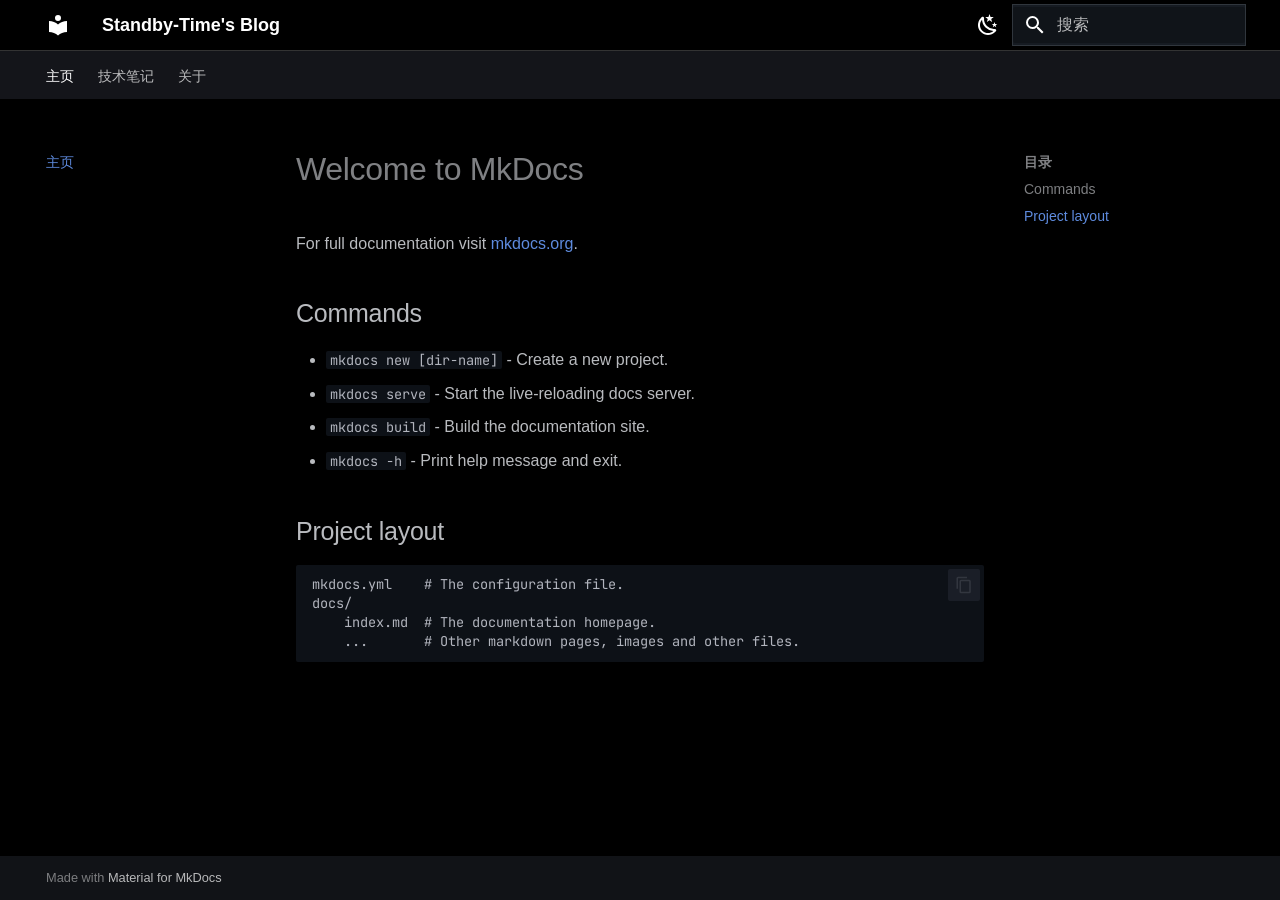
<file: index.html>
<!doctype html>
<html lang="zh" class="no-js">
  <head>
    
      <meta charset="utf-8">
      <meta name="viewport" content="width=device-width,initial-scale=1">
      
      
      
        <link rel="canonical" href="https://tpdcrn.github.io/">
      
      
      
        <link rel="next" href="technology/">
      
      
        
      
      
      <link rel="icon" href="assets/favicon.png">
      <meta name="generator" content="mkdocs-1.6.1, mkdocs-material-9.7.6">
    
    
      
        <title>Standby-Time's Blog</title>
      
    
    
      <link rel="stylesheet" href="assets/stylesheets/main.484c7ddc.min.css">
      
        
        <link rel="stylesheet" href="assets/stylesheets/palette.ab4e12ef.min.css">
      
      


    
    
      
    
    
      
        
        
        <link rel="preconnect" href="https://fonts.gstatic.com" crossorigin>
        <link rel="stylesheet" href="https://fonts.googleapis.com/css?family=Roboto:300,300i,400,400i,700,700i%7CJetBrains+Mono:400,400i,700,700i&display=fallback">
        <style>:root{--md-text-font:"Roboto";--md-code-font:"JetBrains Mono"}</style>
      
    
    
      <link rel="stylesheet" href="stylesheets/extra.css">
    
    <script>__md_scope=new URL(".",location),__md_hash=e=>[...e].reduce(((e,_)=>(e<<5)-e+_.charCodeAt(0)),0),__md_get=(e,_=localStorage,t=__md_scope)=>JSON.parse(_.getItem(t.pathname+"."+e)),__md_set=(e,_,t=localStorage,a=__md_scope)=>{try{t.setItem(a.pathname+"."+e,JSON.stringify(_))}catch(e){}}</script>
    
      

    
    
  </head>
  
  
    
    
      
    
    
    
    
    <body dir="ltr" data-md-color-scheme="slate" data-md-color-primary="black" data-md-color-accent="indigo">
  
    
    <input class="md-toggle" data-md-toggle="drawer" type="checkbox" id="__drawer" autocomplete="off">
    <input class="md-toggle" data-md-toggle="search" type="checkbox" id="__search" autocomplete="off">
    <label class="md-overlay" for="__drawer"></label>
    <div data-md-component="skip">
      
        
        <a href="#welcome-to-mkdocs" class="md-skip">
          跳转至
        </a>
      
    </div>
    <div data-md-component="announce">
      
    </div>
    
    
      

<header class="md-header" data-md-component="header">
  <nav class="md-header__inner md-grid" aria-label="页眉">
    <a href="." title="Standby-Time&#39;s Blog" class="md-header__button md-logo" aria-label="Standby-Time's Blog" data-md-component="logo">
      
  
  <svg xmlns="http://www.w3.org/2000/svg" viewBox="0 0 24 24"><path d="M12 8a3 3 0 0 0 3-3 3 3 0 0 0-3-3 3 3 0 0 0-3 3 3 3 0 0 0 3 3m0 3.54C9.64 9.35 6.5 8 3 8v11c3.5 0 6.64 1.35 9 3.54 2.36-2.19 5.5-3.54 9-3.54V8c-3.5 0-6.64 1.35-9 3.54"/></svg>

    </a>
    <label class="md-header__button md-icon" for="__drawer">
      
      <svg xmlns="http://www.w3.org/2000/svg" viewBox="0 0 24 24"><path d="M3 6h18v2H3zm0 5h18v2H3zm0 5h18v2H3z"/></svg>
    </label>
    <div class="md-header__title" data-md-component="header-title">
      <div class="md-header__ellipsis">
        <div class="md-header__topic">
          <span class="md-ellipsis">
            Standby-Time's Blog
          </span>
        </div>
        <div class="md-header__topic" data-md-component="header-topic">
          <span class="md-ellipsis">
            
              主页
            
          </span>
        </div>
      </div>
    </div>
    
      
        <form class="md-header__option" data-md-component="palette">
  
    
    
    
    <input class="md-option" data-md-color-media="" data-md-color-scheme="slate" data-md-color-primary="black" data-md-color-accent="indigo"  aria-label="切换至浅色模式"  type="radio" name="__palette" id="__palette_0">
    
      <label class="md-header__button md-icon" title="切换至浅色模式" for="__palette_1" hidden>
        <svg xmlns="http://www.w3.org/2000/svg" viewBox="0 0 24 24"><path d="m17.75 4.09-2.53 1.94.91 3.06-2.63-1.81-2.63 1.81.91-3.06-2.53-1.94L12.44 4l1.06-3 1.06 3zm3.5 6.91-1.64 1.25.59 1.98-1.7-1.17-1.7 1.17.59-1.98L15.75 11l2.06-.05L18.5 9l.69 1.95zm-2.28 4.95c.83-.08 1.72 1.1 1.19 1.85-.32.45-.66.87-1.08 1.27C15.17 23 8.84 23 4.94 19.07c-3.91-3.9-3.91-10.24 0-14.14.4-.4.82-.76 1.27-1.08.75-.53 1.93.36 1.85 1.19-.27 2.86.69 5.83 2.89 8.02a9.96 9.96 0 0 0 8.02 2.89m-1.64 2.02a12.08 12.08 0 0 1-7.8-3.47c-2.17-2.19-3.33-5-3.49-7.82-2.81 3.14-2.7 7.96.31 10.98 3.02 3.01 7.84 3.12 10.98.31"/></svg>
      </label>
    
  
    
    
    
    <input class="md-option" data-md-color-media="" data-md-color-scheme="default" data-md-color-primary="white" data-md-color-accent="indigo"  aria-label="切换至深色模式"  type="radio" name="__palette" id="__palette_1">
    
      <label class="md-header__button md-icon" title="切换至深色模式" for="__palette_0" hidden>
        <svg xmlns="http://www.w3.org/2000/svg" viewBox="0 0 24 24"><path d="M12 7a5 5 0 0 1 5 5 5 5 0 0 1-5 5 5 5 0 0 1-5-5 5 5 0 0 1 5-5m0 2a3 3 0 0 0-3 3 3 3 0 0 0 3 3 3 3 0 0 0 3-3 3 3 0 0 0-3-3m0-7 2.39 3.42C13.65 5.15 12.84 5 12 5s-1.65.15-2.39.42zM3.34 7l4.16-.35A7.2 7.2 0 0 0 5.94 8.5c-.44.74-.69 1.5-.83 2.29zm.02 10 1.76-3.77a7.131 7.131 0 0 0 2.38 4.14zM20.65 7l-1.77 3.79a7.02 7.02 0 0 0-2.38-4.15zm-.01 10-4.14.36c.59-.51 1.12-1.14 1.54-1.86.42-.73.69-1.5.83-2.29zM12 22l-2.41-3.44c.74.27 1.55.44 2.41.44.82 0 1.63-.17 2.37-.44z"/></svg>
      </label>
    
  
</form>
      
    
    
      <script>var palette=__md_get("__palette");if(palette&&palette.color){if("(prefers-color-scheme)"===palette.color.media){var media=matchMedia("(prefers-color-scheme: light)"),input=document.querySelector(media.matches?"[data-md-color-media='(prefers-color-scheme: light)']":"[data-md-color-media='(prefers-color-scheme: dark)']");palette.color.media=input.getAttribute("data-md-color-media"),palette.color.scheme=input.getAttribute("data-md-color-scheme"),palette.color.primary=input.getAttribute("data-md-color-primary"),palette.color.accent=input.getAttribute("data-md-color-accent")}for(var[key,value]of Object.entries(palette.color))document.body.setAttribute("data-md-color-"+key,value)}</script>
    
    
    
      
      
        <label class="md-header__button md-icon" for="__search">
          
          <svg xmlns="http://www.w3.org/2000/svg" viewBox="0 0 24 24"><path d="M9.5 3A6.5 6.5 0 0 1 16 9.5c0 1.61-.59 3.09-1.56 4.23l.27.27h.79l5 5-1.5 1.5-5-5v-.79l-.27-.27A6.52 6.52 0 0 1 9.5 16 6.5 6.5 0 0 1 3 9.5 6.5 6.5 0 0 1 9.5 3m0 2C7 5 5 7 5 9.5S7 14 9.5 14 14 12 14 9.5 12 5 9.5 5"/></svg>
        </label>
        <div class="md-search" data-md-component="search" role="dialog">
  <label class="md-search__overlay" for="__search"></label>
  <div class="md-search__inner" role="search">
    <form class="md-search__form" name="search">
      <input type="text" class="md-search__input" name="query" aria-label="搜索" placeholder="搜索" autocapitalize="off" autocorrect="off" autocomplete="off" spellcheck="false" data-md-component="search-query" required>
      <label class="md-search__icon md-icon" for="__search">
        
        <svg xmlns="http://www.w3.org/2000/svg" viewBox="0 0 24 24"><path d="M9.5 3A6.5 6.5 0 0 1 16 9.5c0 1.61-.59 3.09-1.56 4.23l.27.27h.79l5 5-1.5 1.5-5-5v-.79l-.27-.27A6.52 6.52 0 0 1 9.5 16 6.5 6.5 0 0 1 3 9.5 6.5 6.5 0 0 1 9.5 3m0 2C7 5 5 7 5 9.5S7 14 9.5 14 14 12 14 9.5 12 5 9.5 5"/></svg>
        
        <svg xmlns="http://www.w3.org/2000/svg" viewBox="0 0 24 24"><path d="M20 11v2H8l5.5 5.5-1.42 1.42L4.16 12l7.92-7.92L13.5 5.5 8 11z"/></svg>
      </label>
      <nav class="md-search__options" aria-label="查找">
        
        <button type="reset" class="md-search__icon md-icon" title="清空当前内容" aria-label="清空当前内容" tabindex="-1">
          
          <svg xmlns="http://www.w3.org/2000/svg" viewBox="0 0 24 24"><path d="M19 6.41 17.59 5 12 10.59 6.41 5 5 6.41 10.59 12 5 17.59 6.41 19 12 13.41 17.59 19 19 17.59 13.41 12z"/></svg>
        </button>
      </nav>
      
        <div class="md-search__suggest" data-md-component="search-suggest"></div>
      
    </form>
    <div class="md-search__output">
      <div class="md-search__scrollwrap" tabindex="0" data-md-scrollfix>
        <div class="md-search-result" data-md-component="search-result">
          <div class="md-search-result__meta">
            正在初始化搜索引擎
          </div>
          <ol class="md-search-result__list" role="presentation"></ol>
        </div>
      </div>
    </div>
  </div>
</div>
      
    
    
  </nav>
  
</header>
    
    <div class="md-container" data-md-component="container">
      
      
        
          
            
<nav class="md-tabs" aria-label="标签" data-md-component="tabs">
  <div class="md-grid">
    <ul class="md-tabs__list">
      
        
  
  
  
    
  
  
    <li class="md-tabs__item md-tabs__item--active">
      <a href="." class="md-tabs__link">
        
  
  
    
  
  主页

      </a>
    </li>
  

      
        
  
  
  
  
    
    
      <li class="md-tabs__item">
        <a href="technology/" class="md-tabs__link">
          
  
  
    
  
  技术笔记

        </a>
      </li>
    
  

      
        
  
  
  
  
    <li class="md-tabs__item">
      <a href="about.md" class="md-tabs__link">
        
  
  
    
  
  关于

      </a>
    </li>
  

      
    </ul>
  </div>
</nav>
          
        
      
      <main class="md-main" data-md-component="main">
        <div class="md-main__inner md-grid">
          
            
              
              <div class="md-sidebar md-sidebar--primary" data-md-component="sidebar" data-md-type="navigation" >
                <div class="md-sidebar__scrollwrap">
                  <div class="md-sidebar__inner">
                    


  


<nav class="md-nav md-nav--primary md-nav--lifted" aria-label="导航栏" data-md-level="0">
  <label class="md-nav__title" for="__drawer">
    <a href="." title="Standby-Time&#39;s Blog" class="md-nav__button md-logo" aria-label="Standby-Time's Blog" data-md-component="logo">
      
  
  <svg xmlns="http://www.w3.org/2000/svg" viewBox="0 0 24 24"><path d="M12 8a3 3 0 0 0 3-3 3 3 0 0 0-3-3 3 3 0 0 0-3 3 3 3 0 0 0 3 3m0 3.54C9.64 9.35 6.5 8 3 8v11c3.5 0 6.64 1.35 9 3.54 2.36-2.19 5.5-3.54 9-3.54V8c-3.5 0-6.64 1.35-9 3.54"/></svg>

    </a>
    Standby-Time's Blog
  </label>
  
  <ul class="md-nav__list" data-md-scrollfix>
    
      
      
  
  
    
  
  
  
    <li class="md-nav__item md-nav__item--active">
      
      <input class="md-nav__toggle md-toggle" type="checkbox" id="__toc">
      
      
        
      
      
        <label class="md-nav__link md-nav__link--active" for="__toc">
          
  
  
  <span class="md-ellipsis">
    
  
    主页
  

    
  </span>
  
  

          <span class="md-nav__icon md-icon"></span>
        </label>
      
      <a href="." class="md-nav__link md-nav__link--active">
        
  
  
  <span class="md-ellipsis">
    
  
    主页
  

    
  </span>
  
  

      </a>
      
        

<nav class="md-nav md-nav--secondary" aria-label="目录">
  
  
  
    
  
  
    <label class="md-nav__title" for="__toc">
      <span class="md-nav__icon md-icon"></span>
      目录
    </label>
    <ul class="md-nav__list" data-md-component="toc" data-md-scrollfix>
      
        <li class="md-nav__item">
  <a href="#commands" class="md-nav__link">
    <span class="md-ellipsis">
      
        Commands
      
    </span>
  </a>
  
</li>
      
        <li class="md-nav__item">
  <a href="#project-layout" class="md-nav__link">
    <span class="md-ellipsis">
      
        Project layout
      
    </span>
  </a>
  
</li>
      
    </ul>
  
</nav>
      
    </li>
  

    
      
      
  
  
  
  
    
    
      
        
          
        
      
        
      
    
    
    
      
      
        
      
    
    
    <li class="md-nav__item md-nav__item--nested">
      
        
        
          
        
        <input class="md-nav__toggle md-toggle md-toggle--indeterminate" type="checkbox" id="__nav_2" >
        
          
          <div class="md-nav__link md-nav__container">
            <a href="technology/" class="md-nav__link ">
              
  
  
  <span class="md-ellipsis">
    
  
    技术笔记
  

    
  </span>
  
  

            </a>
            
              
              <label class="md-nav__link " for="__nav_2" id="__nav_2_label" tabindex="0">
                <span class="md-nav__icon md-icon"></span>
              </label>
            
          </div>
        
        <nav class="md-nav" data-md-level="1" aria-labelledby="__nav_2_label" aria-expanded="false">
          <label class="md-nav__title" for="__nav_2">
            <span class="md-nav__icon md-icon"></span>
            
  
    技术笔记
  

          </label>
          <ul class="md-nav__list" data-md-scrollfix>
            
              
            
              
                
  
  
  
  
    
    
      
        
      
        
      
        
      
        
      
    
    
    
      
      
        
      
    
    
    <li class="md-nav__item md-nav__item--nested">
      
        
        
          
        
        <input class="md-nav__toggle md-toggle md-toggle--indeterminate" type="checkbox" id="__nav_2_2" >
        
          
          <label class="md-nav__link" for="__nav_2_2" id="__nav_2_2_label" tabindex="0">
            
  
  
  <span class="md-ellipsis">
    
  
    编程语言
  

    
  </span>
  
  

            <span class="md-nav__icon md-icon"></span>
          </label>
        
        <nav class="md-nav" data-md-level="2" aria-labelledby="__nav_2_2_label" aria-expanded="false">
          <label class="md-nav__title" for="__nav_2_2">
            <span class="md-nav__icon md-icon"></span>
            
  
    编程语言
  

          </label>
          <ul class="md-nav__list" data-md-scrollfix>
            
              
                
  
  
  
  
    
    
      
        
          
        
      
    
    
    
      
      
        
      
    
    
    <li class="md-nav__item md-nav__item--nested">
      
        
        
          
        
        <input class="md-nav__toggle md-toggle md-toggle--indeterminate" type="checkbox" id="__nav_2_2_1" >
        
          
          <div class="md-nav__link md-nav__container">
            <a href="technology/c/" class="md-nav__link ">
              
  
  
  <span class="md-ellipsis">
    
  
    C语言
  

    
  </span>
  
  

            </a>
            
          </div>
        
        <nav class="md-nav" data-md-level="3" aria-labelledby="__nav_2_2_1_label" aria-expanded="false">
          <label class="md-nav__title" for="__nav_2_2_1">
            <span class="md-nav__icon md-icon"></span>
            
  
    C语言
  

          </label>
          <ul class="md-nav__list" data-md-scrollfix>
            
              
            
          </ul>
        </nav>
      
    </li>
  

              
            
              
                
  
  
  
  
    
    
      
        
          
        
      
    
    
    
      
      
        
      
    
    
    <li class="md-nav__item md-nav__item--nested">
      
        
        
          
        
        <input class="md-nav__toggle md-toggle md-toggle--indeterminate" type="checkbox" id="__nav_2_2_2" >
        
          
          <div class="md-nav__link md-nav__container">
            <a href="technology/cpp/" class="md-nav__link ">
              
  
  
  <span class="md-ellipsis">
    
  
    C++
  

    
  </span>
  
  

            </a>
            
          </div>
        
        <nav class="md-nav" data-md-level="3" aria-labelledby="__nav_2_2_2_label" aria-expanded="false">
          <label class="md-nav__title" for="__nav_2_2_2">
            <span class="md-nav__icon md-icon"></span>
            
  
    C++
  

          </label>
          <ul class="md-nav__list" data-md-scrollfix>
            
              
            
          </ul>
        </nav>
      
    </li>
  

              
            
              
                
  
  
  
  
    
    
      
        
          
        
      
    
    
    
      
      
        
      
    
    
    <li class="md-nav__item md-nav__item--nested">
      
        
        
          
        
        <input class="md-nav__toggle md-toggle md-toggle--indeterminate" type="checkbox" id="__nav_2_2_3" >
        
          
          <div class="md-nav__link md-nav__container">
            <a href="technology/java/" class="md-nav__link ">
              
  
  
  <span class="md-ellipsis">
    
  
    Java
  

    
  </span>
  
  

            </a>
            
          </div>
        
        <nav class="md-nav" data-md-level="3" aria-labelledby="__nav_2_2_3_label" aria-expanded="false">
          <label class="md-nav__title" for="__nav_2_2_3">
            <span class="md-nav__icon md-icon"></span>
            
  
    Java
  

          </label>
          <ul class="md-nav__list" data-md-scrollfix>
            
              
            
          </ul>
        </nav>
      
    </li>
  

              
            
              
                
  
  
  
  
    
    
      
        
          
        
      
    
    
    
      
      
        
      
    
    
    <li class="md-nav__item md-nav__item--nested">
      
        
        
          
        
        <input class="md-nav__toggle md-toggle md-toggle--indeterminate" type="checkbox" id="__nav_2_2_4" >
        
          
          <div class="md-nav__link md-nav__container">
            <a href="technology/python/" class="md-nav__link ">
              
  
  
  <span class="md-ellipsis">
    
  
    Python
  

    
  </span>
  
  

            </a>
            
          </div>
        
        <nav class="md-nav" data-md-level="3" aria-labelledby="__nav_2_2_4_label" aria-expanded="false">
          <label class="md-nav__title" for="__nav_2_2_4">
            <span class="md-nav__icon md-icon"></span>
            
  
    Python
  

          </label>
          <ul class="md-nav__list" data-md-scrollfix>
            
              
            
          </ul>
        </nav>
      
    </li>
  

              
            
          </ul>
        </nav>
      
    </li>
  

              
            
          </ul>
        </nav>
      
    </li>
  

    
      
      
  
  
  
  
    <li class="md-nav__item">
      <a href="about.md" class="md-nav__link">
        
  
  
  <span class="md-ellipsis">
    
  
    关于
  

    
  </span>
  
  

      </a>
    </li>
  

    
  </ul>
</nav>
                  </div>
                </div>
              </div>
            
            
              
              <div class="md-sidebar md-sidebar--secondary" data-md-component="sidebar" data-md-type="toc" >
                <div class="md-sidebar__scrollwrap">
                  <div class="md-sidebar__inner">
                    

<nav class="md-nav md-nav--secondary" aria-label="目录">
  
  
  
    
  
  
    <label class="md-nav__title" for="__toc">
      <span class="md-nav__icon md-icon"></span>
      目录
    </label>
    <ul class="md-nav__list" data-md-component="toc" data-md-scrollfix>
      
        <li class="md-nav__item">
  <a href="#commands" class="md-nav__link">
    <span class="md-ellipsis">
      
        Commands
      
    </span>
  </a>
  
</li>
      
        <li class="md-nav__item">
  <a href="#project-layout" class="md-nav__link">
    <span class="md-ellipsis">
      
        Project layout
      
    </span>
  </a>
  
</li>
      
    </ul>
  
</nav>
                  </div>
                </div>
              </div>
            
          
          
            <div class="md-content" data-md-component="content">
              
              <article class="md-content__inner md-typeset">
                
                  



<h1 id="welcome-to-mkdocs">Welcome to MkDocs</h1>
<p>For full documentation visit <a href="https://www.mkdocs.org">mkdocs.org</a>.</p>
<h2 id="commands">Commands</h2>
<ul>
<li><code>mkdocs new [dir-name]</code> - Create a new project.</li>
<li><code>mkdocs serve</code> - Start the live-reloading docs server.</li>
<li><code>mkdocs build</code> - Build the documentation site.</li>
<li><code>mkdocs -h</code> - Print help message and exit.</li>
</ul>
<h2 id="project-layout">Project layout</h2>
<div class="highlight"><pre><span></span><code>mkdocs.yml    # The configuration file.
docs/
    index.md  # The documentation homepage.
    ...       # Other markdown pages, images and other files.
</code></pre></div>












                
              </article>
            </div>
          
          
<script>var target=document.getElementById(location.hash.slice(1));target&&target.name&&(target.checked=target.name.startsWith("__tabbed_"))</script>
        </div>
        
          <button type="button" class="md-top md-icon" data-md-component="top" hidden>
  
  <svg xmlns="http://www.w3.org/2000/svg" viewBox="0 0 24 24"><path d="M13 20h-2V8l-5.5 5.5-1.42-1.42L12 4.16l7.92 7.92-1.42 1.42L13 8z"/></svg>
  回到页面顶部
</button>
        
      </main>
      
        <footer class="md-footer">
  
  <div class="md-footer-meta md-typeset">
    <div class="md-footer-meta__inner md-grid">
      <div class="md-copyright">
  
  
    Made with
    <a href="https://squidfunk.github.io/mkdocs-material/" target="_blank" rel="noopener">
      Material for MkDocs
    </a>
  
</div>
      
    </div>
  </div>
</footer>
      
    </div>
    <div class="md-dialog" data-md-component="dialog">
      <div class="md-dialog__inner md-typeset"></div>
    </div>
    
    
    
      
      
      <script id="__config" type="application/json">{"annotate": null, "base": ".", "features": ["navigation.tabs", "navigation.sections", "navigation.expand", "navigation.indexes", "navigation.top", "search.suggest", "content.code.copy"], "search": "assets/javascripts/workers/search.2c215733.min.js", "tags": null, "translations": {"clipboard.copied": "\u5df2\u590d\u5236", "clipboard.copy": "\u590d\u5236", "search.result.more.one": "\u5728\u8be5\u9875\u4e0a\u8fd8\u6709 1 \u4e2a\u7b26\u5408\u6761\u4ef6\u7684\u7ed3\u679c", "search.result.more.other": "\u5728\u8be5\u9875\u4e0a\u8fd8\u6709 # \u4e2a\u7b26\u5408\u6761\u4ef6\u7684\u7ed3\u679c", "search.result.none": "\u6ca1\u6709\u627e\u5230\u7b26\u5408\u6761\u4ef6\u7684\u7ed3\u679c", "search.result.one": "\u627e\u5230 1 \u4e2a\u7b26\u5408\u6761\u4ef6\u7684\u7ed3\u679c", "search.result.other": "# \u4e2a\u7b26\u5408\u6761\u4ef6\u7684\u7ed3\u679c", "search.result.placeholder": "\u952e\u5165\u4ee5\u5f00\u59cb\u641c\u7d22", "search.result.term.missing": "\u7f3a\u5c11", "select.version": "\u9009\u62e9\u5f53\u524d\u7248\u672c"}, "version": null}</script>
    
    
      <script src="assets/javascripts/bundle.79ae519e.min.js"></script>
      
    
  </body>
</html>
</file>
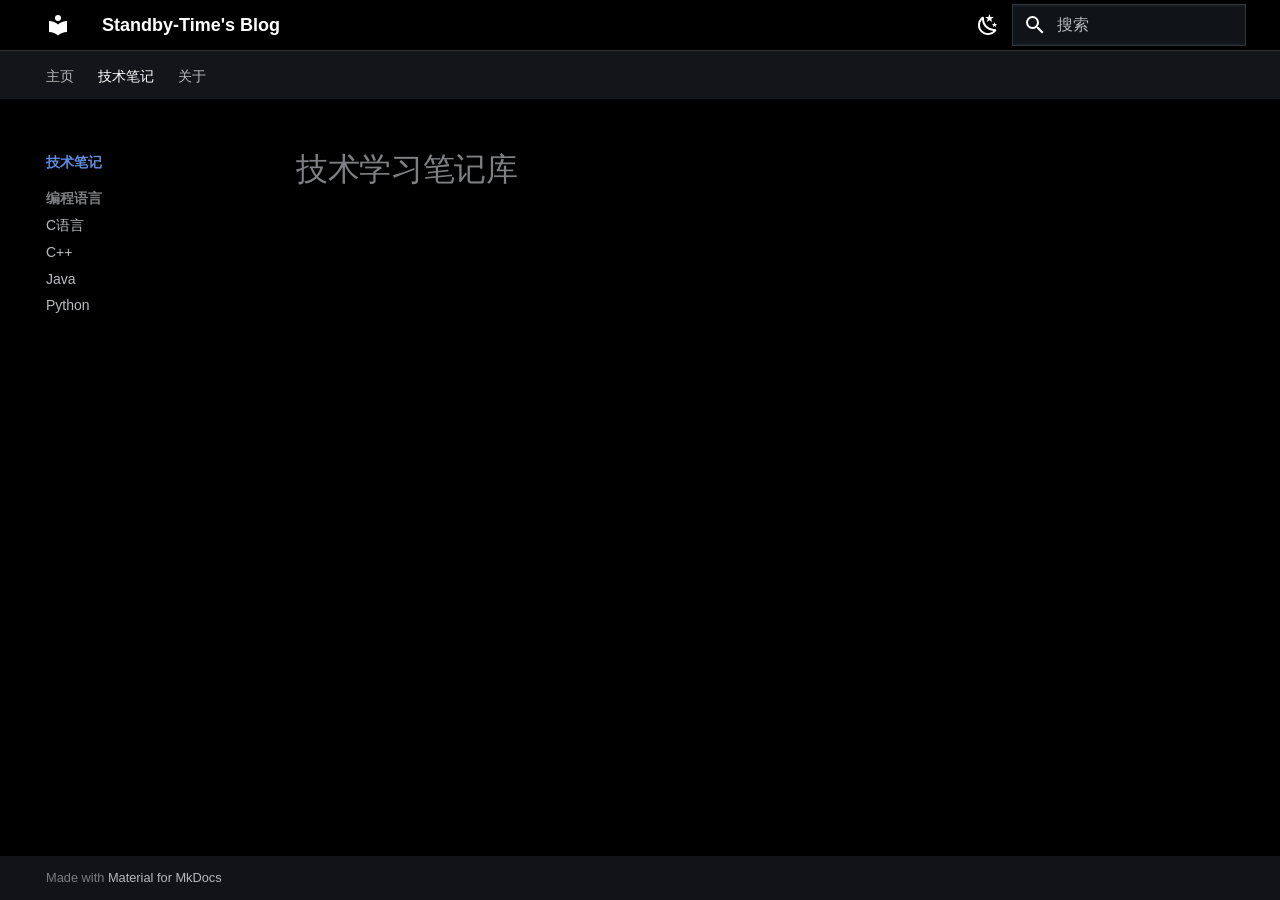
<file: technology/index.html>
<!doctype html>
<html lang="zh" class="no-js">
  <head>
    
      <meta charset="utf-8">
      <meta name="viewport" content="width=device-width,initial-scale=1">
      
      
      
        <link rel="canonical" href="https://tpdcrn.github.io/technology/">
      
      
        <link rel="prev" href="..">
      
      
        <link rel="next" href="c/">
      
      
        
      
      
      <link rel="icon" href="../assets/favicon.png">
      <meta name="generator" content="mkdocs-1.6.1, mkdocs-material-9.7.6">
    
    
      
        <title>概览 - Standby-Time's Blog</title>
      
    
    
      <link rel="stylesheet" href="../assets/stylesheets/main.484c7ddc.min.css">
      
        
        <link rel="stylesheet" href="../assets/stylesheets/palette.ab4e12ef.min.css">
      
      


    
    
      
    
    
      
        
        
        <link rel="preconnect" href="https://fonts.gstatic.com" crossorigin>
        <link rel="stylesheet" href="https://fonts.googleapis.com/css?family=Roboto:300,300i,400,400i,700,700i%7CJetBrains+Mono:400,400i,700,700i&display=fallback">
        <style>:root{--md-text-font:"Roboto";--md-code-font:"JetBrains Mono"}</style>
      
    
    
      <link rel="stylesheet" href="../stylesheets/extra.css">
    
    <script>__md_scope=new URL("..",location),__md_hash=e=>[...e].reduce(((e,_)=>(e<<5)-e+_.charCodeAt(0)),0),__md_get=(e,_=localStorage,t=__md_scope)=>JSON.parse(_.getItem(t.pathname+"."+e)),__md_set=(e,_,t=localStorage,a=__md_scope)=>{try{t.setItem(a.pathname+"."+e,JSON.stringify(_))}catch(e){}}</script>
    
      

    
    
  </head>
  
  
    
    
      
    
    
    
    
    <body dir="ltr" data-md-color-scheme="slate" data-md-color-primary="black" data-md-color-accent="indigo">
  
    
    <input class="md-toggle" data-md-toggle="drawer" type="checkbox" id="__drawer" autocomplete="off">
    <input class="md-toggle" data-md-toggle="search" type="checkbox" id="__search" autocomplete="off">
    <label class="md-overlay" for="__drawer"></label>
    <div data-md-component="skip">
      
        
        <a href="#_1" class="md-skip">
          跳转至
        </a>
      
    </div>
    <div data-md-component="announce">
      
    </div>
    
    
      

<header class="md-header" data-md-component="header">
  <nav class="md-header__inner md-grid" aria-label="页眉">
    <a href=".." title="Standby-Time&#39;s Blog" class="md-header__button md-logo" aria-label="Standby-Time's Blog" data-md-component="logo">
      
  
  <svg xmlns="http://www.w3.org/2000/svg" viewBox="0 0 24 24"><path d="M12 8a3 3 0 0 0 3-3 3 3 0 0 0-3-3 3 3 0 0 0-3 3 3 3 0 0 0 3 3m0 3.54C9.64 9.35 6.5 8 3 8v11c3.5 0 6.64 1.35 9 3.54 2.36-2.19 5.5-3.54 9-3.54V8c-3.5 0-6.64 1.35-9 3.54"/></svg>

    </a>
    <label class="md-header__button md-icon" for="__drawer">
      
      <svg xmlns="http://www.w3.org/2000/svg" viewBox="0 0 24 24"><path d="M3 6h18v2H3zm0 5h18v2H3zm0 5h18v2H3z"/></svg>
    </label>
    <div class="md-header__title" data-md-component="header-title">
      <div class="md-header__ellipsis">
        <div class="md-header__topic">
          <span class="md-ellipsis">
            Standby-Time's Blog
          </span>
        </div>
        <div class="md-header__topic" data-md-component="header-topic">
          <span class="md-ellipsis">
            
              概览
            
          </span>
        </div>
      </div>
    </div>
    
      
        <form class="md-header__option" data-md-component="palette">
  
    
    
    
    <input class="md-option" data-md-color-media="" data-md-color-scheme="slate" data-md-color-primary="black" data-md-color-accent="indigo"  aria-label="切换至浅色模式"  type="radio" name="__palette" id="__palette_0">
    
      <label class="md-header__button md-icon" title="切换至浅色模式" for="__palette_1" hidden>
        <svg xmlns="http://www.w3.org/2000/svg" viewBox="0 0 24 24"><path d="m17.75 4.09-2.53 1.94.91 3.06-2.63-1.81-2.63 1.81.91-3.06-2.53-1.94L12.44 4l1.06-3 1.06 3zm3.5 6.91-1.64 1.25.59 1.98-1.7-1.17-1.7 1.17.59-1.98L15.75 11l2.06-.05L18.5 9l.69 1.95zm-2.28 4.95c.83-.08 1.72 1.1 1.19 1.85-.32.45-.66.87-1.08 1.27C15.17 23 8.84 23 4.94 19.07c-3.91-3.9-3.91-10.24 0-14.14.4-.4.82-.76 1.27-1.08.75-.53 1.93.36 1.85 1.19-.27 2.86.69 5.83 2.89 8.02a9.96 9.96 0 0 0 8.02 2.89m-1.64 2.02a12.08 12.08 0 0 1-7.8-3.47c-2.17-2.19-3.33-5-3.49-7.82-2.81 3.14-2.7 7.96.31 10.98 3.02 3.01 7.84 3.12 10.98.31"/></svg>
      </label>
    
  
    
    
    
    <input class="md-option" data-md-color-media="" data-md-color-scheme="default" data-md-color-primary="white" data-md-color-accent="indigo"  aria-label="切换至深色模式"  type="radio" name="__palette" id="__palette_1">
    
      <label class="md-header__button md-icon" title="切换至深色模式" for="__palette_0" hidden>
        <svg xmlns="http://www.w3.org/2000/svg" viewBox="0 0 24 24"><path d="M12 7a5 5 0 0 1 5 5 5 5 0 0 1-5 5 5 5 0 0 1-5-5 5 5 0 0 1 5-5m0 2a3 3 0 0 0-3 3 3 3 0 0 0 3 3 3 3 0 0 0 3-3 3 3 0 0 0-3-3m0-7 2.39 3.42C13.65 5.15 12.84 5 12 5s-1.65.15-2.39.42zM3.34 7l4.16-.35A7.2 7.2 0 0 0 5.94 8.5c-.44.74-.69 1.5-.83 2.29zm.02 10 1.76-3.77a7.131 7.131 0 0 0 2.38 4.14zM20.65 7l-1.77 3.79a7.02 7.02 0 0 0-2.38-4.15zm-.01 10-4.14.36c.59-.51 1.12-1.14 1.54-1.86.42-.73.69-1.5.83-2.29zM12 22l-2.41-3.44c.74.27 1.55.44 2.41.44.82 0 1.63-.17 2.37-.44z"/></svg>
      </label>
    
  
</form>
      
    
    
      <script>var palette=__md_get("__palette");if(palette&&palette.color){if("(prefers-color-scheme)"===palette.color.media){var media=matchMedia("(prefers-color-scheme: light)"),input=document.querySelector(media.matches?"[data-md-color-media='(prefers-color-scheme: light)']":"[data-md-color-media='(prefers-color-scheme: dark)']");palette.color.media=input.getAttribute("data-md-color-media"),palette.color.scheme=input.getAttribute("data-md-color-scheme"),palette.color.primary=input.getAttribute("data-md-color-primary"),palette.color.accent=input.getAttribute("data-md-color-accent")}for(var[key,value]of Object.entries(palette.color))document.body.setAttribute("data-md-color-"+key,value)}</script>
    
    
    
      
      
        <label class="md-header__button md-icon" for="__search">
          
          <svg xmlns="http://www.w3.org/2000/svg" viewBox="0 0 24 24"><path d="M9.5 3A6.5 6.5 0 0 1 16 9.5c0 1.61-.59 3.09-1.56 4.23l.27.27h.79l5 5-1.5 1.5-5-5v-.79l-.27-.27A6.52 6.52 0 0 1 9.5 16 6.5 6.5 0 0 1 3 9.5 6.5 6.5 0 0 1 9.5 3m0 2C7 5 5 7 5 9.5S7 14 9.5 14 14 12 14 9.5 12 5 9.5 5"/></svg>
        </label>
        <div class="md-search" data-md-component="search" role="dialog">
  <label class="md-search__overlay" for="__search"></label>
  <div class="md-search__inner" role="search">
    <form class="md-search__form" name="search">
      <input type="text" class="md-search__input" name="query" aria-label="搜索" placeholder="搜索" autocapitalize="off" autocorrect="off" autocomplete="off" spellcheck="false" data-md-component="search-query" required>
      <label class="md-search__icon md-icon" for="__search">
        
        <svg xmlns="http://www.w3.org/2000/svg" viewBox="0 0 24 24"><path d="M9.5 3A6.5 6.5 0 0 1 16 9.5c0 1.61-.59 3.09-1.56 4.23l.27.27h.79l5 5-1.5 1.5-5-5v-.79l-.27-.27A6.52 6.52 0 0 1 9.5 16 6.5 6.5 0 0 1 3 9.5 6.5 6.5 0 0 1 9.5 3m0 2C7 5 5 7 5 9.5S7 14 9.5 14 14 12 14 9.5 12 5 9.5 5"/></svg>
        
        <svg xmlns="http://www.w3.org/2000/svg" viewBox="0 0 24 24"><path d="M20 11v2H8l5.5 5.5-1.42 1.42L4.16 12l7.92-7.92L13.5 5.5 8 11z"/></svg>
      </label>
      <nav class="md-search__options" aria-label="查找">
        
        <button type="reset" class="md-search__icon md-icon" title="清空当前内容" aria-label="清空当前内容" tabindex="-1">
          
          <svg xmlns="http://www.w3.org/2000/svg" viewBox="0 0 24 24"><path d="M19 6.41 17.59 5 12 10.59 6.41 5 5 6.41 10.59 12 5 17.59 6.41 19 12 13.41 17.59 19 19 17.59 13.41 12z"/></svg>
        </button>
      </nav>
      
        <div class="md-search__suggest" data-md-component="search-suggest"></div>
      
    </form>
    <div class="md-search__output">
      <div class="md-search__scrollwrap" tabindex="0" data-md-scrollfix>
        <div class="md-search-result" data-md-component="search-result">
          <div class="md-search-result__meta">
            正在初始化搜索引擎
          </div>
          <ol class="md-search-result__list" role="presentation"></ol>
        </div>
      </div>
    </div>
  </div>
</div>
      
    
    
  </nav>
  
</header>
    
    <div class="md-container" data-md-component="container">
      
      
        
          
            
<nav class="md-tabs" aria-label="标签" data-md-component="tabs">
  <div class="md-grid">
    <ul class="md-tabs__list">
      
        
  
  
  
  
    <li class="md-tabs__item">
      <a href=".." class="md-tabs__link">
        
  
  
    
  
  主页

      </a>
    </li>
  

      
        
  
  
  
    
  
  
    
    
      <li class="md-tabs__item md-tabs__item--active">
        <a href="./" class="md-tabs__link">
          
  
  
    
  
  技术笔记

        </a>
      </li>
    
  

      
        
  
  
  
  
    <li class="md-tabs__item">
      <a href="../about.md" class="md-tabs__link">
        
  
  
    
  
  关于

      </a>
    </li>
  

      
    </ul>
  </div>
</nav>
          
        
      
      <main class="md-main" data-md-component="main">
        <div class="md-main__inner md-grid">
          
            
              
              <div class="md-sidebar md-sidebar--primary" data-md-component="sidebar" data-md-type="navigation" >
                <div class="md-sidebar__scrollwrap">
                  <div class="md-sidebar__inner">
                    


  


<nav class="md-nav md-nav--primary md-nav--lifted" aria-label="导航栏" data-md-level="0">
  <label class="md-nav__title" for="__drawer">
    <a href=".." title="Standby-Time&#39;s Blog" class="md-nav__button md-logo" aria-label="Standby-Time's Blog" data-md-component="logo">
      
  
  <svg xmlns="http://www.w3.org/2000/svg" viewBox="0 0 24 24"><path d="M12 8a3 3 0 0 0 3-3 3 3 0 0 0-3-3 3 3 0 0 0-3 3 3 3 0 0 0 3 3m0 3.54C9.64 9.35 6.5 8 3 8v11c3.5 0 6.64 1.35 9 3.54 2.36-2.19 5.5-3.54 9-3.54V8c-3.5 0-6.64 1.35-9 3.54"/></svg>

    </a>
    Standby-Time's Blog
  </label>
  
  <ul class="md-nav__list" data-md-scrollfix>
    
      
      
  
  
  
  
    <li class="md-nav__item">
      <a href=".." class="md-nav__link">
        
  
  
  <span class="md-ellipsis">
    
  
    主页
  

    
  </span>
  
  

      </a>
    </li>
  

    
      
      
  
  
    
  
  
  
    
    
      
        
          
        
      
        
      
    
    
    
      
        
        
      
      
        
      
    
    
    <li class="md-nav__item md-nav__item--active md-nav__item--section md-nav__item--nested">
      
        
        
        <input class="md-nav__toggle md-toggle " type="checkbox" id="__nav_2" checked>
        
          
          <div class="md-nav__link md-nav__container">
            <a href="./" class="md-nav__link md-nav__link--active">
              
  
  
  <span class="md-ellipsis">
    
  
    技术笔记
  

    
  </span>
  
  

            </a>
            
              
              <label class="md-nav__link md-nav__link--active" for="__nav_2" id="__nav_2_label" tabindex="">
                <span class="md-nav__icon md-icon"></span>
              </label>
            
          </div>
        
        <nav class="md-nav" data-md-level="1" aria-labelledby="__nav_2_label" aria-expanded="true">
          <label class="md-nav__title" for="__nav_2">
            <span class="md-nav__icon md-icon"></span>
            
  
    技术笔记
  

          </label>
          <ul class="md-nav__list" data-md-scrollfix>
            
              
            
              
                
  
  
  
  
    
    
      
        
      
        
      
        
      
        
      
    
    
    
      
      
        
          
          
        
      
    
    
    <li class="md-nav__item md-nav__item--section md-nav__item--nested">
      
        
        
          
        
        <input class="md-nav__toggle md-toggle md-toggle--indeterminate" type="checkbox" id="__nav_2_2" >
        
          
          <label class="md-nav__link" for="__nav_2_2" id="__nav_2_2_label" tabindex="">
            
  
  
  <span class="md-ellipsis">
    
  
    编程语言
  

    
  </span>
  
  

            <span class="md-nav__icon md-icon"></span>
          </label>
        
        <nav class="md-nav" data-md-level="2" aria-labelledby="__nav_2_2_label" aria-expanded="false">
          <label class="md-nav__title" for="__nav_2_2">
            <span class="md-nav__icon md-icon"></span>
            
  
    编程语言
  

          </label>
          <ul class="md-nav__list" data-md-scrollfix>
            
              
                
  
  
  
  
    
    
      
        
          
        
      
    
    
    
      
      
        
      
    
    
    <li class="md-nav__item md-nav__item--nested">
      
        
        
          
        
        <input class="md-nav__toggle md-toggle md-toggle--indeterminate" type="checkbox" id="__nav_2_2_1" >
        
          
          <div class="md-nav__link md-nav__container">
            <a href="c/" class="md-nav__link ">
              
  
  
  <span class="md-ellipsis">
    
  
    C语言
  

    
  </span>
  
  

            </a>
            
          </div>
        
        <nav class="md-nav" data-md-level="3" aria-labelledby="__nav_2_2_1_label" aria-expanded="false">
          <label class="md-nav__title" for="__nav_2_2_1">
            <span class="md-nav__icon md-icon"></span>
            
  
    C语言
  

          </label>
          <ul class="md-nav__list" data-md-scrollfix>
            
              
            
          </ul>
        </nav>
      
    </li>
  

              
            
              
                
  
  
  
  
    
    
      
        
          
        
      
    
    
    
      
      
        
      
    
    
    <li class="md-nav__item md-nav__item--nested">
      
        
        
          
        
        <input class="md-nav__toggle md-toggle md-toggle--indeterminate" type="checkbox" id="__nav_2_2_2" >
        
          
          <div class="md-nav__link md-nav__container">
            <a href="cpp/" class="md-nav__link ">
              
  
  
  <span class="md-ellipsis">
    
  
    C++
  

    
  </span>
  
  

            </a>
            
          </div>
        
        <nav class="md-nav" data-md-level="3" aria-labelledby="__nav_2_2_2_label" aria-expanded="false">
          <label class="md-nav__title" for="__nav_2_2_2">
            <span class="md-nav__icon md-icon"></span>
            
  
    C++
  

          </label>
          <ul class="md-nav__list" data-md-scrollfix>
            
              
            
          </ul>
        </nav>
      
    </li>
  

              
            
              
                
  
  
  
  
    
    
      
        
          
        
      
    
    
    
      
      
        
      
    
    
    <li class="md-nav__item md-nav__item--nested">
      
        
        
          
        
        <input class="md-nav__toggle md-toggle md-toggle--indeterminate" type="checkbox" id="__nav_2_2_3" >
        
          
          <div class="md-nav__link md-nav__container">
            <a href="java/" class="md-nav__link ">
              
  
  
  <span class="md-ellipsis">
    
  
    Java
  

    
  </span>
  
  

            </a>
            
          </div>
        
        <nav class="md-nav" data-md-level="3" aria-labelledby="__nav_2_2_3_label" aria-expanded="false">
          <label class="md-nav__title" for="__nav_2_2_3">
            <span class="md-nav__icon md-icon"></span>
            
  
    Java
  

          </label>
          <ul class="md-nav__list" data-md-scrollfix>
            
              
            
          </ul>
        </nav>
      
    </li>
  

              
            
              
                
  
  
  
  
    
    
      
        
          
        
      
    
    
    
      
      
        
      
    
    
    <li class="md-nav__item md-nav__item--nested">
      
        
        
          
        
        <input class="md-nav__toggle md-toggle md-toggle--indeterminate" type="checkbox" id="__nav_2_2_4" >
        
          
          <div class="md-nav__link md-nav__container">
            <a href="python/" class="md-nav__link ">
              
  
  
  <span class="md-ellipsis">
    
  
    Python
  

    
  </span>
  
  

            </a>
            
          </div>
        
        <nav class="md-nav" data-md-level="3" aria-labelledby="__nav_2_2_4_label" aria-expanded="false">
          <label class="md-nav__title" for="__nav_2_2_4">
            <span class="md-nav__icon md-icon"></span>
            
  
    Python
  

          </label>
          <ul class="md-nav__list" data-md-scrollfix>
            
              
            
          </ul>
        </nav>
      
    </li>
  

              
            
          </ul>
        </nav>
      
    </li>
  

              
            
          </ul>
        </nav>
      
    </li>
  

    
      
      
  
  
  
  
    <li class="md-nav__item">
      <a href="../about.md" class="md-nav__link">
        
  
  
  <span class="md-ellipsis">
    
  
    关于
  

    
  </span>
  
  

      </a>
    </li>
  

    
  </ul>
</nav>
                  </div>
                </div>
              </div>
            
            
              
              <div class="md-sidebar md-sidebar--secondary" data-md-component="sidebar" data-md-type="toc" >
                <div class="md-sidebar__scrollwrap">
                  <div class="md-sidebar__inner">
                    

<nav class="md-nav md-nav--secondary" aria-label="目录">
  
  
  
    
  
  
</nav>
                  </div>
                </div>
              </div>
            
          
          
            <div class="md-content" data-md-component="content">
              
              <article class="md-content__inner md-typeset">
                
                  



<h1 id="_1">技术学习笔记库</h1>












                
              </article>
            </div>
          
          
<script>var target=document.getElementById(location.hash.slice(1));target&&target.name&&(target.checked=target.name.startsWith("__tabbed_"))</script>
        </div>
        
          <button type="button" class="md-top md-icon" data-md-component="top" hidden>
  
  <svg xmlns="http://www.w3.org/2000/svg" viewBox="0 0 24 24"><path d="M13 20h-2V8l-5.5 5.5-1.42-1.42L12 4.16l7.92 7.92-1.42 1.42L13 8z"/></svg>
  回到页面顶部
</button>
        
      </main>
      
        <footer class="md-footer">
  
  <div class="md-footer-meta md-typeset">
    <div class="md-footer-meta__inner md-grid">
      <div class="md-copyright">
  
  
    Made with
    <a href="https://squidfunk.github.io/mkdocs-material/" target="_blank" rel="noopener">
      Material for MkDocs
    </a>
  
</div>
      
    </div>
  </div>
</footer>
      
    </div>
    <div class="md-dialog" data-md-component="dialog">
      <div class="md-dialog__inner md-typeset"></div>
    </div>
    
    
    
      
      
      <script id="__config" type="application/json">{"annotate": null, "base": "..", "features": ["navigation.tabs", "navigation.sections", "navigation.expand", "navigation.indexes", "navigation.top", "search.suggest", "content.code.copy"], "search": "../assets/javascripts/workers/search.2c215733.min.js", "tags": null, "translations": {"clipboard.copied": "\u5df2\u590d\u5236", "clipboard.copy": "\u590d\u5236", "search.result.more.one": "\u5728\u8be5\u9875\u4e0a\u8fd8\u6709 1 \u4e2a\u7b26\u5408\u6761\u4ef6\u7684\u7ed3\u679c", "search.result.more.other": "\u5728\u8be5\u9875\u4e0a\u8fd8\u6709 # \u4e2a\u7b26\u5408\u6761\u4ef6\u7684\u7ed3\u679c", "search.result.none": "\u6ca1\u6709\u627e\u5230\u7b26\u5408\u6761\u4ef6\u7684\u7ed3\u679c", "search.result.one": "\u627e\u5230 1 \u4e2a\u7b26\u5408\u6761\u4ef6\u7684\u7ed3\u679c", "search.result.other": "# \u4e2a\u7b26\u5408\u6761\u4ef6\u7684\u7ed3\u679c", "search.result.placeholder": "\u952e\u5165\u4ee5\u5f00\u59cb\u641c\u7d22", "search.result.term.missing": "\u7f3a\u5c11", "select.version": "\u9009\u62e9\u5f53\u524d\u7248\u672c"}, "version": null}</script>
    
    
      <script src="../assets/javascripts/bundle.79ae519e.min.js"></script>
      
    
  </body>
</html>
</file>
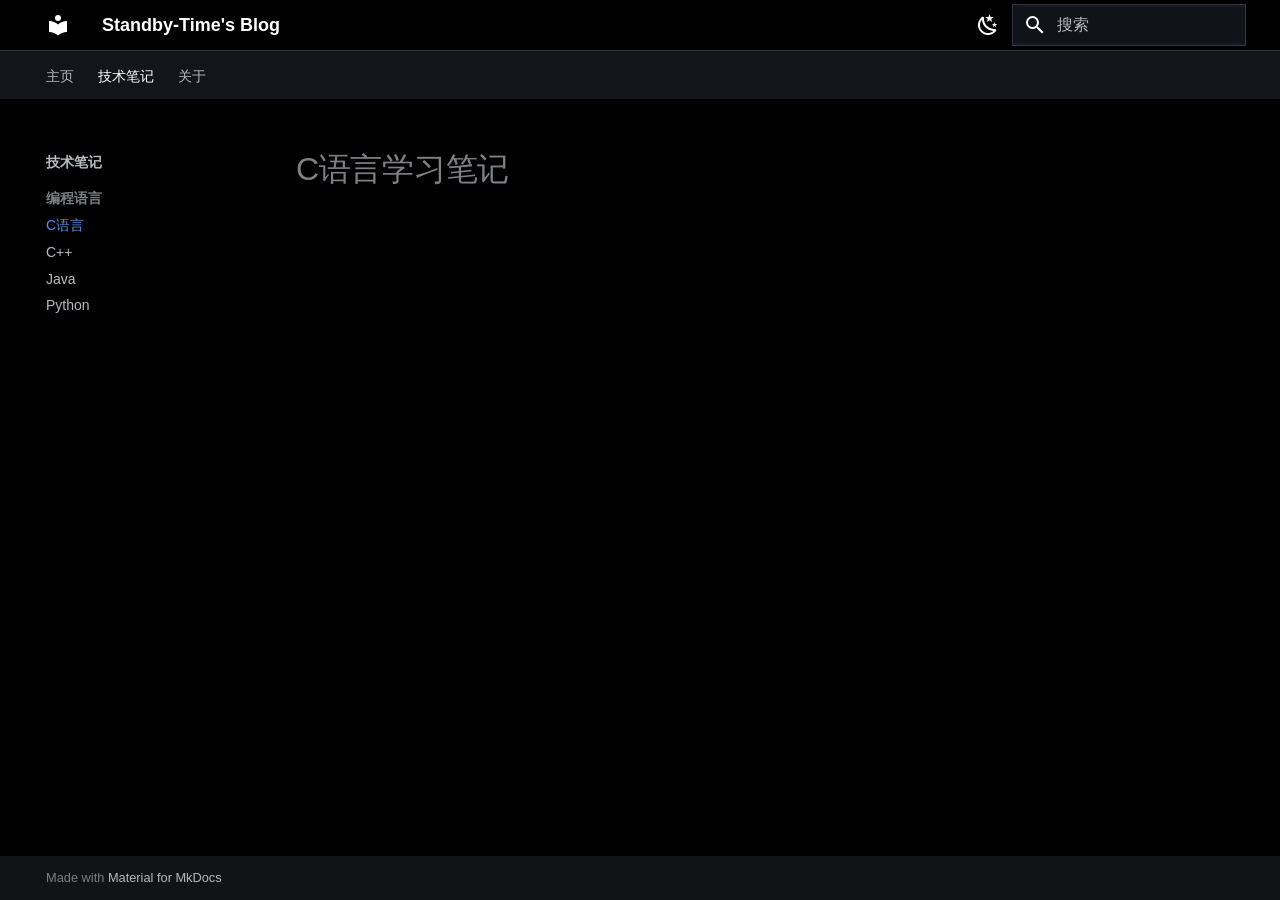
<file: technology/c/index.html>
<!doctype html>
<html lang="zh" class="no-js">
  <head>
    
      <meta charset="utf-8">
      <meta name="viewport" content="width=device-width,initial-scale=1">
      
      
      
        <link rel="canonical" href="https://tpdcrn.github.io/technology/c/">
      
      
        <link rel="prev" href="../">
      
      
        <link rel="next" href="../cpp/">
      
      
        
      
      
      <link rel="icon" href="../../assets/favicon.png">
      <meta name="generator" content="mkdocs-1.6.1, mkdocs-material-9.7.6">
    
    
      
        <title>概览 - Standby-Time's Blog</title>
      
    
    
      <link rel="stylesheet" href="../../assets/stylesheets/main.484c7ddc.min.css">
      
        
        <link rel="stylesheet" href="../../assets/stylesheets/palette.ab4e12ef.min.css">
      
      


    
    
      
    
    
      
        
        
        <link rel="preconnect" href="https://fonts.gstatic.com" crossorigin>
        <link rel="stylesheet" href="https://fonts.googleapis.com/css?family=Roboto:300,300i,400,400i,700,700i%7CJetBrains+Mono:400,400i,700,700i&display=fallback">
        <style>:root{--md-text-font:"Roboto";--md-code-font:"JetBrains Mono"}</style>
      
    
    
      <link rel="stylesheet" href="../../stylesheets/extra.css">
    
    <script>__md_scope=new URL("../..",location),__md_hash=e=>[...e].reduce(((e,_)=>(e<<5)-e+_.charCodeAt(0)),0),__md_get=(e,_=localStorage,t=__md_scope)=>JSON.parse(_.getItem(t.pathname+"."+e)),__md_set=(e,_,t=localStorage,a=__md_scope)=>{try{t.setItem(a.pathname+"."+e,JSON.stringify(_))}catch(e){}}</script>
    
      

    
    
  </head>
  
  
    
    
      
    
    
    
    
    <body dir="ltr" data-md-color-scheme="slate" data-md-color-primary="black" data-md-color-accent="indigo">
  
    
    <input class="md-toggle" data-md-toggle="drawer" type="checkbox" id="__drawer" autocomplete="off">
    <input class="md-toggle" data-md-toggle="search" type="checkbox" id="__search" autocomplete="off">
    <label class="md-overlay" for="__drawer"></label>
    <div data-md-component="skip">
      
        
        <a href="#c" class="md-skip">
          跳转至
        </a>
      
    </div>
    <div data-md-component="announce">
      
    </div>
    
    
      

<header class="md-header" data-md-component="header">
  <nav class="md-header__inner md-grid" aria-label="页眉">
    <a href="../.." title="Standby-Time&#39;s Blog" class="md-header__button md-logo" aria-label="Standby-Time's Blog" data-md-component="logo">
      
  
  <svg xmlns="http://www.w3.org/2000/svg" viewBox="0 0 24 24"><path d="M12 8a3 3 0 0 0 3-3 3 3 0 0 0-3-3 3 3 0 0 0-3 3 3 3 0 0 0 3 3m0 3.54C9.64 9.35 6.5 8 3 8v11c3.5 0 6.64 1.35 9 3.54 2.36-2.19 5.5-3.54 9-3.54V8c-3.5 0-6.64 1.35-9 3.54"/></svg>

    </a>
    <label class="md-header__button md-icon" for="__drawer">
      
      <svg xmlns="http://www.w3.org/2000/svg" viewBox="0 0 24 24"><path d="M3 6h18v2H3zm0 5h18v2H3zm0 5h18v2H3z"/></svg>
    </label>
    <div class="md-header__title" data-md-component="header-title">
      <div class="md-header__ellipsis">
        <div class="md-header__topic">
          <span class="md-ellipsis">
            Standby-Time's Blog
          </span>
        </div>
        <div class="md-header__topic" data-md-component="header-topic">
          <span class="md-ellipsis">
            
              概览
            
          </span>
        </div>
      </div>
    </div>
    
      
        <form class="md-header__option" data-md-component="palette">
  
    
    
    
    <input class="md-option" data-md-color-media="" data-md-color-scheme="slate" data-md-color-primary="black" data-md-color-accent="indigo"  aria-label="切换至浅色模式"  type="radio" name="__palette" id="__palette_0">
    
      <label class="md-header__button md-icon" title="切换至浅色模式" for="__palette_1" hidden>
        <svg xmlns="http://www.w3.org/2000/svg" viewBox="0 0 24 24"><path d="m17.75 4.09-2.53 1.94.91 3.06-2.63-1.81-2.63 1.81.91-3.06-2.53-1.94L12.44 4l1.06-3 1.06 3zm3.5 6.91-1.64 1.25.59 1.98-1.7-1.17-1.7 1.17.59-1.98L15.75 11l2.06-.05L18.5 9l.69 1.95zm-2.28 4.95c.83-.08 1.72 1.1 1.19 1.85-.32.45-.66.87-1.08 1.27C15.17 23 8.84 23 4.94 19.07c-3.91-3.9-3.91-10.24 0-14.14.4-.4.82-.76 1.27-1.08.75-.53 1.93.36 1.85 1.19-.27 2.86.69 5.83 2.89 8.02a9.96 9.96 0 0 0 8.02 2.89m-1.64 2.02a12.08 12.08 0 0 1-7.8-3.47c-2.17-2.19-3.33-5-3.49-7.82-2.81 3.14-2.7 7.96.31 10.98 3.02 3.01 7.84 3.12 10.98.31"/></svg>
      </label>
    
  
    
    
    
    <input class="md-option" data-md-color-media="" data-md-color-scheme="default" data-md-color-primary="white" data-md-color-accent="indigo"  aria-label="切换至深色模式"  type="radio" name="__palette" id="__palette_1">
    
      <label class="md-header__button md-icon" title="切换至深色模式" for="__palette_0" hidden>
        <svg xmlns="http://www.w3.org/2000/svg" viewBox="0 0 24 24"><path d="M12 7a5 5 0 0 1 5 5 5 5 0 0 1-5 5 5 5 0 0 1-5-5 5 5 0 0 1 5-5m0 2a3 3 0 0 0-3 3 3 3 0 0 0 3 3 3 3 0 0 0 3-3 3 3 0 0 0-3-3m0-7 2.39 3.42C13.65 5.15 12.84 5 12 5s-1.65.15-2.39.42zM3.34 7l4.16-.35A7.2 7.2 0 0 0 5.94 8.5c-.44.74-.69 1.5-.83 2.29zm.02 10 1.76-3.77a7.131 7.131 0 0 0 2.38 4.14zM20.65 7l-1.77 3.79a7.02 7.02 0 0 0-2.38-4.15zm-.01 10-4.14.36c.59-.51 1.12-1.14 1.54-1.86.42-.73.69-1.5.83-2.29zM12 22l-2.41-3.44c.74.27 1.55.44 2.41.44.82 0 1.63-.17 2.37-.44z"/></svg>
      </label>
    
  
</form>
      
    
    
      <script>var palette=__md_get("__palette");if(palette&&palette.color){if("(prefers-color-scheme)"===palette.color.media){var media=matchMedia("(prefers-color-scheme: light)"),input=document.querySelector(media.matches?"[data-md-color-media='(prefers-color-scheme: light)']":"[data-md-color-media='(prefers-color-scheme: dark)']");palette.color.media=input.getAttribute("data-md-color-media"),palette.color.scheme=input.getAttribute("data-md-color-scheme"),palette.color.primary=input.getAttribute("data-md-color-primary"),palette.color.accent=input.getAttribute("data-md-color-accent")}for(var[key,value]of Object.entries(palette.color))document.body.setAttribute("data-md-color-"+key,value)}</script>
    
    
    
      
      
        <label class="md-header__button md-icon" for="__search">
          
          <svg xmlns="http://www.w3.org/2000/svg" viewBox="0 0 24 24"><path d="M9.5 3A6.5 6.5 0 0 1 16 9.5c0 1.61-.59 3.09-1.56 4.23l.27.27h.79l5 5-1.5 1.5-5-5v-.79l-.27-.27A6.52 6.52 0 0 1 9.5 16 6.5 6.5 0 0 1 3 9.5 6.5 6.5 0 0 1 9.5 3m0 2C7 5 5 7 5 9.5S7 14 9.5 14 14 12 14 9.5 12 5 9.5 5"/></svg>
        </label>
        <div class="md-search" data-md-component="search" role="dialog">
  <label class="md-search__overlay" for="__search"></label>
  <div class="md-search__inner" role="search">
    <form class="md-search__form" name="search">
      <input type="text" class="md-search__input" name="query" aria-label="搜索" placeholder="搜索" autocapitalize="off" autocorrect="off" autocomplete="off" spellcheck="false" data-md-component="search-query" required>
      <label class="md-search__icon md-icon" for="__search">
        
        <svg xmlns="http://www.w3.org/2000/svg" viewBox="0 0 24 24"><path d="M9.5 3A6.5 6.5 0 0 1 16 9.5c0 1.61-.59 3.09-1.56 4.23l.27.27h.79l5 5-1.5 1.5-5-5v-.79l-.27-.27A6.52 6.52 0 0 1 9.5 16 6.5 6.5 0 0 1 3 9.5 6.5 6.5 0 0 1 9.5 3m0 2C7 5 5 7 5 9.5S7 14 9.5 14 14 12 14 9.5 12 5 9.5 5"/></svg>
        
        <svg xmlns="http://www.w3.org/2000/svg" viewBox="0 0 24 24"><path d="M20 11v2H8l5.5 5.5-1.42 1.42L4.16 12l7.92-7.92L13.5 5.5 8 11z"/></svg>
      </label>
      <nav class="md-search__options" aria-label="查找">
        
        <button type="reset" class="md-search__icon md-icon" title="清空当前内容" aria-label="清空当前内容" tabindex="-1">
          
          <svg xmlns="http://www.w3.org/2000/svg" viewBox="0 0 24 24"><path d="M19 6.41 17.59 5 12 10.59 6.41 5 5 6.41 10.59 12 5 17.59 6.41 19 12 13.41 17.59 19 19 17.59 13.41 12z"/></svg>
        </button>
      </nav>
      
        <div class="md-search__suggest" data-md-component="search-suggest"></div>
      
    </form>
    <div class="md-search__output">
      <div class="md-search__scrollwrap" tabindex="0" data-md-scrollfix>
        <div class="md-search-result" data-md-component="search-result">
          <div class="md-search-result__meta">
            正在初始化搜索引擎
          </div>
          <ol class="md-search-result__list" role="presentation"></ol>
        </div>
      </div>
    </div>
  </div>
</div>
      
    
    
  </nav>
  
</header>
    
    <div class="md-container" data-md-component="container">
      
      
        
          
            
<nav class="md-tabs" aria-label="标签" data-md-component="tabs">
  <div class="md-grid">
    <ul class="md-tabs__list">
      
        
  
  
  
  
    <li class="md-tabs__item">
      <a href="../.." class="md-tabs__link">
        
  
  
    
  
  主页

      </a>
    </li>
  

      
        
  
  
  
    
  
  
    
    
      <li class="md-tabs__item md-tabs__item--active">
        <a href="../" class="md-tabs__link">
          
  
  
    
  
  技术笔记

        </a>
      </li>
    
  

      
        
  
  
  
  
    <li class="md-tabs__item">
      <a href="../../about.md" class="md-tabs__link">
        
  
  
    
  
  关于

      </a>
    </li>
  

      
    </ul>
  </div>
</nav>
          
        
      
      <main class="md-main" data-md-component="main">
        <div class="md-main__inner md-grid">
          
            
              
              <div class="md-sidebar md-sidebar--primary" data-md-component="sidebar" data-md-type="navigation" >
                <div class="md-sidebar__scrollwrap">
                  <div class="md-sidebar__inner">
                    


  


<nav class="md-nav md-nav--primary md-nav--lifted" aria-label="导航栏" data-md-level="0">
  <label class="md-nav__title" for="__drawer">
    <a href="../.." title="Standby-Time&#39;s Blog" class="md-nav__button md-logo" aria-label="Standby-Time's Blog" data-md-component="logo">
      
  
  <svg xmlns="http://www.w3.org/2000/svg" viewBox="0 0 24 24"><path d="M12 8a3 3 0 0 0 3-3 3 3 0 0 0-3-3 3 3 0 0 0-3 3 3 3 0 0 0 3 3m0 3.54C9.64 9.35 6.5 8 3 8v11c3.5 0 6.64 1.35 9 3.54 2.36-2.19 5.5-3.54 9-3.54V8c-3.5 0-6.64 1.35-9 3.54"/></svg>

    </a>
    Standby-Time's Blog
  </label>
  
  <ul class="md-nav__list" data-md-scrollfix>
    
      
      
  
  
  
  
    <li class="md-nav__item">
      <a href="../.." class="md-nav__link">
        
  
  
  <span class="md-ellipsis">
    
  
    主页
  

    
  </span>
  
  

      </a>
    </li>
  

    
      
      
  
  
    
  
  
  
    
    
      
        
          
        
      
        
      
    
    
    
      
        
        
      
      
        
      
    
    
    <li class="md-nav__item md-nav__item--active md-nav__item--section md-nav__item--nested">
      
        
        
        <input class="md-nav__toggle md-toggle " type="checkbox" id="__nav_2" checked>
        
          
          <div class="md-nav__link md-nav__container">
            <a href="../" class="md-nav__link ">
              
  
  
  <span class="md-ellipsis">
    
  
    技术笔记
  

    
  </span>
  
  

            </a>
            
              
              <label class="md-nav__link " for="__nav_2" id="__nav_2_label" tabindex="">
                <span class="md-nav__icon md-icon"></span>
              </label>
            
          </div>
        
        <nav class="md-nav" data-md-level="1" aria-labelledby="__nav_2_label" aria-expanded="true">
          <label class="md-nav__title" for="__nav_2">
            <span class="md-nav__icon md-icon"></span>
            
  
    技术笔记
  

          </label>
          <ul class="md-nav__list" data-md-scrollfix>
            
              
            
              
                
  
  
    
  
  
  
    
    
      
        
      
        
      
        
      
        
      
    
    
    
      
      
        
          
          
        
      
    
    
    <li class="md-nav__item md-nav__item--active md-nav__item--section md-nav__item--nested">
      
        
        
        <input class="md-nav__toggle md-toggle " type="checkbox" id="__nav_2_2" checked>
        
          
          <label class="md-nav__link" for="__nav_2_2" id="__nav_2_2_label" tabindex="">
            
  
  
  <span class="md-ellipsis">
    
  
    编程语言
  

    
  </span>
  
  

            <span class="md-nav__icon md-icon"></span>
          </label>
        
        <nav class="md-nav" data-md-level="2" aria-labelledby="__nav_2_2_label" aria-expanded="true">
          <label class="md-nav__title" for="__nav_2_2">
            <span class="md-nav__icon md-icon"></span>
            
  
    编程语言
  

          </label>
          <ul class="md-nav__list" data-md-scrollfix>
            
              
                
  
  
    
  
  
  
    
    
      
        
          
        
      
    
    
    
      
      
        
      
    
    
    <li class="md-nav__item md-nav__item--active md-nav__item--nested">
      
        
        
        <input class="md-nav__toggle md-toggle " type="checkbox" id="__nav_2_2_1" checked>
        
          
          <div class="md-nav__link md-nav__container">
            <a href="./" class="md-nav__link md-nav__link--active">
              
  
  
  <span class="md-ellipsis">
    
  
    C语言
  

    
  </span>
  
  

            </a>
            
          </div>
        
        <nav class="md-nav" data-md-level="3" aria-labelledby="__nav_2_2_1_label" aria-expanded="true">
          <label class="md-nav__title" for="__nav_2_2_1">
            <span class="md-nav__icon md-icon"></span>
            
  
    C语言
  

          </label>
          <ul class="md-nav__list" data-md-scrollfix>
            
              
            
          </ul>
        </nav>
      
    </li>
  

              
            
              
                
  
  
  
  
    
    
      
        
          
        
      
    
    
    
      
      
        
      
    
    
    <li class="md-nav__item md-nav__item--nested">
      
        
        
          
        
        <input class="md-nav__toggle md-toggle md-toggle--indeterminate" type="checkbox" id="__nav_2_2_2" >
        
          
          <div class="md-nav__link md-nav__container">
            <a href="../cpp/" class="md-nav__link ">
              
  
  
  <span class="md-ellipsis">
    
  
    C++
  

    
  </span>
  
  

            </a>
            
          </div>
        
        <nav class="md-nav" data-md-level="3" aria-labelledby="__nav_2_2_2_label" aria-expanded="false">
          <label class="md-nav__title" for="__nav_2_2_2">
            <span class="md-nav__icon md-icon"></span>
            
  
    C++
  

          </label>
          <ul class="md-nav__list" data-md-scrollfix>
            
              
            
          </ul>
        </nav>
      
    </li>
  

              
            
              
                
  
  
  
  
    
    
      
        
          
        
      
    
    
    
      
      
        
      
    
    
    <li class="md-nav__item md-nav__item--nested">
      
        
        
          
        
        <input class="md-nav__toggle md-toggle md-toggle--indeterminate" type="checkbox" id="__nav_2_2_3" >
        
          
          <div class="md-nav__link md-nav__container">
            <a href="../java/" class="md-nav__link ">
              
  
  
  <span class="md-ellipsis">
    
  
    Java
  

    
  </span>
  
  

            </a>
            
          </div>
        
        <nav class="md-nav" data-md-level="3" aria-labelledby="__nav_2_2_3_label" aria-expanded="false">
          <label class="md-nav__title" for="__nav_2_2_3">
            <span class="md-nav__icon md-icon"></span>
            
  
    Java
  

          </label>
          <ul class="md-nav__list" data-md-scrollfix>
            
              
            
          </ul>
        </nav>
      
    </li>
  

              
            
              
                
  
  
  
  
    
    
      
        
          
        
      
    
    
    
      
      
        
      
    
    
    <li class="md-nav__item md-nav__item--nested">
      
        
        
          
        
        <input class="md-nav__toggle md-toggle md-toggle--indeterminate" type="checkbox" id="__nav_2_2_4" >
        
          
          <div class="md-nav__link md-nav__container">
            <a href="../python/" class="md-nav__link ">
              
  
  
  <span class="md-ellipsis">
    
  
    Python
  

    
  </span>
  
  

            </a>
            
          </div>
        
        <nav class="md-nav" data-md-level="3" aria-labelledby="__nav_2_2_4_label" aria-expanded="false">
          <label class="md-nav__title" for="__nav_2_2_4">
            <span class="md-nav__icon md-icon"></span>
            
  
    Python
  

          </label>
          <ul class="md-nav__list" data-md-scrollfix>
            
              
            
          </ul>
        </nav>
      
    </li>
  

              
            
          </ul>
        </nav>
      
    </li>
  

              
            
          </ul>
        </nav>
      
    </li>
  

    
      
      
  
  
  
  
    <li class="md-nav__item">
      <a href="../../about.md" class="md-nav__link">
        
  
  
  <span class="md-ellipsis">
    
  
    关于
  

    
  </span>
  
  

      </a>
    </li>
  

    
  </ul>
</nav>
                  </div>
                </div>
              </div>
            
            
              
              <div class="md-sidebar md-sidebar--secondary" data-md-component="sidebar" data-md-type="toc" >
                <div class="md-sidebar__scrollwrap">
                  <div class="md-sidebar__inner">
                    

<nav class="md-nav md-nav--secondary" aria-label="目录">
  
  
  
    
  
  
</nav>
                  </div>
                </div>
              </div>
            
          
          
            <div class="md-content" data-md-component="content">
              
              <article class="md-content__inner md-typeset">
                
                  



<h1 id="c">C语言学习笔记</h1>












                
              </article>
            </div>
          
          
<script>var target=document.getElementById(location.hash.slice(1));target&&target.name&&(target.checked=target.name.startsWith("__tabbed_"))</script>
        </div>
        
          <button type="button" class="md-top md-icon" data-md-component="top" hidden>
  
  <svg xmlns="http://www.w3.org/2000/svg" viewBox="0 0 24 24"><path d="M13 20h-2V8l-5.5 5.5-1.42-1.42L12 4.16l7.92 7.92-1.42 1.42L13 8z"/></svg>
  回到页面顶部
</button>
        
      </main>
      
        <footer class="md-footer">
  
  <div class="md-footer-meta md-typeset">
    <div class="md-footer-meta__inner md-grid">
      <div class="md-copyright">
  
  
    Made with
    <a href="https://squidfunk.github.io/mkdocs-material/" target="_blank" rel="noopener">
      Material for MkDocs
    </a>
  
</div>
      
    </div>
  </div>
</footer>
      
    </div>
    <div class="md-dialog" data-md-component="dialog">
      <div class="md-dialog__inner md-typeset"></div>
    </div>
    
    
    
      
      
      <script id="__config" type="application/json">{"annotate": null, "base": "../..", "features": ["navigation.tabs", "navigation.sections", "navigation.expand", "navigation.indexes", "navigation.top", "search.suggest", "content.code.copy"], "search": "../../assets/javascripts/workers/search.2c215733.min.js", "tags": null, "translations": {"clipboard.copied": "\u5df2\u590d\u5236", "clipboard.copy": "\u590d\u5236", "search.result.more.one": "\u5728\u8be5\u9875\u4e0a\u8fd8\u6709 1 \u4e2a\u7b26\u5408\u6761\u4ef6\u7684\u7ed3\u679c", "search.result.more.other": "\u5728\u8be5\u9875\u4e0a\u8fd8\u6709 # \u4e2a\u7b26\u5408\u6761\u4ef6\u7684\u7ed3\u679c", "search.result.none": "\u6ca1\u6709\u627e\u5230\u7b26\u5408\u6761\u4ef6\u7684\u7ed3\u679c", "search.result.one": "\u627e\u5230 1 \u4e2a\u7b26\u5408\u6761\u4ef6\u7684\u7ed3\u679c", "search.result.other": "# \u4e2a\u7b26\u5408\u6761\u4ef6\u7684\u7ed3\u679c", "search.result.placeholder": "\u952e\u5165\u4ee5\u5f00\u59cb\u641c\u7d22", "search.result.term.missing": "\u7f3a\u5c11", "select.version": "\u9009\u62e9\u5f53\u524d\u7248\u672c"}, "version": null}</script>
    
    
      <script src="../../assets/javascripts/bundle.79ae519e.min.js"></script>
      
    
  </body>
</html>
</file>
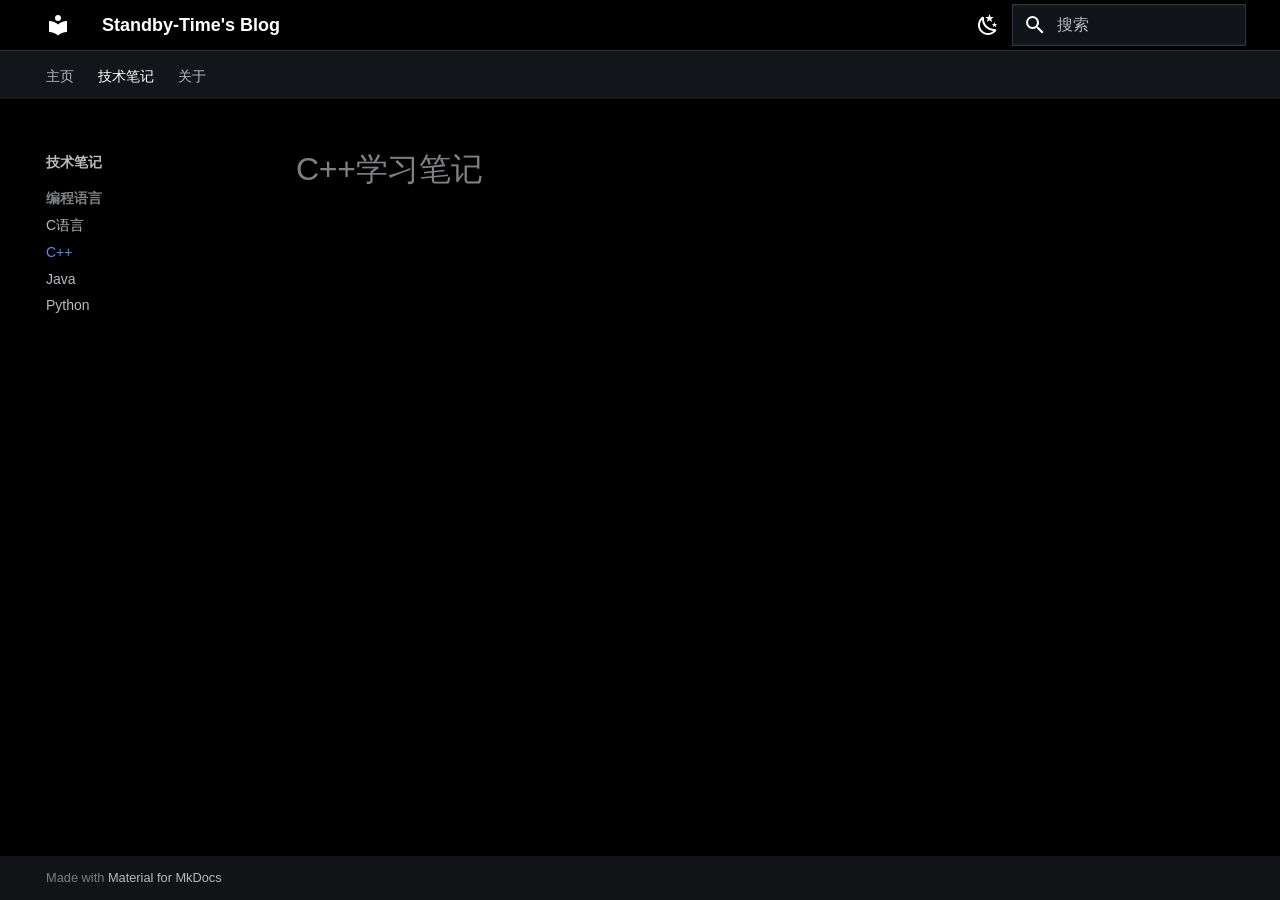
<file: technology/cpp/index.html>
<!doctype html>
<html lang="zh" class="no-js">
  <head>
    
      <meta charset="utf-8">
      <meta name="viewport" content="width=device-width,initial-scale=1">
      
      
      
        <link rel="canonical" href="https://tpdcrn.github.io/technology/cpp/">
      
      
        <link rel="prev" href="../c/">
      
      
        <link rel="next" href="../java/">
      
      
        
      
      
      <link rel="icon" href="../../assets/favicon.png">
      <meta name="generator" content="mkdocs-1.6.1, mkdocs-material-9.7.6">
    
    
      
        <title>概览 - Standby-Time's Blog</title>
      
    
    
      <link rel="stylesheet" href="../../assets/stylesheets/main.484c7ddc.min.css">
      
        
        <link rel="stylesheet" href="../../assets/stylesheets/palette.ab4e12ef.min.css">
      
      


    
    
      
    
    
      
        
        
        <link rel="preconnect" href="https://fonts.gstatic.com" crossorigin>
        <link rel="stylesheet" href="https://fonts.googleapis.com/css?family=Roboto:300,300i,400,400i,700,700i%7CJetBrains+Mono:400,400i,700,700i&display=fallback">
        <style>:root{--md-text-font:"Roboto";--md-code-font:"JetBrains Mono"}</style>
      
    
    
      <link rel="stylesheet" href="../../stylesheets/extra.css">
    
    <script>__md_scope=new URL("../..",location),__md_hash=e=>[...e].reduce(((e,_)=>(e<<5)-e+_.charCodeAt(0)),0),__md_get=(e,_=localStorage,t=__md_scope)=>JSON.parse(_.getItem(t.pathname+"."+e)),__md_set=(e,_,t=localStorage,a=__md_scope)=>{try{t.setItem(a.pathname+"."+e,JSON.stringify(_))}catch(e){}}</script>
    
      

    
    
  </head>
  
  
    
    
      
    
    
    
    
    <body dir="ltr" data-md-color-scheme="slate" data-md-color-primary="black" data-md-color-accent="indigo">
  
    
    <input class="md-toggle" data-md-toggle="drawer" type="checkbox" id="__drawer" autocomplete="off">
    <input class="md-toggle" data-md-toggle="search" type="checkbox" id="__search" autocomplete="off">
    <label class="md-overlay" for="__drawer"></label>
    <div data-md-component="skip">
      
        
        <a href="#c" class="md-skip">
          跳转至
        </a>
      
    </div>
    <div data-md-component="announce">
      
    </div>
    
    
      

<header class="md-header" data-md-component="header">
  <nav class="md-header__inner md-grid" aria-label="页眉">
    <a href="../.." title="Standby-Time&#39;s Blog" class="md-header__button md-logo" aria-label="Standby-Time's Blog" data-md-component="logo">
      
  
  <svg xmlns="http://www.w3.org/2000/svg" viewBox="0 0 24 24"><path d="M12 8a3 3 0 0 0 3-3 3 3 0 0 0-3-3 3 3 0 0 0-3 3 3 3 0 0 0 3 3m0 3.54C9.64 9.35 6.5 8 3 8v11c3.5 0 6.64 1.35 9 3.54 2.36-2.19 5.5-3.54 9-3.54V8c-3.5 0-6.64 1.35-9 3.54"/></svg>

    </a>
    <label class="md-header__button md-icon" for="__drawer">
      
      <svg xmlns="http://www.w3.org/2000/svg" viewBox="0 0 24 24"><path d="M3 6h18v2H3zm0 5h18v2H3zm0 5h18v2H3z"/></svg>
    </label>
    <div class="md-header__title" data-md-component="header-title">
      <div class="md-header__ellipsis">
        <div class="md-header__topic">
          <span class="md-ellipsis">
            Standby-Time's Blog
          </span>
        </div>
        <div class="md-header__topic" data-md-component="header-topic">
          <span class="md-ellipsis">
            
              概览
            
          </span>
        </div>
      </div>
    </div>
    
      
        <form class="md-header__option" data-md-component="palette">
  
    
    
    
    <input class="md-option" data-md-color-media="" data-md-color-scheme="slate" data-md-color-primary="black" data-md-color-accent="indigo"  aria-label="切换至浅色模式"  type="radio" name="__palette" id="__palette_0">
    
      <label class="md-header__button md-icon" title="切换至浅色模式" for="__palette_1" hidden>
        <svg xmlns="http://www.w3.org/2000/svg" viewBox="0 0 24 24"><path d="m17.75 4.09-2.53 1.94.91 3.06-2.63-1.81-2.63 1.81.91-3.06-2.53-1.94L12.44 4l1.06-3 1.06 3zm3.5 6.91-1.64 1.25.59 1.98-1.7-1.17-1.7 1.17.59-1.98L15.75 11l2.06-.05L18.5 9l.69 1.95zm-2.28 4.95c.83-.08 1.72 1.1 1.19 1.85-.32.45-.66.87-1.08 1.27C15.17 23 8.84 23 4.94 19.07c-3.91-3.9-3.91-10.24 0-14.14.4-.4.82-.76 1.27-1.08.75-.53 1.93.36 1.85 1.19-.27 2.86.69 5.83 2.89 8.02a9.96 9.96 0 0 0 8.02 2.89m-1.64 2.02a12.08 12.08 0 0 1-7.8-3.47c-2.17-2.19-3.33-5-3.49-7.82-2.81 3.14-2.7 7.96.31 10.98 3.02 3.01 7.84 3.12 10.98.31"/></svg>
      </label>
    
  
    
    
    
    <input class="md-option" data-md-color-media="" data-md-color-scheme="default" data-md-color-primary="white" data-md-color-accent="indigo"  aria-label="切换至深色模式"  type="radio" name="__palette" id="__palette_1">
    
      <label class="md-header__button md-icon" title="切换至深色模式" for="__palette_0" hidden>
        <svg xmlns="http://www.w3.org/2000/svg" viewBox="0 0 24 24"><path d="M12 7a5 5 0 0 1 5 5 5 5 0 0 1-5 5 5 5 0 0 1-5-5 5 5 0 0 1 5-5m0 2a3 3 0 0 0-3 3 3 3 0 0 0 3 3 3 3 0 0 0 3-3 3 3 0 0 0-3-3m0-7 2.39 3.42C13.65 5.15 12.84 5 12 5s-1.65.15-2.39.42zM3.34 7l4.16-.35A7.2 7.2 0 0 0 5.94 8.5c-.44.74-.69 1.5-.83 2.29zm.02 10 1.76-3.77a7.131 7.131 0 0 0 2.38 4.14zM20.65 7l-1.77 3.79a7.02 7.02 0 0 0-2.38-4.15zm-.01 10-4.14.36c.59-.51 1.12-1.14 1.54-1.86.42-.73.69-1.5.83-2.29zM12 22l-2.41-3.44c.74.27 1.55.44 2.41.44.82 0 1.63-.17 2.37-.44z"/></svg>
      </label>
    
  
</form>
      
    
    
      <script>var palette=__md_get("__palette");if(palette&&palette.color){if("(prefers-color-scheme)"===palette.color.media){var media=matchMedia("(prefers-color-scheme: light)"),input=document.querySelector(media.matches?"[data-md-color-media='(prefers-color-scheme: light)']":"[data-md-color-media='(prefers-color-scheme: dark)']");palette.color.media=input.getAttribute("data-md-color-media"),palette.color.scheme=input.getAttribute("data-md-color-scheme"),palette.color.primary=input.getAttribute("data-md-color-primary"),palette.color.accent=input.getAttribute("data-md-color-accent")}for(var[key,value]of Object.entries(palette.color))document.body.setAttribute("data-md-color-"+key,value)}</script>
    
    
    
      
      
        <label class="md-header__button md-icon" for="__search">
          
          <svg xmlns="http://www.w3.org/2000/svg" viewBox="0 0 24 24"><path d="M9.5 3A6.5 6.5 0 0 1 16 9.5c0 1.61-.59 3.09-1.56 4.23l.27.27h.79l5 5-1.5 1.5-5-5v-.79l-.27-.27A6.52 6.52 0 0 1 9.5 16 6.5 6.5 0 0 1 3 9.5 6.5 6.5 0 0 1 9.5 3m0 2C7 5 5 7 5 9.5S7 14 9.5 14 14 12 14 9.5 12 5 9.5 5"/></svg>
        </label>
        <div class="md-search" data-md-component="search" role="dialog">
  <label class="md-search__overlay" for="__search"></label>
  <div class="md-search__inner" role="search">
    <form class="md-search__form" name="search">
      <input type="text" class="md-search__input" name="query" aria-label="搜索" placeholder="搜索" autocapitalize="off" autocorrect="off" autocomplete="off" spellcheck="false" data-md-component="search-query" required>
      <label class="md-search__icon md-icon" for="__search">
        
        <svg xmlns="http://www.w3.org/2000/svg" viewBox="0 0 24 24"><path d="M9.5 3A6.5 6.5 0 0 1 16 9.5c0 1.61-.59 3.09-1.56 4.23l.27.27h.79l5 5-1.5 1.5-5-5v-.79l-.27-.27A6.52 6.52 0 0 1 9.5 16 6.5 6.5 0 0 1 3 9.5 6.5 6.5 0 0 1 9.5 3m0 2C7 5 5 7 5 9.5S7 14 9.5 14 14 12 14 9.5 12 5 9.5 5"/></svg>
        
        <svg xmlns="http://www.w3.org/2000/svg" viewBox="0 0 24 24"><path d="M20 11v2H8l5.5 5.5-1.42 1.42L4.16 12l7.92-7.92L13.5 5.5 8 11z"/></svg>
      </label>
      <nav class="md-search__options" aria-label="查找">
        
        <button type="reset" class="md-search__icon md-icon" title="清空当前内容" aria-label="清空当前内容" tabindex="-1">
          
          <svg xmlns="http://www.w3.org/2000/svg" viewBox="0 0 24 24"><path d="M19 6.41 17.59 5 12 10.59 6.41 5 5 6.41 10.59 12 5 17.59 6.41 19 12 13.41 17.59 19 19 17.59 13.41 12z"/></svg>
        </button>
      </nav>
      
        <div class="md-search__suggest" data-md-component="search-suggest"></div>
      
    </form>
    <div class="md-search__output">
      <div class="md-search__scrollwrap" tabindex="0" data-md-scrollfix>
        <div class="md-search-result" data-md-component="search-result">
          <div class="md-search-result__meta">
            正在初始化搜索引擎
          </div>
          <ol class="md-search-result__list" role="presentation"></ol>
        </div>
      </div>
    </div>
  </div>
</div>
      
    
    
  </nav>
  
</header>
    
    <div class="md-container" data-md-component="container">
      
      
        
          
            
<nav class="md-tabs" aria-label="标签" data-md-component="tabs">
  <div class="md-grid">
    <ul class="md-tabs__list">
      
        
  
  
  
  
    <li class="md-tabs__item">
      <a href="../.." class="md-tabs__link">
        
  
  
    
  
  主页

      </a>
    </li>
  

      
        
  
  
  
    
  
  
    
    
      <li class="md-tabs__item md-tabs__item--active">
        <a href="../" class="md-tabs__link">
          
  
  
    
  
  技术笔记

        </a>
      </li>
    
  

      
        
  
  
  
  
    <li class="md-tabs__item">
      <a href="../../about.md" class="md-tabs__link">
        
  
  
    
  
  关于

      </a>
    </li>
  

      
    </ul>
  </div>
</nav>
          
        
      
      <main class="md-main" data-md-component="main">
        <div class="md-main__inner md-grid">
          
            
              
              <div class="md-sidebar md-sidebar--primary" data-md-component="sidebar" data-md-type="navigation" >
                <div class="md-sidebar__scrollwrap">
                  <div class="md-sidebar__inner">
                    


  


<nav class="md-nav md-nav--primary md-nav--lifted" aria-label="导航栏" data-md-level="0">
  <label class="md-nav__title" for="__drawer">
    <a href="../.." title="Standby-Time&#39;s Blog" class="md-nav__button md-logo" aria-label="Standby-Time's Blog" data-md-component="logo">
      
  
  <svg xmlns="http://www.w3.org/2000/svg" viewBox="0 0 24 24"><path d="M12 8a3 3 0 0 0 3-3 3 3 0 0 0-3-3 3 3 0 0 0-3 3 3 3 0 0 0 3 3m0 3.54C9.64 9.35 6.5 8 3 8v11c3.5 0 6.64 1.35 9 3.54 2.36-2.19 5.5-3.54 9-3.54V8c-3.5 0-6.64 1.35-9 3.54"/></svg>

    </a>
    Standby-Time's Blog
  </label>
  
  <ul class="md-nav__list" data-md-scrollfix>
    
      
      
  
  
  
  
    <li class="md-nav__item">
      <a href="../.." class="md-nav__link">
        
  
  
  <span class="md-ellipsis">
    
  
    主页
  

    
  </span>
  
  

      </a>
    </li>
  

    
      
      
  
  
    
  
  
  
    
    
      
        
          
        
      
        
      
    
    
    
      
        
        
      
      
        
      
    
    
    <li class="md-nav__item md-nav__item--active md-nav__item--section md-nav__item--nested">
      
        
        
        <input class="md-nav__toggle md-toggle " type="checkbox" id="__nav_2" checked>
        
          
          <div class="md-nav__link md-nav__container">
            <a href="../" class="md-nav__link ">
              
  
  
  <span class="md-ellipsis">
    
  
    技术笔记
  

    
  </span>
  
  

            </a>
            
              
              <label class="md-nav__link " for="__nav_2" id="__nav_2_label" tabindex="">
                <span class="md-nav__icon md-icon"></span>
              </label>
            
          </div>
        
        <nav class="md-nav" data-md-level="1" aria-labelledby="__nav_2_label" aria-expanded="true">
          <label class="md-nav__title" for="__nav_2">
            <span class="md-nav__icon md-icon"></span>
            
  
    技术笔记
  

          </label>
          <ul class="md-nav__list" data-md-scrollfix>
            
              
            
              
                
  
  
    
  
  
  
    
    
      
        
      
        
      
        
      
        
      
    
    
    
      
      
        
          
          
        
      
    
    
    <li class="md-nav__item md-nav__item--active md-nav__item--section md-nav__item--nested">
      
        
        
        <input class="md-nav__toggle md-toggle " type="checkbox" id="__nav_2_2" checked>
        
          
          <label class="md-nav__link" for="__nav_2_2" id="__nav_2_2_label" tabindex="">
            
  
  
  <span class="md-ellipsis">
    
  
    编程语言
  

    
  </span>
  
  

            <span class="md-nav__icon md-icon"></span>
          </label>
        
        <nav class="md-nav" data-md-level="2" aria-labelledby="__nav_2_2_label" aria-expanded="true">
          <label class="md-nav__title" for="__nav_2_2">
            <span class="md-nav__icon md-icon"></span>
            
  
    编程语言
  

          </label>
          <ul class="md-nav__list" data-md-scrollfix>
            
              
                
  
  
  
  
    
    
      
        
          
        
      
    
    
    
      
      
        
      
    
    
    <li class="md-nav__item md-nav__item--nested">
      
        
        
          
        
        <input class="md-nav__toggle md-toggle md-toggle--indeterminate" type="checkbox" id="__nav_2_2_1" >
        
          
          <div class="md-nav__link md-nav__container">
            <a href="../c/" class="md-nav__link ">
              
  
  
  <span class="md-ellipsis">
    
  
    C语言
  

    
  </span>
  
  

            </a>
            
          </div>
        
        <nav class="md-nav" data-md-level="3" aria-labelledby="__nav_2_2_1_label" aria-expanded="false">
          <label class="md-nav__title" for="__nav_2_2_1">
            <span class="md-nav__icon md-icon"></span>
            
  
    C语言
  

          </label>
          <ul class="md-nav__list" data-md-scrollfix>
            
              
            
          </ul>
        </nav>
      
    </li>
  

              
            
              
                
  
  
    
  
  
  
    
    
      
        
          
        
      
    
    
    
      
      
        
      
    
    
    <li class="md-nav__item md-nav__item--active md-nav__item--nested">
      
        
        
        <input class="md-nav__toggle md-toggle " type="checkbox" id="__nav_2_2_2" checked>
        
          
          <div class="md-nav__link md-nav__container">
            <a href="./" class="md-nav__link md-nav__link--active">
              
  
  
  <span class="md-ellipsis">
    
  
    C++
  

    
  </span>
  
  

            </a>
            
          </div>
        
        <nav class="md-nav" data-md-level="3" aria-labelledby="__nav_2_2_2_label" aria-expanded="true">
          <label class="md-nav__title" for="__nav_2_2_2">
            <span class="md-nav__icon md-icon"></span>
            
  
    C++
  

          </label>
          <ul class="md-nav__list" data-md-scrollfix>
            
              
            
          </ul>
        </nav>
      
    </li>
  

              
            
              
                
  
  
  
  
    
    
      
        
          
        
      
    
    
    
      
      
        
      
    
    
    <li class="md-nav__item md-nav__item--nested">
      
        
        
          
        
        <input class="md-nav__toggle md-toggle md-toggle--indeterminate" type="checkbox" id="__nav_2_2_3" >
        
          
          <div class="md-nav__link md-nav__container">
            <a href="../java/" class="md-nav__link ">
              
  
  
  <span class="md-ellipsis">
    
  
    Java
  

    
  </span>
  
  

            </a>
            
          </div>
        
        <nav class="md-nav" data-md-level="3" aria-labelledby="__nav_2_2_3_label" aria-expanded="false">
          <label class="md-nav__title" for="__nav_2_2_3">
            <span class="md-nav__icon md-icon"></span>
            
  
    Java
  

          </label>
          <ul class="md-nav__list" data-md-scrollfix>
            
              
            
          </ul>
        </nav>
      
    </li>
  

              
            
              
                
  
  
  
  
    
    
      
        
          
        
      
    
    
    
      
      
        
      
    
    
    <li class="md-nav__item md-nav__item--nested">
      
        
        
          
        
        <input class="md-nav__toggle md-toggle md-toggle--indeterminate" type="checkbox" id="__nav_2_2_4" >
        
          
          <div class="md-nav__link md-nav__container">
            <a href="../python/" class="md-nav__link ">
              
  
  
  <span class="md-ellipsis">
    
  
    Python
  

    
  </span>
  
  

            </a>
            
          </div>
        
        <nav class="md-nav" data-md-level="3" aria-labelledby="__nav_2_2_4_label" aria-expanded="false">
          <label class="md-nav__title" for="__nav_2_2_4">
            <span class="md-nav__icon md-icon"></span>
            
  
    Python
  

          </label>
          <ul class="md-nav__list" data-md-scrollfix>
            
              
            
          </ul>
        </nav>
      
    </li>
  

              
            
          </ul>
        </nav>
      
    </li>
  

              
            
          </ul>
        </nav>
      
    </li>
  

    
      
      
  
  
  
  
    <li class="md-nav__item">
      <a href="../../about.md" class="md-nav__link">
        
  
  
  <span class="md-ellipsis">
    
  
    关于
  

    
  </span>
  
  

      </a>
    </li>
  

    
  </ul>
</nav>
                  </div>
                </div>
              </div>
            
            
              
              <div class="md-sidebar md-sidebar--secondary" data-md-component="sidebar" data-md-type="toc" >
                <div class="md-sidebar__scrollwrap">
                  <div class="md-sidebar__inner">
                    

<nav class="md-nav md-nav--secondary" aria-label="目录">
  
  
  
    
  
  
</nav>
                  </div>
                </div>
              </div>
            
          
          
            <div class="md-content" data-md-component="content">
              
              <article class="md-content__inner md-typeset">
                
                  



<h1 id="c">C++学习笔记</h1>












                
              </article>
            </div>
          
          
<script>var target=document.getElementById(location.hash.slice(1));target&&target.name&&(target.checked=target.name.startsWith("__tabbed_"))</script>
        </div>
        
          <button type="button" class="md-top md-icon" data-md-component="top" hidden>
  
  <svg xmlns="http://www.w3.org/2000/svg" viewBox="0 0 24 24"><path d="M13 20h-2V8l-5.5 5.5-1.42-1.42L12 4.16l7.92 7.92-1.42 1.42L13 8z"/></svg>
  回到页面顶部
</button>
        
      </main>
      
        <footer class="md-footer">
  
  <div class="md-footer-meta md-typeset">
    <div class="md-footer-meta__inner md-grid">
      <div class="md-copyright">
  
  
    Made with
    <a href="https://squidfunk.github.io/mkdocs-material/" target="_blank" rel="noopener">
      Material for MkDocs
    </a>
  
</div>
      
    </div>
  </div>
</footer>
      
    </div>
    <div class="md-dialog" data-md-component="dialog">
      <div class="md-dialog__inner md-typeset"></div>
    </div>
    
    
    
      
      
      <script id="__config" type="application/json">{"annotate": null, "base": "../..", "features": ["navigation.tabs", "navigation.sections", "navigation.expand", "navigation.indexes", "navigation.top", "search.suggest", "content.code.copy"], "search": "../../assets/javascripts/workers/search.2c215733.min.js", "tags": null, "translations": {"clipboard.copied": "\u5df2\u590d\u5236", "clipboard.copy": "\u590d\u5236", "search.result.more.one": "\u5728\u8be5\u9875\u4e0a\u8fd8\u6709 1 \u4e2a\u7b26\u5408\u6761\u4ef6\u7684\u7ed3\u679c", "search.result.more.other": "\u5728\u8be5\u9875\u4e0a\u8fd8\u6709 # \u4e2a\u7b26\u5408\u6761\u4ef6\u7684\u7ed3\u679c", "search.result.none": "\u6ca1\u6709\u627e\u5230\u7b26\u5408\u6761\u4ef6\u7684\u7ed3\u679c", "search.result.one": "\u627e\u5230 1 \u4e2a\u7b26\u5408\u6761\u4ef6\u7684\u7ed3\u679c", "search.result.other": "# \u4e2a\u7b26\u5408\u6761\u4ef6\u7684\u7ed3\u679c", "search.result.placeholder": "\u952e\u5165\u4ee5\u5f00\u59cb\u641c\u7d22", "search.result.term.missing": "\u7f3a\u5c11", "select.version": "\u9009\u62e9\u5f53\u524d\u7248\u672c"}, "version": null}</script>
    
    
      <script src="../../assets/javascripts/bundle.79ae519e.min.js"></script>
      
    
  </body>
</html>
</file>
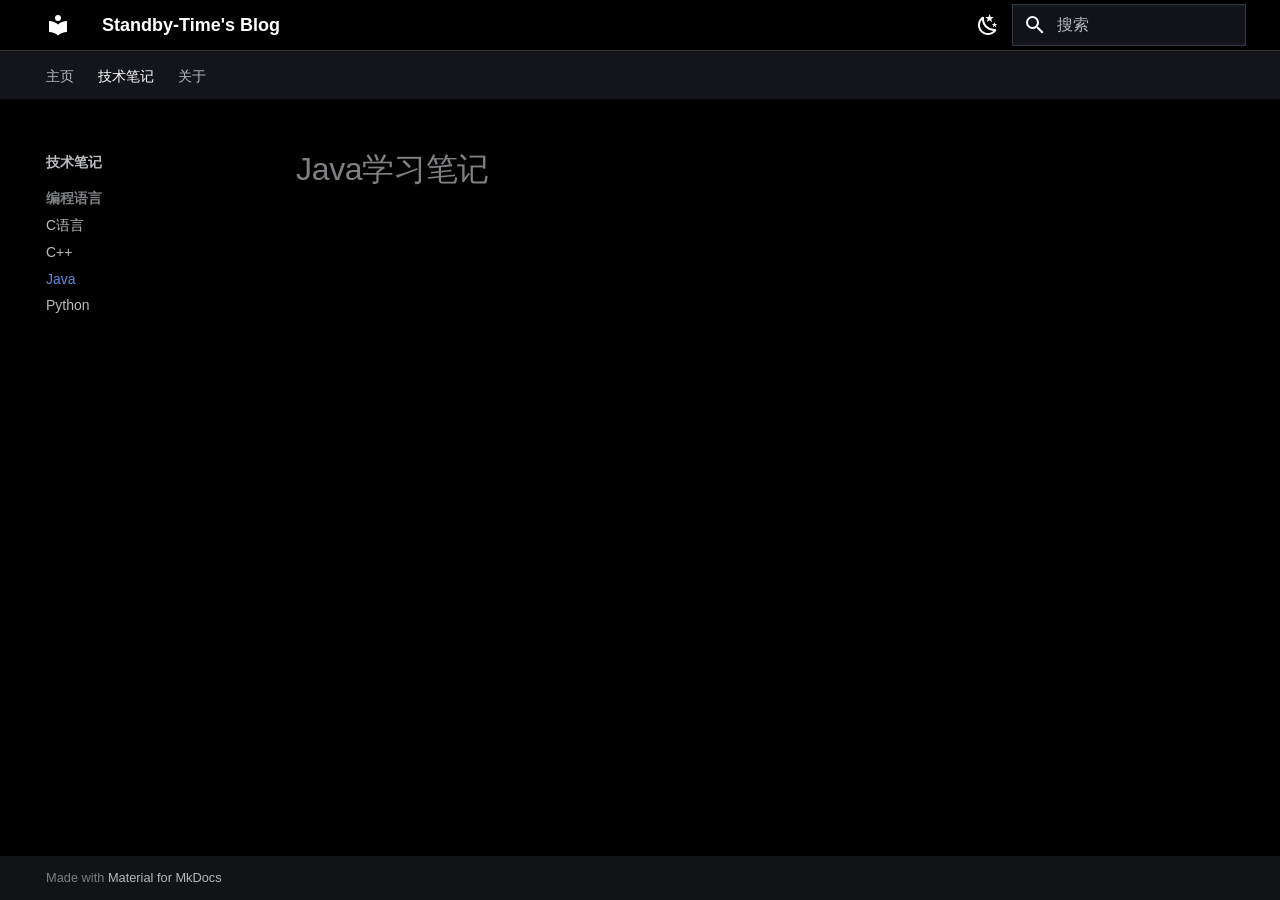
<file: technology/java/index.html>
<!doctype html>
<html lang="zh" class="no-js">
  <head>
    
      <meta charset="utf-8">
      <meta name="viewport" content="width=device-width,initial-scale=1">
      
      
      
        <link rel="canonical" href="https://tpdcrn.github.io/technology/java/">
      
      
        <link rel="prev" href="../cpp/">
      
      
        <link rel="next" href="../python/">
      
      
        
      
      
      <link rel="icon" href="../../assets/favicon.png">
      <meta name="generator" content="mkdocs-1.6.1, mkdocs-material-9.7.6">
    
    
      
        <title>概览 - Standby-Time's Blog</title>
      
    
    
      <link rel="stylesheet" href="../../assets/stylesheets/main.484c7ddc.min.css">
      
        
        <link rel="stylesheet" href="../../assets/stylesheets/palette.ab4e12ef.min.css">
      
      


    
    
      
    
    
      
        
        
        <link rel="preconnect" href="https://fonts.gstatic.com" crossorigin>
        <link rel="stylesheet" href="https://fonts.googleapis.com/css?family=Roboto:300,300i,400,400i,700,700i%7CJetBrains+Mono:400,400i,700,700i&display=fallback">
        <style>:root{--md-text-font:"Roboto";--md-code-font:"JetBrains Mono"}</style>
      
    
    
      <link rel="stylesheet" href="../../stylesheets/extra.css">
    
    <script>__md_scope=new URL("../..",location),__md_hash=e=>[...e].reduce(((e,_)=>(e<<5)-e+_.charCodeAt(0)),0),__md_get=(e,_=localStorage,t=__md_scope)=>JSON.parse(_.getItem(t.pathname+"."+e)),__md_set=(e,_,t=localStorage,a=__md_scope)=>{try{t.setItem(a.pathname+"."+e,JSON.stringify(_))}catch(e){}}</script>
    
      

    
    
  </head>
  
  
    
    
      
    
    
    
    
    <body dir="ltr" data-md-color-scheme="slate" data-md-color-primary="black" data-md-color-accent="indigo">
  
    
    <input class="md-toggle" data-md-toggle="drawer" type="checkbox" id="__drawer" autocomplete="off">
    <input class="md-toggle" data-md-toggle="search" type="checkbox" id="__search" autocomplete="off">
    <label class="md-overlay" for="__drawer"></label>
    <div data-md-component="skip">
      
        
        <a href="#java" class="md-skip">
          跳转至
        </a>
      
    </div>
    <div data-md-component="announce">
      
    </div>
    
    
      

<header class="md-header" data-md-component="header">
  <nav class="md-header__inner md-grid" aria-label="页眉">
    <a href="../.." title="Standby-Time&#39;s Blog" class="md-header__button md-logo" aria-label="Standby-Time's Blog" data-md-component="logo">
      
  
  <svg xmlns="http://www.w3.org/2000/svg" viewBox="0 0 24 24"><path d="M12 8a3 3 0 0 0 3-3 3 3 0 0 0-3-3 3 3 0 0 0-3 3 3 3 0 0 0 3 3m0 3.54C9.64 9.35 6.5 8 3 8v11c3.5 0 6.64 1.35 9 3.54 2.36-2.19 5.5-3.54 9-3.54V8c-3.5 0-6.64 1.35-9 3.54"/></svg>

    </a>
    <label class="md-header__button md-icon" for="__drawer">
      
      <svg xmlns="http://www.w3.org/2000/svg" viewBox="0 0 24 24"><path d="M3 6h18v2H3zm0 5h18v2H3zm0 5h18v2H3z"/></svg>
    </label>
    <div class="md-header__title" data-md-component="header-title">
      <div class="md-header__ellipsis">
        <div class="md-header__topic">
          <span class="md-ellipsis">
            Standby-Time's Blog
          </span>
        </div>
        <div class="md-header__topic" data-md-component="header-topic">
          <span class="md-ellipsis">
            
              概览
            
          </span>
        </div>
      </div>
    </div>
    
      
        <form class="md-header__option" data-md-component="palette">
  
    
    
    
    <input class="md-option" data-md-color-media="" data-md-color-scheme="slate" data-md-color-primary="black" data-md-color-accent="indigo"  aria-label="切换至浅色模式"  type="radio" name="__palette" id="__palette_0">
    
      <label class="md-header__button md-icon" title="切换至浅色模式" for="__palette_1" hidden>
        <svg xmlns="http://www.w3.org/2000/svg" viewBox="0 0 24 24"><path d="m17.75 4.09-2.53 1.94.91 3.06-2.63-1.81-2.63 1.81.91-3.06-2.53-1.94L12.44 4l1.06-3 1.06 3zm3.5 6.91-1.64 1.25.59 1.98-1.7-1.17-1.7 1.17.59-1.98L15.75 11l2.06-.05L18.5 9l.69 1.95zm-2.28 4.95c.83-.08 1.72 1.1 1.19 1.85-.32.45-.66.87-1.08 1.27C15.17 23 8.84 23 4.94 19.07c-3.91-3.9-3.91-10.24 0-14.14.4-.4.82-.76 1.27-1.08.75-.53 1.93.36 1.85 1.19-.27 2.86.69 5.83 2.89 8.02a9.96 9.96 0 0 0 8.02 2.89m-1.64 2.02a12.08 12.08 0 0 1-7.8-3.47c-2.17-2.19-3.33-5-3.49-7.82-2.81 3.14-2.7 7.96.31 10.98 3.02 3.01 7.84 3.12 10.98.31"/></svg>
      </label>
    
  
    
    
    
    <input class="md-option" data-md-color-media="" data-md-color-scheme="default" data-md-color-primary="white" data-md-color-accent="indigo"  aria-label="切换至深色模式"  type="radio" name="__palette" id="__palette_1">
    
      <label class="md-header__button md-icon" title="切换至深色模式" for="__palette_0" hidden>
        <svg xmlns="http://www.w3.org/2000/svg" viewBox="0 0 24 24"><path d="M12 7a5 5 0 0 1 5 5 5 5 0 0 1-5 5 5 5 0 0 1-5-5 5 5 0 0 1 5-5m0 2a3 3 0 0 0-3 3 3 3 0 0 0 3 3 3 3 0 0 0 3-3 3 3 0 0 0-3-3m0-7 2.39 3.42C13.65 5.15 12.84 5 12 5s-1.65.15-2.39.42zM3.34 7l4.16-.35A7.2 7.2 0 0 0 5.94 8.5c-.44.74-.69 1.5-.83 2.29zm.02 10 1.76-3.77a7.131 7.131 0 0 0 2.38 4.14zM20.65 7l-1.77 3.79a7.02 7.02 0 0 0-2.38-4.15zm-.01 10-4.14.36c.59-.51 1.12-1.14 1.54-1.86.42-.73.69-1.5.83-2.29zM12 22l-2.41-3.44c.74.27 1.55.44 2.41.44.82 0 1.63-.17 2.37-.44z"/></svg>
      </label>
    
  
</form>
      
    
    
      <script>var palette=__md_get("__palette");if(palette&&palette.color){if("(prefers-color-scheme)"===palette.color.media){var media=matchMedia("(prefers-color-scheme: light)"),input=document.querySelector(media.matches?"[data-md-color-media='(prefers-color-scheme: light)']":"[data-md-color-media='(prefers-color-scheme: dark)']");palette.color.media=input.getAttribute("data-md-color-media"),palette.color.scheme=input.getAttribute("data-md-color-scheme"),palette.color.primary=input.getAttribute("data-md-color-primary"),palette.color.accent=input.getAttribute("data-md-color-accent")}for(var[key,value]of Object.entries(palette.color))document.body.setAttribute("data-md-color-"+key,value)}</script>
    
    
    
      
      
        <label class="md-header__button md-icon" for="__search">
          
          <svg xmlns="http://www.w3.org/2000/svg" viewBox="0 0 24 24"><path d="M9.5 3A6.5 6.5 0 0 1 16 9.5c0 1.61-.59 3.09-1.56 4.23l.27.27h.79l5 5-1.5 1.5-5-5v-.79l-.27-.27A6.52 6.52 0 0 1 9.5 16 6.5 6.5 0 0 1 3 9.5 6.5 6.5 0 0 1 9.5 3m0 2C7 5 5 7 5 9.5S7 14 9.5 14 14 12 14 9.5 12 5 9.5 5"/></svg>
        </label>
        <div class="md-search" data-md-component="search" role="dialog">
  <label class="md-search__overlay" for="__search"></label>
  <div class="md-search__inner" role="search">
    <form class="md-search__form" name="search">
      <input type="text" class="md-search__input" name="query" aria-label="搜索" placeholder="搜索" autocapitalize="off" autocorrect="off" autocomplete="off" spellcheck="false" data-md-component="search-query" required>
      <label class="md-search__icon md-icon" for="__search">
        
        <svg xmlns="http://www.w3.org/2000/svg" viewBox="0 0 24 24"><path d="M9.5 3A6.5 6.5 0 0 1 16 9.5c0 1.61-.59 3.09-1.56 4.23l.27.27h.79l5 5-1.5 1.5-5-5v-.79l-.27-.27A6.52 6.52 0 0 1 9.5 16 6.5 6.5 0 0 1 3 9.5 6.5 6.5 0 0 1 9.5 3m0 2C7 5 5 7 5 9.5S7 14 9.5 14 14 12 14 9.5 12 5 9.5 5"/></svg>
        
        <svg xmlns="http://www.w3.org/2000/svg" viewBox="0 0 24 24"><path d="M20 11v2H8l5.5 5.5-1.42 1.42L4.16 12l7.92-7.92L13.5 5.5 8 11z"/></svg>
      </label>
      <nav class="md-search__options" aria-label="查找">
        
        <button type="reset" class="md-search__icon md-icon" title="清空当前内容" aria-label="清空当前内容" tabindex="-1">
          
          <svg xmlns="http://www.w3.org/2000/svg" viewBox="0 0 24 24"><path d="M19 6.41 17.59 5 12 10.59 6.41 5 5 6.41 10.59 12 5 17.59 6.41 19 12 13.41 17.59 19 19 17.59 13.41 12z"/></svg>
        </button>
      </nav>
      
        <div class="md-search__suggest" data-md-component="search-suggest"></div>
      
    </form>
    <div class="md-search__output">
      <div class="md-search__scrollwrap" tabindex="0" data-md-scrollfix>
        <div class="md-search-result" data-md-component="search-result">
          <div class="md-search-result__meta">
            正在初始化搜索引擎
          </div>
          <ol class="md-search-result__list" role="presentation"></ol>
        </div>
      </div>
    </div>
  </div>
</div>
      
    
    
  </nav>
  
</header>
    
    <div class="md-container" data-md-component="container">
      
      
        
          
            
<nav class="md-tabs" aria-label="标签" data-md-component="tabs">
  <div class="md-grid">
    <ul class="md-tabs__list">
      
        
  
  
  
  
    <li class="md-tabs__item">
      <a href="../.." class="md-tabs__link">
        
  
  
    
  
  主页

      </a>
    </li>
  

      
        
  
  
  
    
  
  
    
    
      <li class="md-tabs__item md-tabs__item--active">
        <a href="../" class="md-tabs__link">
          
  
  
    
  
  技术笔记

        </a>
      </li>
    
  

      
        
  
  
  
  
    <li class="md-tabs__item">
      <a href="../../about.md" class="md-tabs__link">
        
  
  
    
  
  关于

      </a>
    </li>
  

      
    </ul>
  </div>
</nav>
          
        
      
      <main class="md-main" data-md-component="main">
        <div class="md-main__inner md-grid">
          
            
              
              <div class="md-sidebar md-sidebar--primary" data-md-component="sidebar" data-md-type="navigation" >
                <div class="md-sidebar__scrollwrap">
                  <div class="md-sidebar__inner">
                    


  


<nav class="md-nav md-nav--primary md-nav--lifted" aria-label="导航栏" data-md-level="0">
  <label class="md-nav__title" for="__drawer">
    <a href="../.." title="Standby-Time&#39;s Blog" class="md-nav__button md-logo" aria-label="Standby-Time's Blog" data-md-component="logo">
      
  
  <svg xmlns="http://www.w3.org/2000/svg" viewBox="0 0 24 24"><path d="M12 8a3 3 0 0 0 3-3 3 3 0 0 0-3-3 3 3 0 0 0-3 3 3 3 0 0 0 3 3m0 3.54C9.64 9.35 6.5 8 3 8v11c3.5 0 6.64 1.35 9 3.54 2.36-2.19 5.5-3.54 9-3.54V8c-3.5 0-6.64 1.35-9 3.54"/></svg>

    </a>
    Standby-Time's Blog
  </label>
  
  <ul class="md-nav__list" data-md-scrollfix>
    
      
      
  
  
  
  
    <li class="md-nav__item">
      <a href="../.." class="md-nav__link">
        
  
  
  <span class="md-ellipsis">
    
  
    主页
  

    
  </span>
  
  

      </a>
    </li>
  

    
      
      
  
  
    
  
  
  
    
    
      
        
          
        
      
        
      
    
    
    
      
        
        
      
      
        
      
    
    
    <li class="md-nav__item md-nav__item--active md-nav__item--section md-nav__item--nested">
      
        
        
        <input class="md-nav__toggle md-toggle " type="checkbox" id="__nav_2" checked>
        
          
          <div class="md-nav__link md-nav__container">
            <a href="../" class="md-nav__link ">
              
  
  
  <span class="md-ellipsis">
    
  
    技术笔记
  

    
  </span>
  
  

            </a>
            
              
              <label class="md-nav__link " for="__nav_2" id="__nav_2_label" tabindex="">
                <span class="md-nav__icon md-icon"></span>
              </label>
            
          </div>
        
        <nav class="md-nav" data-md-level="1" aria-labelledby="__nav_2_label" aria-expanded="true">
          <label class="md-nav__title" for="__nav_2">
            <span class="md-nav__icon md-icon"></span>
            
  
    技术笔记
  

          </label>
          <ul class="md-nav__list" data-md-scrollfix>
            
              
            
              
                
  
  
    
  
  
  
    
    
      
        
      
        
      
        
      
        
      
    
    
    
      
      
        
          
          
        
      
    
    
    <li class="md-nav__item md-nav__item--active md-nav__item--section md-nav__item--nested">
      
        
        
        <input class="md-nav__toggle md-toggle " type="checkbox" id="__nav_2_2" checked>
        
          
          <label class="md-nav__link" for="__nav_2_2" id="__nav_2_2_label" tabindex="">
            
  
  
  <span class="md-ellipsis">
    
  
    编程语言
  

    
  </span>
  
  

            <span class="md-nav__icon md-icon"></span>
          </label>
        
        <nav class="md-nav" data-md-level="2" aria-labelledby="__nav_2_2_label" aria-expanded="true">
          <label class="md-nav__title" for="__nav_2_2">
            <span class="md-nav__icon md-icon"></span>
            
  
    编程语言
  

          </label>
          <ul class="md-nav__list" data-md-scrollfix>
            
              
                
  
  
  
  
    
    
      
        
          
        
      
    
    
    
      
      
        
      
    
    
    <li class="md-nav__item md-nav__item--nested">
      
        
        
          
        
        <input class="md-nav__toggle md-toggle md-toggle--indeterminate" type="checkbox" id="__nav_2_2_1" >
        
          
          <div class="md-nav__link md-nav__container">
            <a href="../c/" class="md-nav__link ">
              
  
  
  <span class="md-ellipsis">
    
  
    C语言
  

    
  </span>
  
  

            </a>
            
          </div>
        
        <nav class="md-nav" data-md-level="3" aria-labelledby="__nav_2_2_1_label" aria-expanded="false">
          <label class="md-nav__title" for="__nav_2_2_1">
            <span class="md-nav__icon md-icon"></span>
            
  
    C语言
  

          </label>
          <ul class="md-nav__list" data-md-scrollfix>
            
              
            
          </ul>
        </nav>
      
    </li>
  

              
            
              
                
  
  
  
  
    
    
      
        
          
        
      
    
    
    
      
      
        
      
    
    
    <li class="md-nav__item md-nav__item--nested">
      
        
        
          
        
        <input class="md-nav__toggle md-toggle md-toggle--indeterminate" type="checkbox" id="__nav_2_2_2" >
        
          
          <div class="md-nav__link md-nav__container">
            <a href="../cpp/" class="md-nav__link ">
              
  
  
  <span class="md-ellipsis">
    
  
    C++
  

    
  </span>
  
  

            </a>
            
          </div>
        
        <nav class="md-nav" data-md-level="3" aria-labelledby="__nav_2_2_2_label" aria-expanded="false">
          <label class="md-nav__title" for="__nav_2_2_2">
            <span class="md-nav__icon md-icon"></span>
            
  
    C++
  

          </label>
          <ul class="md-nav__list" data-md-scrollfix>
            
              
            
          </ul>
        </nav>
      
    </li>
  

              
            
              
                
  
  
    
  
  
  
    
    
      
        
          
        
      
    
    
    
      
      
        
      
    
    
    <li class="md-nav__item md-nav__item--active md-nav__item--nested">
      
        
        
        <input class="md-nav__toggle md-toggle " type="checkbox" id="__nav_2_2_3" checked>
        
          
          <div class="md-nav__link md-nav__container">
            <a href="./" class="md-nav__link md-nav__link--active">
              
  
  
  <span class="md-ellipsis">
    
  
    Java
  

    
  </span>
  
  

            </a>
            
          </div>
        
        <nav class="md-nav" data-md-level="3" aria-labelledby="__nav_2_2_3_label" aria-expanded="true">
          <label class="md-nav__title" for="__nav_2_2_3">
            <span class="md-nav__icon md-icon"></span>
            
  
    Java
  

          </label>
          <ul class="md-nav__list" data-md-scrollfix>
            
              
            
          </ul>
        </nav>
      
    </li>
  

              
            
              
                
  
  
  
  
    
    
      
        
          
        
      
    
    
    
      
      
        
      
    
    
    <li class="md-nav__item md-nav__item--nested">
      
        
        
          
        
        <input class="md-nav__toggle md-toggle md-toggle--indeterminate" type="checkbox" id="__nav_2_2_4" >
        
          
          <div class="md-nav__link md-nav__container">
            <a href="../python/" class="md-nav__link ">
              
  
  
  <span class="md-ellipsis">
    
  
    Python
  

    
  </span>
  
  

            </a>
            
          </div>
        
        <nav class="md-nav" data-md-level="3" aria-labelledby="__nav_2_2_4_label" aria-expanded="false">
          <label class="md-nav__title" for="__nav_2_2_4">
            <span class="md-nav__icon md-icon"></span>
            
  
    Python
  

          </label>
          <ul class="md-nav__list" data-md-scrollfix>
            
              
            
          </ul>
        </nav>
      
    </li>
  

              
            
          </ul>
        </nav>
      
    </li>
  

              
            
          </ul>
        </nav>
      
    </li>
  

    
      
      
  
  
  
  
    <li class="md-nav__item">
      <a href="../../about.md" class="md-nav__link">
        
  
  
  <span class="md-ellipsis">
    
  
    关于
  

    
  </span>
  
  

      </a>
    </li>
  

    
  </ul>
</nav>
                  </div>
                </div>
              </div>
            
            
              
              <div class="md-sidebar md-sidebar--secondary" data-md-component="sidebar" data-md-type="toc" >
                <div class="md-sidebar__scrollwrap">
                  <div class="md-sidebar__inner">
                    

<nav class="md-nav md-nav--secondary" aria-label="目录">
  
  
  
    
  
  
</nav>
                  </div>
                </div>
              </div>
            
          
          
            <div class="md-content" data-md-component="content">
              
              <article class="md-content__inner md-typeset">
                
                  



<h1 id="java">Java学习笔记</h1>












                
              </article>
            </div>
          
          
<script>var target=document.getElementById(location.hash.slice(1));target&&target.name&&(target.checked=target.name.startsWith("__tabbed_"))</script>
        </div>
        
          <button type="button" class="md-top md-icon" data-md-component="top" hidden>
  
  <svg xmlns="http://www.w3.org/2000/svg" viewBox="0 0 24 24"><path d="M13 20h-2V8l-5.5 5.5-1.42-1.42L12 4.16l7.92 7.92-1.42 1.42L13 8z"/></svg>
  回到页面顶部
</button>
        
      </main>
      
        <footer class="md-footer">
  
  <div class="md-footer-meta md-typeset">
    <div class="md-footer-meta__inner md-grid">
      <div class="md-copyright">
  
  
    Made with
    <a href="https://squidfunk.github.io/mkdocs-material/" target="_blank" rel="noopener">
      Material for MkDocs
    </a>
  
</div>
      
    </div>
  </div>
</footer>
      
    </div>
    <div class="md-dialog" data-md-component="dialog">
      <div class="md-dialog__inner md-typeset"></div>
    </div>
    
    
    
      
      
      <script id="__config" type="application/json">{"annotate": null, "base": "../..", "features": ["navigation.tabs", "navigation.sections", "navigation.expand", "navigation.indexes", "navigation.top", "search.suggest", "content.code.copy"], "search": "../../assets/javascripts/workers/search.2c215733.min.js", "tags": null, "translations": {"clipboard.copied": "\u5df2\u590d\u5236", "clipboard.copy": "\u590d\u5236", "search.result.more.one": "\u5728\u8be5\u9875\u4e0a\u8fd8\u6709 1 \u4e2a\u7b26\u5408\u6761\u4ef6\u7684\u7ed3\u679c", "search.result.more.other": "\u5728\u8be5\u9875\u4e0a\u8fd8\u6709 # \u4e2a\u7b26\u5408\u6761\u4ef6\u7684\u7ed3\u679c", "search.result.none": "\u6ca1\u6709\u627e\u5230\u7b26\u5408\u6761\u4ef6\u7684\u7ed3\u679c", "search.result.one": "\u627e\u5230 1 \u4e2a\u7b26\u5408\u6761\u4ef6\u7684\u7ed3\u679c", "search.result.other": "# \u4e2a\u7b26\u5408\u6761\u4ef6\u7684\u7ed3\u679c", "search.result.placeholder": "\u952e\u5165\u4ee5\u5f00\u59cb\u641c\u7d22", "search.result.term.missing": "\u7f3a\u5c11", "select.version": "\u9009\u62e9\u5f53\u524d\u7248\u672c"}, "version": null}</script>
    
    
      <script src="../../assets/javascripts/bundle.79ae519e.min.js"></script>
      
    
  </body>
</html>
</file>
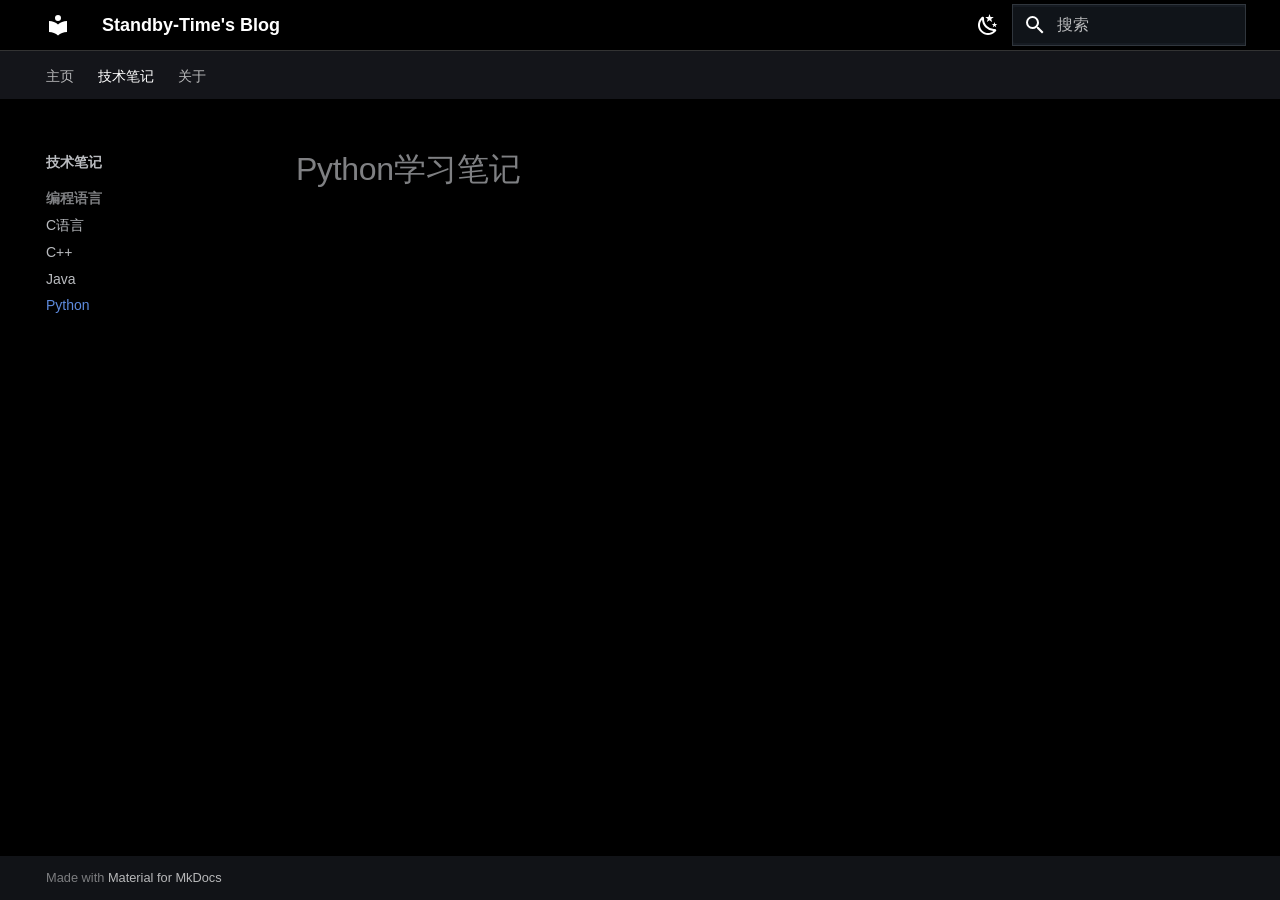
<file: technology/python/index.html>
<!doctype html>
<html lang="zh" class="no-js">
  <head>
    
      <meta charset="utf-8">
      <meta name="viewport" content="width=device-width,initial-scale=1">
      
      
      
        <link rel="canonical" href="https://tpdcrn.github.io/technology/python/">
      
      
        <link rel="prev" href="../java/">
      
      
      
        
      
      
      <link rel="icon" href="../../assets/favicon.png">
      <meta name="generator" content="mkdocs-1.6.1, mkdocs-material-9.7.6">
    
    
      
        <title>概览 - Standby-Time's Blog</title>
      
    
    
      <link rel="stylesheet" href="../../assets/stylesheets/main.484c7ddc.min.css">
      
        
        <link rel="stylesheet" href="../../assets/stylesheets/palette.ab4e12ef.min.css">
      
      


    
    
      
    
    
      
        
        
        <link rel="preconnect" href="https://fonts.gstatic.com" crossorigin>
        <link rel="stylesheet" href="https://fonts.googleapis.com/css?family=Roboto:300,300i,400,400i,700,700i%7CJetBrains+Mono:400,400i,700,700i&display=fallback">
        <style>:root{--md-text-font:"Roboto";--md-code-font:"JetBrains Mono"}</style>
      
    
    
      <link rel="stylesheet" href="../../stylesheets/extra.css">
    
    <script>__md_scope=new URL("../..",location),__md_hash=e=>[...e].reduce(((e,_)=>(e<<5)-e+_.charCodeAt(0)),0),__md_get=(e,_=localStorage,t=__md_scope)=>JSON.parse(_.getItem(t.pathname+"."+e)),__md_set=(e,_,t=localStorage,a=__md_scope)=>{try{t.setItem(a.pathname+"."+e,JSON.stringify(_))}catch(e){}}</script>
    
      

    
    
  </head>
  
  
    
    
      
    
    
    
    
    <body dir="ltr" data-md-color-scheme="slate" data-md-color-primary="black" data-md-color-accent="indigo">
  
    
    <input class="md-toggle" data-md-toggle="drawer" type="checkbox" id="__drawer" autocomplete="off">
    <input class="md-toggle" data-md-toggle="search" type="checkbox" id="__search" autocomplete="off">
    <label class="md-overlay" for="__drawer"></label>
    <div data-md-component="skip">
      
        
        <a href="#python" class="md-skip">
          跳转至
        </a>
      
    </div>
    <div data-md-component="announce">
      
    </div>
    
    
      

<header class="md-header" data-md-component="header">
  <nav class="md-header__inner md-grid" aria-label="页眉">
    <a href="../.." title="Standby-Time&#39;s Blog" class="md-header__button md-logo" aria-label="Standby-Time's Blog" data-md-component="logo">
      
  
  <svg xmlns="http://www.w3.org/2000/svg" viewBox="0 0 24 24"><path d="M12 8a3 3 0 0 0 3-3 3 3 0 0 0-3-3 3 3 0 0 0-3 3 3 3 0 0 0 3 3m0 3.54C9.64 9.35 6.5 8 3 8v11c3.5 0 6.64 1.35 9 3.54 2.36-2.19 5.5-3.54 9-3.54V8c-3.5 0-6.64 1.35-9 3.54"/></svg>

    </a>
    <label class="md-header__button md-icon" for="__drawer">
      
      <svg xmlns="http://www.w3.org/2000/svg" viewBox="0 0 24 24"><path d="M3 6h18v2H3zm0 5h18v2H3zm0 5h18v2H3z"/></svg>
    </label>
    <div class="md-header__title" data-md-component="header-title">
      <div class="md-header__ellipsis">
        <div class="md-header__topic">
          <span class="md-ellipsis">
            Standby-Time's Blog
          </span>
        </div>
        <div class="md-header__topic" data-md-component="header-topic">
          <span class="md-ellipsis">
            
              概览
            
          </span>
        </div>
      </div>
    </div>
    
      
        <form class="md-header__option" data-md-component="palette">
  
    
    
    
    <input class="md-option" data-md-color-media="" data-md-color-scheme="slate" data-md-color-primary="black" data-md-color-accent="indigo"  aria-label="切换至浅色模式"  type="radio" name="__palette" id="__palette_0">
    
      <label class="md-header__button md-icon" title="切换至浅色模式" for="__palette_1" hidden>
        <svg xmlns="http://www.w3.org/2000/svg" viewBox="0 0 24 24"><path d="m17.75 4.09-2.53 1.94.91 3.06-2.63-1.81-2.63 1.81.91-3.06-2.53-1.94L12.44 4l1.06-3 1.06 3zm3.5 6.91-1.64 1.25.59 1.98-1.7-1.17-1.7 1.17.59-1.98L15.75 11l2.06-.05L18.5 9l.69 1.95zm-2.28 4.95c.83-.08 1.72 1.1 1.19 1.85-.32.45-.66.87-1.08 1.27C15.17 23 8.84 23 4.94 19.07c-3.91-3.9-3.91-10.24 0-14.14.4-.4.82-.76 1.27-1.08.75-.53 1.93.36 1.85 1.19-.27 2.86.69 5.83 2.89 8.02a9.96 9.96 0 0 0 8.02 2.89m-1.64 2.02a12.08 12.08 0 0 1-7.8-3.47c-2.17-2.19-3.33-5-3.49-7.82-2.81 3.14-2.7 7.96.31 10.98 3.02 3.01 7.84 3.12 10.98.31"/></svg>
      </label>
    
  
    
    
    
    <input class="md-option" data-md-color-media="" data-md-color-scheme="default" data-md-color-primary="white" data-md-color-accent="indigo"  aria-label="切换至深色模式"  type="radio" name="__palette" id="__palette_1">
    
      <label class="md-header__button md-icon" title="切换至深色模式" for="__palette_0" hidden>
        <svg xmlns="http://www.w3.org/2000/svg" viewBox="0 0 24 24"><path d="M12 7a5 5 0 0 1 5 5 5 5 0 0 1-5 5 5 5 0 0 1-5-5 5 5 0 0 1 5-5m0 2a3 3 0 0 0-3 3 3 3 0 0 0 3 3 3 3 0 0 0 3-3 3 3 0 0 0-3-3m0-7 2.39 3.42C13.65 5.15 12.84 5 12 5s-1.65.15-2.39.42zM3.34 7l4.16-.35A7.2 7.2 0 0 0 5.94 8.5c-.44.74-.69 1.5-.83 2.29zm.02 10 1.76-3.77a7.131 7.131 0 0 0 2.38 4.14zM20.65 7l-1.77 3.79a7.02 7.02 0 0 0-2.38-4.15zm-.01 10-4.14.36c.59-.51 1.12-1.14 1.54-1.86.42-.73.69-1.5.83-2.29zM12 22l-2.41-3.44c.74.27 1.55.44 2.41.44.82 0 1.63-.17 2.37-.44z"/></svg>
      </label>
    
  
</form>
      
    
    
      <script>var palette=__md_get("__palette");if(palette&&palette.color){if("(prefers-color-scheme)"===palette.color.media){var media=matchMedia("(prefers-color-scheme: light)"),input=document.querySelector(media.matches?"[data-md-color-media='(prefers-color-scheme: light)']":"[data-md-color-media='(prefers-color-scheme: dark)']");palette.color.media=input.getAttribute("data-md-color-media"),palette.color.scheme=input.getAttribute("data-md-color-scheme"),palette.color.primary=input.getAttribute("data-md-color-primary"),palette.color.accent=input.getAttribute("data-md-color-accent")}for(var[key,value]of Object.entries(palette.color))document.body.setAttribute("data-md-color-"+key,value)}</script>
    
    
    
      
      
        <label class="md-header__button md-icon" for="__search">
          
          <svg xmlns="http://www.w3.org/2000/svg" viewBox="0 0 24 24"><path d="M9.5 3A6.5 6.5 0 0 1 16 9.5c0 1.61-.59 3.09-1.56 4.23l.27.27h.79l5 5-1.5 1.5-5-5v-.79l-.27-.27A6.52 6.52 0 0 1 9.5 16 6.5 6.5 0 0 1 3 9.5 6.5 6.5 0 0 1 9.5 3m0 2C7 5 5 7 5 9.5S7 14 9.5 14 14 12 14 9.5 12 5 9.5 5"/></svg>
        </label>
        <div class="md-search" data-md-component="search" role="dialog">
  <label class="md-search__overlay" for="__search"></label>
  <div class="md-search__inner" role="search">
    <form class="md-search__form" name="search">
      <input type="text" class="md-search__input" name="query" aria-label="搜索" placeholder="搜索" autocapitalize="off" autocorrect="off" autocomplete="off" spellcheck="false" data-md-component="search-query" required>
      <label class="md-search__icon md-icon" for="__search">
        
        <svg xmlns="http://www.w3.org/2000/svg" viewBox="0 0 24 24"><path d="M9.5 3A6.5 6.5 0 0 1 16 9.5c0 1.61-.59 3.09-1.56 4.23l.27.27h.79l5 5-1.5 1.5-5-5v-.79l-.27-.27A6.52 6.52 0 0 1 9.5 16 6.5 6.5 0 0 1 3 9.5 6.5 6.5 0 0 1 9.5 3m0 2C7 5 5 7 5 9.5S7 14 9.5 14 14 12 14 9.5 12 5 9.5 5"/></svg>
        
        <svg xmlns="http://www.w3.org/2000/svg" viewBox="0 0 24 24"><path d="M20 11v2H8l5.5 5.5-1.42 1.42L4.16 12l7.92-7.92L13.5 5.5 8 11z"/></svg>
      </label>
      <nav class="md-search__options" aria-label="查找">
        
        <button type="reset" class="md-search__icon md-icon" title="清空当前内容" aria-label="清空当前内容" tabindex="-1">
          
          <svg xmlns="http://www.w3.org/2000/svg" viewBox="0 0 24 24"><path d="M19 6.41 17.59 5 12 10.59 6.41 5 5 6.41 10.59 12 5 17.59 6.41 19 12 13.41 17.59 19 19 17.59 13.41 12z"/></svg>
        </button>
      </nav>
      
        <div class="md-search__suggest" data-md-component="search-suggest"></div>
      
    </form>
    <div class="md-search__output">
      <div class="md-search__scrollwrap" tabindex="0" data-md-scrollfix>
        <div class="md-search-result" data-md-component="search-result">
          <div class="md-search-result__meta">
            正在初始化搜索引擎
          </div>
          <ol class="md-search-result__list" role="presentation"></ol>
        </div>
      </div>
    </div>
  </div>
</div>
      
    
    
  </nav>
  
</header>
    
    <div class="md-container" data-md-component="container">
      
      
        
          
            
<nav class="md-tabs" aria-label="标签" data-md-component="tabs">
  <div class="md-grid">
    <ul class="md-tabs__list">
      
        
  
  
  
  
    <li class="md-tabs__item">
      <a href="../.." class="md-tabs__link">
        
  
  
    
  
  主页

      </a>
    </li>
  

      
        
  
  
  
    
  
  
    
    
      <li class="md-tabs__item md-tabs__item--active">
        <a href="../" class="md-tabs__link">
          
  
  
    
  
  技术笔记

        </a>
      </li>
    
  

      
        
  
  
  
  
    <li class="md-tabs__item">
      <a href="../../about.md" class="md-tabs__link">
        
  
  
    
  
  关于

      </a>
    </li>
  

      
    </ul>
  </div>
</nav>
          
        
      
      <main class="md-main" data-md-component="main">
        <div class="md-main__inner md-grid">
          
            
              
              <div class="md-sidebar md-sidebar--primary" data-md-component="sidebar" data-md-type="navigation" >
                <div class="md-sidebar__scrollwrap">
                  <div class="md-sidebar__inner">
                    


  


<nav class="md-nav md-nav--primary md-nav--lifted" aria-label="导航栏" data-md-level="0">
  <label class="md-nav__title" for="__drawer">
    <a href="../.." title="Standby-Time&#39;s Blog" class="md-nav__button md-logo" aria-label="Standby-Time's Blog" data-md-component="logo">
      
  
  <svg xmlns="http://www.w3.org/2000/svg" viewBox="0 0 24 24"><path d="M12 8a3 3 0 0 0 3-3 3 3 0 0 0-3-3 3 3 0 0 0-3 3 3 3 0 0 0 3 3m0 3.54C9.64 9.35 6.5 8 3 8v11c3.5 0 6.64 1.35 9 3.54 2.36-2.19 5.5-3.54 9-3.54V8c-3.5 0-6.64 1.35-9 3.54"/></svg>

    </a>
    Standby-Time's Blog
  </label>
  
  <ul class="md-nav__list" data-md-scrollfix>
    
      
      
  
  
  
  
    <li class="md-nav__item">
      <a href="../.." class="md-nav__link">
        
  
  
  <span class="md-ellipsis">
    
  
    主页
  

    
  </span>
  
  

      </a>
    </li>
  

    
      
      
  
  
    
  
  
  
    
    
      
        
          
        
      
        
      
    
    
    
      
        
        
      
      
        
      
    
    
    <li class="md-nav__item md-nav__item--active md-nav__item--section md-nav__item--nested">
      
        
        
        <input class="md-nav__toggle md-toggle " type="checkbox" id="__nav_2" checked>
        
          
          <div class="md-nav__link md-nav__container">
            <a href="../" class="md-nav__link ">
              
  
  
  <span class="md-ellipsis">
    
  
    技术笔记
  

    
  </span>
  
  

            </a>
            
              
              <label class="md-nav__link " for="__nav_2" id="__nav_2_label" tabindex="">
                <span class="md-nav__icon md-icon"></span>
              </label>
            
          </div>
        
        <nav class="md-nav" data-md-level="1" aria-labelledby="__nav_2_label" aria-expanded="true">
          <label class="md-nav__title" for="__nav_2">
            <span class="md-nav__icon md-icon"></span>
            
  
    技术笔记
  

          </label>
          <ul class="md-nav__list" data-md-scrollfix>
            
              
            
              
                
  
  
    
  
  
  
    
    
      
        
      
        
      
        
      
        
      
    
    
    
      
      
        
          
          
        
      
    
    
    <li class="md-nav__item md-nav__item--active md-nav__item--section md-nav__item--nested">
      
        
        
        <input class="md-nav__toggle md-toggle " type="checkbox" id="__nav_2_2" checked>
        
          
          <label class="md-nav__link" for="__nav_2_2" id="__nav_2_2_label" tabindex="">
            
  
  
  <span class="md-ellipsis">
    
  
    编程语言
  

    
  </span>
  
  

            <span class="md-nav__icon md-icon"></span>
          </label>
        
        <nav class="md-nav" data-md-level="2" aria-labelledby="__nav_2_2_label" aria-expanded="true">
          <label class="md-nav__title" for="__nav_2_2">
            <span class="md-nav__icon md-icon"></span>
            
  
    编程语言
  

          </label>
          <ul class="md-nav__list" data-md-scrollfix>
            
              
                
  
  
  
  
    
    
      
        
          
        
      
    
    
    
      
      
        
      
    
    
    <li class="md-nav__item md-nav__item--nested">
      
        
        
          
        
        <input class="md-nav__toggle md-toggle md-toggle--indeterminate" type="checkbox" id="__nav_2_2_1" >
        
          
          <div class="md-nav__link md-nav__container">
            <a href="../c/" class="md-nav__link ">
              
  
  
  <span class="md-ellipsis">
    
  
    C语言
  

    
  </span>
  
  

            </a>
            
          </div>
        
        <nav class="md-nav" data-md-level="3" aria-labelledby="__nav_2_2_1_label" aria-expanded="false">
          <label class="md-nav__title" for="__nav_2_2_1">
            <span class="md-nav__icon md-icon"></span>
            
  
    C语言
  

          </label>
          <ul class="md-nav__list" data-md-scrollfix>
            
              
            
          </ul>
        </nav>
      
    </li>
  

              
            
              
                
  
  
  
  
    
    
      
        
          
        
      
    
    
    
      
      
        
      
    
    
    <li class="md-nav__item md-nav__item--nested">
      
        
        
          
        
        <input class="md-nav__toggle md-toggle md-toggle--indeterminate" type="checkbox" id="__nav_2_2_2" >
        
          
          <div class="md-nav__link md-nav__container">
            <a href="../cpp/" class="md-nav__link ">
              
  
  
  <span class="md-ellipsis">
    
  
    C++
  

    
  </span>
  
  

            </a>
            
          </div>
        
        <nav class="md-nav" data-md-level="3" aria-labelledby="__nav_2_2_2_label" aria-expanded="false">
          <label class="md-nav__title" for="__nav_2_2_2">
            <span class="md-nav__icon md-icon"></span>
            
  
    C++
  

          </label>
          <ul class="md-nav__list" data-md-scrollfix>
            
              
            
          </ul>
        </nav>
      
    </li>
  

              
            
              
                
  
  
  
  
    
    
      
        
          
        
      
    
    
    
      
      
        
      
    
    
    <li class="md-nav__item md-nav__item--nested">
      
        
        
          
        
        <input class="md-nav__toggle md-toggle md-toggle--indeterminate" type="checkbox" id="__nav_2_2_3" >
        
          
          <div class="md-nav__link md-nav__container">
            <a href="../java/" class="md-nav__link ">
              
  
  
  <span class="md-ellipsis">
    
  
    Java
  

    
  </span>
  
  

            </a>
            
          </div>
        
        <nav class="md-nav" data-md-level="3" aria-labelledby="__nav_2_2_3_label" aria-expanded="false">
          <label class="md-nav__title" for="__nav_2_2_3">
            <span class="md-nav__icon md-icon"></span>
            
  
    Java
  

          </label>
          <ul class="md-nav__list" data-md-scrollfix>
            
              
            
          </ul>
        </nav>
      
    </li>
  

              
            
              
                
  
  
    
  
  
  
    
    
      
        
          
        
      
    
    
    
      
      
        
      
    
    
    <li class="md-nav__item md-nav__item--active md-nav__item--nested">
      
        
        
        <input class="md-nav__toggle md-toggle " type="checkbox" id="__nav_2_2_4" checked>
        
          
          <div class="md-nav__link md-nav__container">
            <a href="./" class="md-nav__link md-nav__link--active">
              
  
  
  <span class="md-ellipsis">
    
  
    Python
  

    
  </span>
  
  

            </a>
            
          </div>
        
        <nav class="md-nav" data-md-level="3" aria-labelledby="__nav_2_2_4_label" aria-expanded="true">
          <label class="md-nav__title" for="__nav_2_2_4">
            <span class="md-nav__icon md-icon"></span>
            
  
    Python
  

          </label>
          <ul class="md-nav__list" data-md-scrollfix>
            
              
            
          </ul>
        </nav>
      
    </li>
  

              
            
          </ul>
        </nav>
      
    </li>
  

              
            
          </ul>
        </nav>
      
    </li>
  

    
      
      
  
  
  
  
    <li class="md-nav__item">
      <a href="../../about.md" class="md-nav__link">
        
  
  
  <span class="md-ellipsis">
    
  
    关于
  

    
  </span>
  
  

      </a>
    </li>
  

    
  </ul>
</nav>
                  </div>
                </div>
              </div>
            
            
              
              <div class="md-sidebar md-sidebar--secondary" data-md-component="sidebar" data-md-type="toc" >
                <div class="md-sidebar__scrollwrap">
                  <div class="md-sidebar__inner">
                    

<nav class="md-nav md-nav--secondary" aria-label="目录">
  
  
  
    
  
  
</nav>
                  </div>
                </div>
              </div>
            
          
          
            <div class="md-content" data-md-component="content">
              
              <article class="md-content__inner md-typeset">
                
                  



<h1 id="python">Python学习笔记</h1>












                
              </article>
            </div>
          
          
<script>var target=document.getElementById(location.hash.slice(1));target&&target.name&&(target.checked=target.name.startsWith("__tabbed_"))</script>
        </div>
        
          <button type="button" class="md-top md-icon" data-md-component="top" hidden>
  
  <svg xmlns="http://www.w3.org/2000/svg" viewBox="0 0 24 24"><path d="M13 20h-2V8l-5.5 5.5-1.42-1.42L12 4.16l7.92 7.92-1.42 1.42L13 8z"/></svg>
  回到页面顶部
</button>
        
      </main>
      
        <footer class="md-footer">
  
  <div class="md-footer-meta md-typeset">
    <div class="md-footer-meta__inner md-grid">
      <div class="md-copyright">
  
  
    Made with
    <a href="https://squidfunk.github.io/mkdocs-material/" target="_blank" rel="noopener">
      Material for MkDocs
    </a>
  
</div>
      
    </div>
  </div>
</footer>
      
    </div>
    <div class="md-dialog" data-md-component="dialog">
      <div class="md-dialog__inner md-typeset"></div>
    </div>
    
    
    
      
      
      <script id="__config" type="application/json">{"annotate": null, "base": "../..", "features": ["navigation.tabs", "navigation.sections", "navigation.expand", "navigation.indexes", "navigation.top", "search.suggest", "content.code.copy"], "search": "../../assets/javascripts/workers/search.2c215733.min.js", "tags": null, "translations": {"clipboard.copied": "\u5df2\u590d\u5236", "clipboard.copy": "\u590d\u5236", "search.result.more.one": "\u5728\u8be5\u9875\u4e0a\u8fd8\u6709 1 \u4e2a\u7b26\u5408\u6761\u4ef6\u7684\u7ed3\u679c", "search.result.more.other": "\u5728\u8be5\u9875\u4e0a\u8fd8\u6709 # \u4e2a\u7b26\u5408\u6761\u4ef6\u7684\u7ed3\u679c", "search.result.none": "\u6ca1\u6709\u627e\u5230\u7b26\u5408\u6761\u4ef6\u7684\u7ed3\u679c", "search.result.one": "\u627e\u5230 1 \u4e2a\u7b26\u5408\u6761\u4ef6\u7684\u7ed3\u679c", "search.result.other": "# \u4e2a\u7b26\u5408\u6761\u4ef6\u7684\u7ed3\u679c", "search.result.placeholder": "\u952e\u5165\u4ee5\u5f00\u59cb\u641c\u7d22", "search.result.term.missing": "\u7f3a\u5c11", "select.version": "\u9009\u62e9\u5f53\u524d\u7248\u672c"}, "version": null}</script>
    
    
      <script src="../../assets/javascripts/bundle.79ae519e.min.js"></script>
      
    
  </body>
</html>
</file>
<file: stylesheets/extra.css>
/* ============================================================ */
/* 🌙 深色模式专属 (Slate) - 极致纯黑定制 */
/* ============================================================ */
[data-md-color-scheme="slate"] {
    --md-default-bg-color: #000000 !important;           /* 背景纯黑 */
    --md-default-bg-color--light: #000000 !important;    /* 搜索框/次级背景纯黑 */
    --md-code-bg-color: #0d1117 !important;              /* 代码块 GitHub Dark 风格 */
    --md-admonition-bg-color: #000000 !important;        /* 提示框背景纯黑 */
}

/* 仅在深色模式下移除阴影和修改顶栏 */
[data-md-color-scheme="slate"] .md-header {
    background-color: #000000 !important;
    box-shadow: none !important;
    border-bottom: 0.05rem solid #333;
}

/* 仅在深色模式下修改侧边栏 */
[data-md-color-scheme="slate"] .md-sidebar {
    background-color: #000000 !important;
}

/* 仅在深色模式下让搜索框看起来高级 */
[data-md-color-scheme="slate"] .md-search__inner {
    background-color: #161b22 !important;
    border: 1px solid #30363d;
}

/* ============================================================ */
/* ☀️ 浅色模式专属 (Default) - 保持原本的清爽 */
/* ============================================================ */
[data-md-color-scheme="default"] .md-header {
    background-color: #ffffff !important; 
    color: #000000;
    box-shadow: 0 0 0.2rem rgba(0,0,0,0.1); /* 浅色模式保留轻微阴影 */
}

/* ============================================================ */
/* 🖋️ 通用配置 (全局生效) */
/* ============================================================ */
body, input {
    font-family: "Inter", -apple-system, BlinkMacSystemFont, Helvetica, Arial, sans-serif;
}

code, kbd, pre {
    font-family: "JetBrains Mono", "Roboto Mono", monospace !important;
}
</file>
<file: assets/stylesheets/main.484c7ddc.min.css>
@charset "UTF-8";html{-webkit-text-size-adjust:none;-moz-text-size-adjust:none;text-size-adjust:none;box-sizing:border-box}*,:after,:before{box-sizing:inherit}@media (prefers-reduced-motion){*,:after,:before{transition:none!important}}body{margin:0}a,button,input,label{-webkit-tap-highlight-color:transparent}a{color:inherit;text-decoration:none}hr{border:0;box-sizing:initial;display:block;height:.05rem;overflow:visible;padding:0}small{font-size:80%}sub,sup{line-height:1em}img{border-style:none}table{border-collapse:initial;border-spacing:0}td,th{font-weight:400;vertical-align:top}button{background:#0000;border:0;font-family:inherit;font-size:inherit;margin:0;padding:0}input{border:0;outline:none}:root{--md-primary-fg-color:#4051b5;--md-primary-fg-color--light:#5d6cc0;--md-primary-fg-color--dark:#303fa1;--md-primary-bg-color:#fff;--md-primary-bg-color--light:#ffffffb3;--md-accent-fg-color:#526cfe;--md-accent-fg-color--transparent:#526cfe1a;--md-accent-bg-color:#fff;--md-accent-bg-color--light:#ffffffb3}[data-md-color-scheme=default]{color-scheme:light}[data-md-color-scheme=default] img[src$="#gh-dark-mode-only"],[data-md-color-scheme=default] img[src$="#only-dark"]{display:none}:root,[data-md-color-scheme=default]{--md-hue:225deg;--md-default-fg-color:#000000de;--md-default-fg-color--light:#0000008a;--md-default-fg-color--lighter:#00000052;--md-default-fg-color--lightest:#00000012;--md-default-bg-color:#fff;--md-default-bg-color--light:#ffffffb3;--md-default-bg-color--lighter:#ffffff4d;--md-default-bg-color--lightest:#ffffff1f;--md-code-fg-color:#36464e;--md-code-bg-color:#f5f5f5;--md-code-bg-color--light:#f5f5f5b3;--md-code-bg-color--lighter:#f5f5f54d;--md-code-hl-color:#4287ff;--md-code-hl-color--light:#4287ff1a;--md-code-hl-number-color:#d52a2a;--md-code-hl-special-color:#db1457;--md-code-hl-function-color:#a846b9;--md-code-hl-constant-color:#6e59d9;--md-code-hl-keyword-color:#3f6ec6;--md-code-hl-string-color:#1c7d4d;--md-code-hl-name-color:var(--md-code-fg-color);--md-code-hl-operator-color:var(--md-default-fg-color--light);--md-code-hl-punctuation-color:var(--md-default-fg-color--light);--md-code-hl-comment-color:var(--md-default-fg-color--light);--md-code-hl-generic-color:var(--md-default-fg-color--light);--md-code-hl-variable-color:var(--md-default-fg-color--light);--md-typeset-color:var(--md-default-fg-color);--md-typeset-a-color:var(--md-primary-fg-color);--md-typeset-del-color:#f5503d26;--md-typeset-ins-color:#0bd57026;--md-typeset-kbd-color:#fafafa;--md-typeset-kbd-accent-color:#fff;--md-typeset-kbd-border-color:#b8b8b8;--md-typeset-mark-color:#ffff0080;--md-typeset-table-color:#0000001f;--md-typeset-table-color--light:rgba(0,0,0,.035);--md-admonition-fg-color:var(--md-default-fg-color);--md-admonition-bg-color:var(--md-default-bg-color);--md-warning-fg-color:#000000de;--md-warning-bg-color:#ff9;--md-footer-fg-color:#fff;--md-footer-fg-color--light:#ffffffb3;--md-footer-fg-color--lighter:#ffffff73;--md-footer-bg-color:#000000de;--md-footer-bg-color--dark:#00000052;--md-shadow-z1:0 0.2rem 0.5rem #0000000d,0 0 0.05rem #0000001a;--md-shadow-z2:0 0.2rem 0.5rem #0000001a,0 0 0.05rem #00000040;--md-shadow-z3:0 0.2rem 0.5rem #0003,0 0 0.05rem #00000059}.md-icon svg{fill:currentcolor;display:block;height:1.2rem;width:1.2rem}body{-webkit-font-smoothing:antialiased;-moz-osx-font-smoothing:grayscale;--md-text-font-family:var(--md-text-font,_),-apple-system,BlinkMacSystemFont,Helvetica,Arial,sans-serif;--md-code-font-family:var(--md-code-font,_),SFMono-Regular,Consolas,Menlo,monospace}aside,body,input{font-feature-settings:"kern","liga";color:var(--md-typeset-color);font-family:var(--md-text-font-family)}code,kbd,pre{font-feature-settings:"kern";font-family:var(--md-code-font-family)}:root{--md-typeset-table-sort-icon:url('data:image/svg+xml;charset=utf-8,<svg xmlns="http://www.w3.org/2000/svg" viewBox="0 0 24 24"><path d="m18 21-4-4h3V7h-3l4-4 4 4h-3v10h3M2 19v-2h10v2M2 13v-2h7v2M2 7V5h4v2z"/></svg>');--md-typeset-table-sort-icon--asc:url('data:image/svg+xml;charset=utf-8,<svg xmlns="http://www.w3.org/2000/svg" viewBox="0 0 24 24"><path d="M19 17h3l-4 4-4-4h3V3h2M2 17h10v2H2M6 5v2H2V5m0 6h7v2H2z"/></svg>');--md-typeset-table-sort-icon--desc:url('data:image/svg+xml;charset=utf-8,<svg xmlns="http://www.w3.org/2000/svg" viewBox="0 0 24 24"><path d="M19 7h3l-4-4-4 4h3v14h2M2 17h10v2H2M6 5v2H2V5m0 6h7v2H2z"/></svg>')}.md-typeset{-webkit-print-color-adjust:exact;color-adjust:exact;font-size:.8rem;line-height:1.6;overflow-wrap:break-word}@media print{.md-typeset{font-size:.68rem}}.md-typeset blockquote,.md-typeset dl,.md-typeset figure,.md-typeset ol,.md-typeset pre,.md-typeset ul{margin-bottom:1em;margin-top:1em}.md-typeset h1{color:var(--md-default-fg-color--light);font-size:2em;line-height:1.3;margin:0 0 1.25em}.md-typeset h1,.md-typeset h2{font-weight:300;letter-spacing:-.01em}.md-typeset h2{font-size:1.5625em;line-height:1.4;margin:1.6em 0 .64em}.md-typeset h3{font-size:1.25em;font-weight:400;letter-spacing:-.01em;line-height:1.5;margin:1.6em 0 .8em}.md-typeset h2+h3{margin-top:.8em}.md-typeset h4{font-weight:700;letter-spacing:-.01em;margin:1em 0}.md-typeset h5,.md-typeset h6{color:var(--md-default-fg-color--light);font-size:.8em;font-weight:700;letter-spacing:-.01em;margin:1.25em 0}.md-typeset h5{text-transform:uppercase}.md-typeset h5 code{text-transform:none}.md-typeset hr{border-bottom:.05rem solid var(--md-default-fg-color--lightest);display:flow-root;margin:1.5em 0}.md-typeset a{color:var(--md-typeset-a-color);word-break:break-word}.md-typeset a,.md-typeset a:before{transition:color 125ms}.md-typeset a:focus,.md-typeset a:hover{color:var(--md-accent-fg-color)}.md-typeset a:focus code,.md-typeset a:hover code{background-color:var(--md-accent-fg-color--transparent);color:var(--md-accent-fg-color)}.md-typeset a code{color:var(--md-typeset-a-color)}.md-typeset a.focus-visible{outline-color:var(--md-accent-fg-color);outline-offset:.2rem}.md-typeset code,.md-typeset kbd,.md-typeset pre{color:var(--md-code-fg-color);direction:ltr;font-variant-ligatures:none;transition:background-color 125ms}@media print{.md-typeset code,.md-typeset kbd,.md-typeset pre{white-space:pre-wrap}}.md-typeset code{background-color:var(--md-code-bg-color);border-radius:.1rem;-webkit-box-decoration-break:clone;box-decoration-break:clone;font-size:.85em;padding:0 .2941176471em;transition:color 125ms,background-color 125ms;word-break:break-word}.md-typeset code:not(.focus-visible){-webkit-tap-highlight-color:transparent;outline:none}.md-typeset pre{display:flow-root;line-height:1.4;position:relative}.md-typeset pre>code{-webkit-box-decoration-break:slice;box-decoration-break:slice;box-shadow:none;display:block;margin:0;outline-color:var(--md-accent-fg-color);overflow:auto;padding:.7720588235em 1.1764705882em;scrollbar-color:var(--md-default-fg-color--lighter) #0000;scrollbar-width:thin;touch-action:auto;word-break:normal}.md-typeset pre>code:hover{scrollbar-color:var(--md-accent-fg-color) #0000}.md-typeset pre>code::-webkit-scrollbar{height:.2rem;width:.2rem}.md-typeset pre>code::-webkit-scrollbar-thumb{background-color:var(--md-default-fg-color--lighter)}.md-typeset pre>code::-webkit-scrollbar-thumb:hover{background-color:var(--md-accent-fg-color)}.md-typeset kbd{background-color:var(--md-typeset-kbd-color);border-radius:.1rem;box-shadow:0 .1rem 0 .05rem var(--md-typeset-kbd-border-color),0 .1rem 0 var(--md-typeset-kbd-border-color),0 -.1rem .2rem var(--md-typeset-kbd-accent-color) inset;color:var(--md-default-fg-color);display:inline-block;font-size:.75em;padding:0 .6666666667em;vertical-align:text-top;word-break:break-word}.md-typeset mark{background-color:var(--md-typeset-mark-color);-webkit-box-decoration-break:clone;box-decoration-break:clone;color:inherit;word-break:break-word}.md-typeset abbr{cursor:help;text-decoration:none}.md-typeset [data-preview],.md-typeset abbr{border-bottom:.05rem dotted var(--md-default-fg-color--light)}.md-typeset small{opacity:.75}[dir=ltr] .md-typeset sub,[dir=ltr] .md-typeset sup{margin-left:.078125em}[dir=rtl] .md-typeset sub,[dir=rtl] .md-typeset sup{margin-right:.078125em}[dir=ltr] .md-typeset blockquote{padding-left:.6rem}[dir=rtl] .md-typeset blockquote{padding-right:.6rem}[dir=ltr] .md-typeset blockquote{border-left:.2rem solid var(--md-default-fg-color--lighter)}[dir=rtl] .md-typeset blockquote{border-right:.2rem solid var(--md-default-fg-color--lighter)}.md-typeset blockquote{color:var(--md-default-fg-color--light);margin-left:0;margin-right:0}.md-typeset ul{list-style-type:disc}.md-typeset ul[type]{list-style-type:revert-layer}[dir=ltr] .md-typeset ol,[dir=ltr] .md-typeset ul{margin-left:.625em}[dir=rtl] .md-typeset ol,[dir=rtl] .md-typeset ul{margin-right:.625em}.md-typeset ol,.md-typeset ul{padding:0}.md-typeset ol:not([hidden]),.md-typeset ul:not([hidden]){display:flow-root}.md-typeset ol ol,.md-typeset ul ol{list-style-type:lower-alpha}.md-typeset ol ol ol,.md-typeset ul ol ol{list-style-type:lower-roman}.md-typeset ol ol ol ol,.md-typeset ul ol ol ol{list-style-type:upper-alpha}.md-typeset ol ol ol ol ol,.md-typeset ul ol ol ol ol{list-style-type:upper-roman}.md-typeset ol[type],.md-typeset ul[type]{list-style-type:revert-layer}[dir=ltr] .md-typeset ol li,[dir=ltr] .md-typeset ul li{margin-left:1.25em}[dir=rtl] .md-typeset ol li,[dir=rtl] .md-typeset ul li{margin-right:1.25em}.md-typeset ol li,.md-typeset ul li{margin-bottom:.5em}.md-typeset ol li blockquote,.md-typeset ol li p,.md-typeset ul li blockquote,.md-typeset ul li p{margin:.5em 0}.md-typeset ol li:last-child,.md-typeset ul li:last-child{margin-bottom:0}[dir=ltr] .md-typeset ol li ol,[dir=ltr] .md-typeset ol li ul,[dir=ltr] .md-typeset ul li ol,[dir=ltr] .md-typeset ul li ul{margin-left:.625em}[dir=rtl] .md-typeset ol li ol,[dir=rtl] .md-typeset ol li ul,[dir=rtl] .md-typeset ul li ol,[dir=rtl] .md-typeset ul li ul{margin-right:.625em}.md-typeset ol li ol,.md-typeset ol li ul,.md-typeset ul li ol,.md-typeset ul li ul{margin-bottom:.5em;margin-top:.5em}[dir=ltr] .md-typeset dd{margin-left:1.875em}[dir=rtl] .md-typeset dd{margin-right:1.875em}.md-typeset dd{margin-bottom:1.5em;margin-top:1em}.md-typeset img,.md-typeset svg,.md-typeset video{height:auto;max-width:100%}.md-typeset img[align=left]{margin:1em 1em 1em 0}.md-typeset img[align=right]{margin:1em 0 1em 1em}.md-typeset img[align]:only-child{margin-top:0}.md-typeset figure{display:flow-root;margin:1em auto;max-width:100%;text-align:center;width:fit-content}.md-typeset figure img{display:block;margin:0 auto}.md-typeset figcaption{font-style:italic;margin:1em auto;max-width:24rem}.md-typeset iframe{max-width:100%}.md-typeset table:not([class]){background-color:var(--md-default-bg-color);border:.05rem solid var(--md-typeset-table-color);border-radius:.1rem;display:inline-block;font-size:.64rem;max-width:100%;overflow:auto;touch-action:auto}@media print{.md-typeset table:not([class]){display:table}}.md-typeset table:not([class])+*{margin-top:1.5em}.md-typeset table:not([class]) td>:first-child,.md-typeset table:not([class]) th>:first-child{margin-top:0}.md-typeset table:not([class]) td>:last-child,.md-typeset table:not([class]) th>:last-child{margin-bottom:0}.md-typeset table:not([class]) td:not([align]),.md-typeset table:not([class]) th:not([align]){text-align:left}[dir=rtl] .md-typeset table:not([class]) td:not([align]),[dir=rtl] .md-typeset table:not([class]) th:not([align]){text-align:right}.md-typeset table:not([class]) th{font-weight:700;min-width:5rem;padding:.9375em 1.25em;vertical-align:top}.md-typeset table:not([class]) td{border-top:.05rem solid var(--md-typeset-table-color);padding:.9375em 1.25em;vertical-align:top}.md-typeset table:not([class]) tbody tr{transition:background-color 125ms}.md-typeset table:not([class]) tbody tr:hover{background-color:var(--md-typeset-table-color--light);box-shadow:0 .05rem 0 var(--md-default-bg-color) inset}.md-typeset table:not([class]) a{word-break:normal}.md-typeset table th[role=columnheader]{cursor:pointer}[dir=ltr] .md-typeset table th[role=columnheader]:after{margin-left:.5em}[dir=rtl] .md-typeset table th[role=columnheader]:after{margin-right:.5em}.md-typeset table th[role=columnheader]:after{content:"";display:inline-block;height:1.2em;-webkit-mask-image:var(--md-typeset-table-sort-icon);mask-image:var(--md-typeset-table-sort-icon);-webkit-mask-repeat:no-repeat;mask-repeat:no-repeat;-webkit-mask-size:contain;mask-size:contain;transition:background-color 125ms;vertical-align:text-bottom;width:1.2em}.md-typeset table th[role=columnheader]:hover:after{background-color:var(--md-default-fg-color--lighter)}.md-typeset table th[role=columnheader][aria-sort=ascending]:after{background-color:var(--md-default-fg-color--light);-webkit-mask-image:var(--md-typeset-table-sort-icon--asc);mask-image:var(--md-typeset-table-sort-icon--asc)}.md-typeset table th[role=columnheader][aria-sort=descending]:after{background-color:var(--md-default-fg-color--light);-webkit-mask-image:var(--md-typeset-table-sort-icon--desc);mask-image:var(--md-typeset-table-sort-icon--desc)}.md-typeset__scrollwrap{margin:1em -.8rem;overflow-x:auto;touch-action:auto}.md-typeset__table{display:inline-block;margin-bottom:.5em;padding:0 .8rem}@media print{.md-typeset__table{display:block}}html .md-typeset__table table{display:table;margin:0;overflow:hidden;width:100%}@media screen and (max-width:44.984375em){.md-content__inner>pre{margin:1em -.8rem}.md-content__inner>pre code{border-radius:0}}.md-typeset .md-author{border-radius:100%;display:block;flex-shrink:0;height:1.6rem;overflow:hidden;position:relative;transition:color 125ms,transform 125ms;width:1.6rem}.md-typeset .md-author img{display:block}.md-typeset .md-author--more{background:var(--md-default-fg-color--lightest);color:var(--md-default-fg-color--lighter);font-size:.6rem;font-weight:700;line-height:1.6rem;text-align:center}.md-typeset .md-author--long{height:2.4rem;width:2.4rem}.md-typeset a.md-author{transform:scale(1)}.md-typeset a.md-author img{border-radius:100%;filter:grayscale(100%) opacity(75%);transition:filter 125ms}.md-typeset a.md-author:focus,.md-typeset a.md-author:hover{transform:scale(1.1);z-index:1}.md-typeset a.md-author:focus img,.md-typeset a.md-author:hover img{filter:grayscale(0)}.md-banner{background-color:var(--md-footer-bg-color);color:var(--md-footer-fg-color);overflow:auto}@media print{.md-banner{display:none}}.md-banner--warning{background-color:var(--md-warning-bg-color);color:var(--md-warning-fg-color)}.md-banner__inner{font-size:.7rem;margin:.6rem auto;padding:0 .8rem}[dir=ltr] .md-banner__button{float:right}[dir=rtl] .md-banner__button{float:left}.md-banner__button{color:inherit;cursor:pointer;transition:opacity .25s}.no-js .md-banner__button{display:none}.md-banner__button:hover{opacity:.7}html{font-size:125%;height:100%;overflow-x:hidden}@media screen and (min-width:100em){html{font-size:137.5%}}@media screen and (min-width:125em){html{font-size:150%}}body{background-color:var(--md-default-bg-color);display:flex;flex-direction:column;font-size:.5rem;min-height:100%;position:relative;width:100%}@media print{body{display:block}}@media screen and (max-width:59.984375em){body[data-md-scrolllock]{position:fixed}}.md-grid{margin-left:auto;margin-right:auto;max-width:61rem}.md-container{display:flex;flex-direction:column;flex-grow:1}@media print{.md-container{display:block}}.md-main{flex-grow:1}.md-main__inner{display:flex;height:100%;margin-top:1.5rem}.md-ellipsis{overflow:hidden;text-overflow:ellipsis}.md-toggle{display:none}.md-option{height:0;opacity:0;position:absolute;width:0}.md-option:checked+label:not([hidden]){display:block}.md-option.focus-visible+label{outline-color:var(--md-accent-fg-color);outline-style:auto}.md-skip{background-color:var(--md-default-fg-color);border-radius:.1rem;color:var(--md-default-bg-color);font-size:.64rem;margin:.5rem;opacity:0;outline-color:var(--md-accent-fg-color);padding:.3rem .5rem;position:fixed;transform:translateY(.4rem);z-index:-1}.md-skip:focus{opacity:1;transform:translateY(0);transition:transform .25s cubic-bezier(.4,0,.2,1),opacity 175ms 75ms;z-index:10}@page{margin:25mm}:root{--md-clipboard-icon:url('data:image/svg+xml;charset=utf-8,<svg xmlns="http://www.w3.org/2000/svg" viewBox="0 0 24 24"><path d="M19 21H8V7h11m0-2H8a2 2 0 0 0-2 2v14a2 2 0 0 0 2 2h11a2 2 0 0 0 2-2V7a2 2 0 0 0-2-2m-3-4H4a2 2 0 0 0-2 2v14h2V3h12z"/></svg>')}.md-clipboard{border-radius:.1rem;color:var(--md-default-fg-color--lightest);cursor:pointer;height:1.5em;outline-color:var(--md-accent-fg-color);outline-offset:.1rem;transition:color .25s;width:1.5em;z-index:1}@media print{.md-clipboard{display:none}}.md-clipboard:not(.focus-visible){-webkit-tap-highlight-color:transparent;outline:none}:hover>.md-clipboard{color:var(--md-default-fg-color--light)}.md-clipboard:focus,.md-clipboard:hover{color:var(--md-accent-fg-color)}.md-clipboard:after{background-color:currentcolor;content:"";display:block;height:1.125em;margin:0 auto;-webkit-mask-image:var(--md-clipboard-icon);mask-image:var(--md-clipboard-icon);-webkit-mask-position:center;mask-position:center;-webkit-mask-repeat:no-repeat;mask-repeat:no-repeat;-webkit-mask-size:contain;mask-size:contain;width:1.125em}.md-clipboard--inline{cursor:pointer}.md-clipboard--inline code{transition:color .25s,background-color .25s}.md-clipboard--inline:focus code,.md-clipboard--inline:hover code{background-color:var(--md-accent-fg-color--transparent);color:var(--md-accent-fg-color)}:root{--md-code-select-icon:url('data:image/svg+xml;charset=utf-8,<svg xmlns="http://www.w3.org/2000/svg" viewBox="0 0 24 24"><path d="M19 19h-4v2h4c1.1 0 2-.9 2-2v-4h-2m0-12h-4v2h4v4h2V5c0-1.1-.9-2-2-2M5 5h4V3H5c-1.1 0-2 .9-2 2v4h2m0 6H3v4c0 1.1.9 2 2 2h4v-2H5zm2-4h2v2H7zm4 0h2v2h-2zm4 0h2v2h-2zM7 7h2v2H7zm4 0h2v2h-2zm4 0h2v2h-2zm-8 8h2v2H7zm4 0h2v2h-2zm4 0h2v2h-2z"/></svg>');--md-code-copy-icon:url('data:image/svg+xml;charset=utf-8,<svg xmlns="http://www.w3.org/2000/svg" viewBox="0 0 24 24"><path d="M19 21H8V7h11m0-2H8a2 2 0 0 0-2 2v14a2 2 0 0 0 2 2h11a2 2 0 0 0 2-2V7a2 2 0 0 0-2-2m-3-4H4a2 2 0 0 0-2 2v14h2V3h12z"/></svg>')}.md-typeset .md-code__content{display:grid}.md-code__nav{background-color:var(--md-code-bg-color--lighter);border-radius:.1rem;display:flex;gap:.2rem;padding:.2rem;position:absolute;right:.25em;top:.25em;transition:background-color .25s;z-index:1}:hover>.md-code__nav{background-color:var(--md-code-bg-color--light)}.md-code__button{color:var(--md-default-fg-color--lightest);cursor:pointer;display:block;height:1.5em;outline-color:var(--md-accent-fg-color);outline-offset:.1rem;transition:color .25s;width:1.5em}:hover>*>.md-code__button{color:var(--md-default-fg-color--light)}.md-code__button.focus-visible,.md-code__button:hover{color:var(--md-accent-fg-color)}.md-code__button--active{color:var(--md-default-fg-color)!important}.md-code__button:after{background-color:currentcolor;content:"";display:block;height:1.125em;margin:0 auto;-webkit-mask-position:center;mask-position:center;-webkit-mask-repeat:no-repeat;mask-repeat:no-repeat;-webkit-mask-size:contain;mask-size:contain;width:1.125em}.md-code__button[data-md-type=select]:after{-webkit-mask-image:var(--md-code-select-icon);mask-image:var(--md-code-select-icon)}.md-code__button[data-md-type=copy]:after{-webkit-mask-image:var(--md-code-copy-icon);mask-image:var(--md-code-copy-icon)}@keyframes consent{0%{opacity:0;transform:translateY(100%)}to{opacity:1;transform:translateY(0)}}@keyframes overlay{0%{opacity:0}to{opacity:1}}.md-consent__overlay{animation:overlay .25s both;-webkit-backdrop-filter:blur(.1rem);backdrop-filter:blur(.1rem);background-color:#0000008a;height:100%;opacity:1;position:fixed;top:0;width:100%;z-index:5}.md-consent__inner{animation:consent .5s cubic-bezier(.1,.7,.1,1) both;background-color:var(--md-default-bg-color);border:0;border-radius:.1rem;bottom:0;box-shadow:0 0 .2rem #0000001a,0 .2rem .4rem #0003;max-height:100%;overflow:auto;padding:0;position:fixed;width:100%;z-index:5}.md-consent__form{padding:.8rem}.md-consent__settings{display:none;margin:1em 0}input:checked+.md-consent__settings{display:block}.md-consent__controls{margin-bottom:.8rem}.md-typeset .md-consent__controls .md-button{display:inline}@media screen and (max-width:44.984375em){.md-typeset .md-consent__controls .md-button{display:block;margin-top:.4rem;text-align:center;width:100%}}.md-consent label{cursor:pointer}.md-content{flex-grow:1;min-width:0}.md-content__inner{margin:0 .8rem 1.2rem;padding-top:.6rem}@media screen and (min-width:76.25em){[dir=ltr] .md-sidebar--primary:not([hidden])~.md-content>.md-content__inner{margin-left:1.2rem}[dir=ltr] .md-sidebar--secondary:not([hidden])~.md-content>.md-content__inner,[dir=rtl] .md-sidebar--primary:not([hidden])~.md-content>.md-content__inner{margin-right:1.2rem}[dir=rtl] .md-sidebar--secondary:not([hidden])~.md-content>.md-content__inner{margin-left:1.2rem}}.md-content__inner:before{content:"";display:block;height:.4rem}.md-content__inner>:last-child{margin-bottom:0}[dir=ltr] .md-content__button{float:right}[dir=rtl] .md-content__button{float:left}[dir=ltr] .md-content__button{margin-left:.4rem}[dir=rtl] .md-content__button{margin-right:.4rem}.md-content__button{margin:.4rem 0;padding:0}@media print{.md-content__button{display:none}}.md-typeset .md-content__button{color:var(--md-default-fg-color--lighter)}.md-content__button svg{display:inline;vertical-align:top}[dir=rtl] .md-content__button svg{transform:scaleX(-1)}[dir=ltr] .md-dialog{right:.8rem}[dir=rtl] .md-dialog{left:.8rem}.md-dialog{background-color:var(--md-default-fg-color);border-radius:.1rem;bottom:.8rem;box-shadow:var(--md-shadow-z3);min-width:11.1rem;opacity:0;padding:.4rem .6rem;pointer-events:none;position:fixed;transform:translateY(100%);transition:transform 0ms .4s,opacity .4s;z-index:4}@media print{.md-dialog{display:none}}.md-dialog--active{opacity:1;pointer-events:auto;transform:translateY(0);transition:transform .4s cubic-bezier(.075,.85,.175,1),opacity .4s}.md-dialog__inner{color:var(--md-default-bg-color);font-size:.7rem}.md-feedback{margin:2em 0 1em;text-align:center}.md-feedback fieldset{border:none;margin:0;padding:0}.md-feedback__title{font-weight:700;margin:1em auto}.md-feedback__inner{position:relative}.md-feedback__list{display:flex;flex-wrap:wrap;place-content:baseline center;position:relative}.md-feedback__list:hover .md-icon:not(:disabled){color:var(--md-default-fg-color--lighter)}:disabled .md-feedback__list{min-height:1.8rem}.md-feedback__icon{color:var(--md-default-fg-color--light);cursor:pointer;flex-shrink:0;margin:0 .1rem;transition:color 125ms}.md-feedback__icon:not(:disabled).md-icon:hover{color:var(--md-accent-fg-color)}.md-feedback__icon:disabled{color:var(--md-default-fg-color--lightest);pointer-events:none}.md-feedback__note{opacity:0;position:relative;transform:translateY(.4rem);transition:transform .4s cubic-bezier(.1,.7,.1,1),opacity .15s}.md-feedback__note>*{margin:0 auto;max-width:16rem}:disabled .md-feedback__note{opacity:1;transform:translateY(0)}@media print{.md-feedback{display:none}}.md-footer{background-color:var(--md-footer-bg-color);color:var(--md-footer-fg-color)}@media print{.md-footer{display:none}}.md-footer__inner{justify-content:space-between;overflow:auto;padding:.2rem}.md-footer__inner:not([hidden]){display:flex}.md-footer__link{align-items:end;display:flex;flex-grow:0.01;margin-bottom:.4rem;margin-top:1rem;max-width:100%;outline-color:var(--md-accent-fg-color);overflow:hidden;transition:opacity .25s}.md-footer__link:focus,.md-footer__link:hover{opacity:.7}[dir=rtl] .md-footer__link svg{transform:scaleX(-1)}@media screen and (max-width:44.984375em){.md-footer__link--prev{flex-shrink:0}.md-footer__link--prev .md-footer__title{display:none}}[dir=ltr] .md-footer__link--next{margin-left:auto}[dir=rtl] .md-footer__link--next{margin-right:auto}.md-footer__link--next{text-align:right}[dir=rtl] .md-footer__link--next{text-align:left}.md-footer__title{flex-grow:1;font-size:.9rem;margin-bottom:.7rem;max-width:calc(100% - 2.4rem);padding:0 1rem;white-space:nowrap}.md-footer__button{margin:.2rem;padding:.4rem}.md-footer__direction{font-size:.64rem;opacity:.7}.md-footer-meta{background-color:var(--md-footer-bg-color--dark)}.md-footer-meta__inner{display:flex;flex-wrap:wrap;justify-content:space-between;padding:.2rem}html .md-footer-meta.md-typeset a{color:var(--md-footer-fg-color--light)}html .md-footer-meta.md-typeset a:focus,html .md-footer-meta.md-typeset a:hover{color:var(--md-footer-fg-color)}.md-copyright{color:var(--md-footer-fg-color--lighter);font-size:.64rem;margin:auto .6rem;padding:.4rem 0;width:100%}@media screen and (min-width:45em){.md-copyright{width:auto}}.md-copyright__highlight{color:var(--md-footer-fg-color--light)}.md-social{display:inline-flex;gap:.2rem;margin:0 .4rem;padding:.2rem 0 .6rem}@media screen and (min-width:45em){.md-social{padding:.6rem 0}}.md-social__link{display:inline-block;height:1.6rem;text-align:center;width:1.6rem}.md-social__link:before{line-height:1.9}.md-social__link svg{fill:currentcolor;max-height:.8rem;vertical-align:-25%}.md-typeset .md-button{border:.1rem solid;border-radius:.1rem;color:var(--md-primary-fg-color);cursor:pointer;display:inline-block;font-weight:700;padding:.625em 2em;transition:color 125ms,background-color 125ms,border-color 125ms}.md-typeset .md-button--primary{background-color:var(--md-primary-fg-color);border-color:var(--md-primary-fg-color);color:var(--md-primary-bg-color)}.md-typeset .md-button:focus,.md-typeset .md-button:hover{background-color:var(--md-accent-fg-color);border-color:var(--md-accent-fg-color);color:var(--md-accent-bg-color)}[dir=ltr] .md-typeset .md-input{border-top-left-radius:.1rem}[dir=ltr] .md-typeset .md-input,[dir=rtl] .md-typeset .md-input{border-top-right-radius:.1rem}[dir=rtl] .md-typeset .md-input{border-top-left-radius:.1rem}.md-typeset .md-input{border-bottom:.1rem solid var(--md-default-fg-color--lighter);box-shadow:var(--md-shadow-z1);font-size:.8rem;height:1.8rem;padding:0 .6rem;transition:border .25s,box-shadow .25s}.md-typeset .md-input:focus,.md-typeset .md-input:hover{border-bottom-color:var(--md-accent-fg-color);box-shadow:var(--md-shadow-z2)}.md-typeset .md-input--stretch{width:100%}.md-header{background-color:var(--md-primary-fg-color);box-shadow:0 0 .2rem #0000,0 .2rem .4rem #0000;color:var(--md-primary-bg-color);display:block;left:0;position:sticky;right:0;top:0;z-index:4}@media print{.md-header{display:none}}.md-header[hidden]{transform:translateY(-100%);transition:transform .25s cubic-bezier(.8,0,.6,1),box-shadow .25s}.md-header--shadow{box-shadow:0 0 .2rem #0000001a,0 .2rem .4rem #0003;transition:transform .25s cubic-bezier(.1,.7,.1,1),box-shadow .25s}.md-header__inner{align-items:center;display:flex;padding:0 .2rem}.md-header__button{color:currentcolor;cursor:pointer;margin:.2rem;outline-color:var(--md-accent-fg-color);padding:.4rem;position:relative;transition:opacity .25s;vertical-align:middle;z-index:1}.md-header__button:hover{opacity:.7}.md-header__button:not([hidden]){display:inline-block}.md-header__button:not(.focus-visible){-webkit-tap-highlight-color:transparent;outline:none}.md-header__button.md-logo{margin:.2rem;padding:.4rem}@media screen and (max-width:76.234375em){.md-header__button.md-logo{display:none}}.md-header__button.md-logo img,.md-header__button.md-logo svg{fill:currentcolor;display:block;height:1.2rem;width:auto}@media screen and (min-width:60em){.md-header__button[for=__search]{display:none}}.no-js .md-header__button[for=__search]{display:none}[dir=rtl] .md-header__button[for=__search] svg{transform:scaleX(-1)}@media screen and (min-width:76.25em){.md-header__button[for=__drawer]{display:none}}.md-header__topic{display:flex;max-width:100%;position:absolute;transition:transform .4s cubic-bezier(.1,.7,.1,1),opacity .15s;white-space:nowrap}.md-header__topic+.md-header__topic{opacity:0;pointer-events:none;transform:translateX(1.25rem);transition:transform .4s cubic-bezier(1,.7,.1,.1),opacity .15s;z-index:-1}[dir=rtl] .md-header__topic+.md-header__topic{transform:translateX(-1.25rem)}.md-header__topic:first-child{font-weight:700}[dir=ltr] .md-header__title{margin-left:1rem;margin-right:.4rem}[dir=rtl] .md-header__title{margin-left:.4rem;margin-right:1rem}.md-header__title{flex-grow:1;font-size:.9rem;height:2.4rem;line-height:2.4rem}.md-header__title--active .md-header__topic{opacity:0;pointer-events:none;transform:translateX(-1.25rem);transition:transform .4s cubic-bezier(1,.7,.1,.1),opacity .15s;z-index:-1}[dir=rtl] .md-header__title--active .md-header__topic{transform:translateX(1.25rem)}.md-header__title--active .md-header__topic+.md-header__topic{opacity:1;pointer-events:auto;transform:translateX(0);transition:transform .4s cubic-bezier(.1,.7,.1,1),opacity .15s;z-index:0}.md-header__title>.md-header__ellipsis{height:100%;position:relative;width:100%}.md-header__option{display:flex;flex-shrink:0;max-width:100%;transition:max-width 0ms .25s,opacity .25s .25s;white-space:nowrap}[data-md-toggle=search]:checked~.md-header .md-header__option{max-width:0;opacity:0;transition:max-width 0ms,opacity 0ms}.md-header__option>input{bottom:0}.md-header__source{display:none}@media screen and (min-width:60em){[dir=ltr] .md-header__source{margin-left:1rem}[dir=rtl] .md-header__source{margin-right:1rem}.md-header__source{display:block;max-width:11.7rem;width:11.7rem}}@media screen and (min-width:76.25em){[dir=ltr] .md-header__source{margin-left:1.4rem}[dir=rtl] .md-header__source{margin-right:1.4rem}}.md-meta{color:var(--md-default-fg-color--light);font-size:.7rem;line-height:1.3}.md-meta__list{display:inline-flex;flex-wrap:wrap;list-style:none;margin:0;padding:0}.md-meta__item:not(:last-child):after{content:"·";margin-left:.2rem;margin-right:.2rem}.md-meta__link{color:var(--md-typeset-a-color)}.md-meta__link:focus,.md-meta__link:hover{color:var(--md-accent-fg-color)}.md-draft{background-color:#ff1744;border-radius:.125em;color:#fff;display:inline-block;font-weight:700;padding-left:.5714285714em;padding-right:.5714285714em}:root{--md-nav-icon--prev:url('data:image/svg+xml;charset=utf-8,<svg xmlns="http://www.w3.org/2000/svg" viewBox="0 0 24 24"><path d="M20 11v2H8l5.5 5.5-1.42 1.42L4.16 12l7.92-7.92L13.5 5.5 8 11z"/></svg>');--md-nav-icon--next:url('data:image/svg+xml;charset=utf-8,<svg xmlns="http://www.w3.org/2000/svg" viewBox="0 0 24 24"><path d="M8.59 16.58 13.17 12 8.59 7.41 10 6l6 6-6 6z"/></svg>');--md-toc-icon:url('data:image/svg+xml;charset=utf-8,<svg xmlns="http://www.w3.org/2000/svg" viewBox="0 0 24 24"><path d="M3 9h14V7H3zm0 4h14v-2H3zm0 4h14v-2H3zm16 0h2v-2h-2zm0-10v2h2V7zm0 6h2v-2h-2z"/></svg>')}.md-nav{font-size:.7rem;line-height:1.3}.md-nav__title{color:var(--md-default-fg-color--light);display:block;font-weight:700;overflow:hidden;padding:0 .6rem;text-overflow:ellipsis}.md-nav__title .md-nav__button{display:none}.md-nav__title .md-nav__button img{height:100%;width:auto}.md-nav__title .md-nav__button.md-logo img,.md-nav__title .md-nav__button.md-logo svg{fill:currentcolor;display:block;height:2.4rem;max-width:100%;object-fit:contain;width:auto}.md-nav__list{list-style:none;margin:0;padding:0}.md-nav__link{align-items:flex-start;display:flex;gap:.4rem;margin-top:.625em;scroll-snap-align:start;transition:color 125ms}.md-nav__link--passed,.md-nav__link--passed code{color:var(--md-default-fg-color--light)}.md-nav__item .md-nav__link--active,.md-nav__item .md-nav__link--active code{color:var(--md-typeset-a-color)}.md-nav__link .md-ellipsis{position:relative}.md-nav__link .md-ellipsis code{word-break:normal}[dir=ltr] .md-nav__link .md-icon:last-child{margin-left:auto}[dir=rtl] .md-nav__link .md-icon:last-child{margin-right:auto}.md-nav__link .md-typeset{font-size:.7rem;line-height:1.3}.md-nav__link svg{fill:currentcolor;flex-shrink:0;height:1.3em;position:relative}.md-nav__link[for]:focus,.md-nav__link[for]:hover,.md-nav__link[href]:focus,.md-nav__link[href]:hover{color:var(--md-accent-fg-color);cursor:pointer}.md-nav__link[for]:focus code,.md-nav__link[for]:hover code,.md-nav__link[href]:focus code,.md-nav__link[href]:hover code{background-color:var(--md-accent-fg-color--transparent);color:var(--md-accent-fg-color)}.md-nav__link.focus-visible{outline-color:var(--md-accent-fg-color);outline-offset:.2rem}.md-nav--primary .md-nav__link[for=__toc]{display:none}.md-nav--primary .md-nav__link[for=__toc] .md-icon:after{background-color:currentcolor;display:block;height:100%;-webkit-mask-image:var(--md-toc-icon);mask-image:var(--md-toc-icon);width:100%}.md-nav--primary .md-nav__link[for=__toc]~.md-nav{display:none}.md-nav__container>.md-nav__link{margin-top:0}.md-nav__container>.md-nav__link:first-child{flex-grow:1;min-width:0}.md-nav__icon{flex-shrink:0}.md-nav__source{display:none}@media screen and (max-width:76.234375em){.md-nav--primary,.md-nav--primary .md-nav{background-color:var(--md-default-bg-color);display:flex;flex-direction:column;height:100%;left:0;position:absolute;right:0;top:0;z-index:1}.md-nav--primary .md-nav__item,.md-nav--primary .md-nav__title{font-size:.8rem;line-height:1.5}.md-nav--primary .md-nav__title{background-color:var(--md-default-fg-color--lightest);color:var(--md-default-fg-color--light);cursor:pointer;height:5.6rem;line-height:2.4rem;padding:3rem .8rem .2rem;position:relative;white-space:nowrap}[dir=ltr] .md-nav--primary .md-nav__title .md-nav__icon{left:.4rem}[dir=rtl] .md-nav--primary .md-nav__title .md-nav__icon{right:.4rem}.md-nav--primary .md-nav__title .md-nav__icon{display:block;height:1.2rem;margin:.2rem;position:absolute;top:.4rem;width:1.2rem}.md-nav--primary .md-nav__title .md-nav__icon:after{background-color:currentcolor;content:"";display:block;height:100%;-webkit-mask-image:var(--md-nav-icon--prev);mask-image:var(--md-nav-icon--prev);-webkit-mask-position:center;mask-position:center;-webkit-mask-repeat:no-repeat;mask-repeat:no-repeat;-webkit-mask-size:contain;mask-size:contain;width:100%}.md-nav--primary .md-nav__title~.md-nav__list{background-color:var(--md-default-bg-color);box-shadow:0 .05rem 0 var(--md-default-fg-color--lightest) inset;overflow-y:auto;scroll-snap-type:y mandatory;touch-action:pan-y}.md-nav--primary .md-nav__title~.md-nav__list>:first-child{border-top:0}.md-nav--primary .md-nav__title[for=__drawer]{background-color:var(--md-primary-fg-color);color:var(--md-primary-bg-color);font-weight:700}.md-nav--primary .md-nav__title .md-logo{display:block;left:.2rem;margin:.2rem;padding:.4rem;position:absolute;right:.2rem;top:.2rem}.md-nav--primary .md-nav__list{flex:1}.md-nav--primary .md-nav__item{border-top:.05rem solid var(--md-default-fg-color--lightest)}.md-nav--primary .md-nav__item--active>.md-nav__link{color:var(--md-typeset-a-color)}.md-nav--primary .md-nav__item--active>.md-nav__link:focus,.md-nav--primary .md-nav__item--active>.md-nav__link:hover{color:var(--md-accent-fg-color)}.md-nav--primary .md-nav__link{margin-top:0;padding:.6rem .8rem}.md-nav--primary .md-nav__link svg{margin-top:.1em}.md-nav--primary .md-nav__link>.md-nav__link{padding:0}[dir=ltr] .md-nav--primary .md-nav__link .md-nav__icon{margin-right:-.2rem}[dir=rtl] .md-nav--primary .md-nav__link .md-nav__icon{margin-left:-.2rem}.md-nav--primary .md-nav__link .md-nav__icon{font-size:1.2rem;height:1.2rem;width:1.2rem}.md-nav--primary .md-nav__link .md-nav__icon:after{background-color:currentcolor;content:"";display:block;height:100%;-webkit-mask-image:var(--md-nav-icon--next);mask-image:var(--md-nav-icon--next);-webkit-mask-position:center;mask-position:center;-webkit-mask-repeat:no-repeat;mask-repeat:no-repeat;-webkit-mask-size:contain;mask-size:contain;width:100%}[dir=rtl] .md-nav--primary .md-nav__icon:after{transform:scale(-1)}.md-nav--primary .md-nav--secondary .md-nav{background-color:initial;position:static}[dir=ltr] .md-nav--primary .md-nav--secondary .md-nav .md-nav__link{padding-left:1.4rem}[dir=rtl] .md-nav--primary .md-nav--secondary .md-nav .md-nav__link{padding-right:1.4rem}[dir=ltr] .md-nav--primary .md-nav--secondary .md-nav .md-nav .md-nav__link{padding-left:2rem}[dir=rtl] .md-nav--primary .md-nav--secondary .md-nav .md-nav .md-nav__link{padding-right:2rem}[dir=ltr] .md-nav--primary .md-nav--secondary .md-nav .md-nav .md-nav .md-nav__link{padding-left:2.6rem}[dir=rtl] .md-nav--primary .md-nav--secondary .md-nav .md-nav .md-nav .md-nav__link{padding-right:2.6rem}[dir=ltr] .md-nav--primary .md-nav--secondary .md-nav .md-nav .md-nav .md-nav .md-nav__link{padding-left:3.2rem}[dir=rtl] .md-nav--primary .md-nav--secondary .md-nav .md-nav .md-nav .md-nav .md-nav__link{padding-right:3.2rem}.md-nav--secondary{background-color:initial}.md-nav__toggle~.md-nav{display:flex;opacity:0;transform:translateX(100%);transition:transform .25s cubic-bezier(.8,0,.6,1),opacity 125ms 50ms}[dir=rtl] .md-nav__toggle~.md-nav{transform:translateX(-100%)}.md-nav__toggle:checked~.md-nav{opacity:1;transform:translateX(0);transition:transform .25s cubic-bezier(.4,0,.2,1),opacity 125ms 125ms}.md-nav__toggle:checked~.md-nav>.md-nav__list{backface-visibility:hidden}}@media screen and (max-width:59.984375em){.md-nav--primary .md-nav__link[for=__toc]{display:flex}.md-nav--primary .md-nav__link[for=__toc] .md-icon:after{content:""}.md-nav--primary .md-nav__link[for=__toc]+.md-nav__link{display:none}.md-nav--primary .md-nav__link[for=__toc]~.md-nav{display:flex}.md-nav__source{background-color:var(--md-primary-fg-color--dark);color:var(--md-primary-bg-color);display:block;padding:0 .2rem}}@media screen and (min-width:60em) and (max-width:76.234375em){.md-nav--integrated .md-nav__link[for=__toc]{display:flex}.md-nav--integrated .md-nav__link[for=__toc] .md-icon:after{content:""}.md-nav--integrated .md-nav__link[for=__toc]+.md-nav__link{display:none}.md-nav--integrated .md-nav__link[for=__toc]~.md-nav{display:flex}}@media screen and (min-width:60em){.md-nav{margin-bottom:-.4rem}.md-nav--secondary .md-nav__title{background:var(--md-default-bg-color);box-shadow:0 0 .4rem .4rem var(--md-default-bg-color);position:sticky;top:0;z-index:1}.md-nav--secondary .md-nav__title[for=__toc]{scroll-snap-align:start}.md-nav--secondary .md-nav__title .md-nav__icon{display:none}[dir=ltr] .md-nav--secondary .md-nav__list{padding-left:.6rem}[dir=rtl] .md-nav--secondary .md-nav__list{padding-right:.6rem}.md-nav--secondary .md-nav__list{padding-bottom:.4rem}[dir=ltr] .md-nav--secondary .md-nav__item>.md-nav__link{margin-right:.4rem}[dir=rtl] .md-nav--secondary .md-nav__item>.md-nav__link{margin-left:.4rem}}@media screen and (min-width:76.25em){.md-nav{margin-bottom:-.4rem;transition:max-height .25s cubic-bezier(.86,0,.07,1)}.md-nav--primary .md-nav__title{background:var(--md-default-bg-color);box-shadow:0 0 .4rem .4rem var(--md-default-bg-color);position:sticky;top:0;z-index:1}.md-nav--primary .md-nav__title[for=__drawer]{scroll-snap-align:start}.md-nav--primary .md-nav__title .md-nav__icon{display:none}[dir=ltr] .md-nav--primary .md-nav__list{padding-left:.6rem}[dir=rtl] .md-nav--primary .md-nav__list{padding-right:.6rem}.md-nav--primary .md-nav__list{padding-bottom:.4rem}[dir=ltr] .md-nav--primary .md-nav__item>.md-nav__link{margin-right:.4rem}[dir=rtl] .md-nav--primary .md-nav__item>.md-nav__link{margin-left:.4rem}.md-nav__toggle~.md-nav{display:grid;grid-template-rows:minmax(.4rem,0fr);opacity:0;transition:grid-template-rows .25s cubic-bezier(.86,0,.07,1),opacity .25s,visibility 0ms .25s;visibility:collapse}.md-nav__toggle~.md-nav>.md-nav__list{overflow:hidden}.md-nav__toggle.md-toggle--indeterminate~.md-nav,.md-nav__toggle:checked~.md-nav{grid-template-rows:minmax(.4rem,1fr);opacity:1;transition:grid-template-rows .25s cubic-bezier(.86,0,.07,1),opacity .15s .1s,visibility 0ms;visibility:visible}.md-nav__toggle.md-toggle--indeterminate~.md-nav{transition:none}.md-nav__item--nested>.md-nav>.md-nav__title{display:none}.md-nav__item--section{display:block;margin:1.25em 0}.md-nav__item--section:last-child{margin-bottom:0}.md-nav__item--section>.md-nav__link{font-weight:700}.md-nav__item--section>.md-nav__link[for]{color:var(--md-default-fg-color--light)}.md-nav__item--section>.md-nav__link:not(.md-nav__container){pointer-events:none}.md-nav__item--section>.md-nav__link .md-icon,.md-nav__item--section>.md-nav__link>[for]{display:none}[dir=ltr] .md-nav__item--section>.md-nav{margin-left:-.6rem}[dir=rtl] .md-nav__item--section>.md-nav{margin-right:-.6rem}.md-nav__item--section>.md-nav{display:block;opacity:1;visibility:visible}.md-nav__item--section>.md-nav>.md-nav__list>.md-nav__item{padding:0}.md-nav__icon{border-radius:100%;height:.9rem;transition:background-color .25s;width:.9rem}.md-nav__icon:hover{background-color:var(--md-accent-fg-color--transparent)}.md-nav__icon:after{background-color:currentcolor;border-radius:100%;content:"";display:inline-block;height:100%;-webkit-mask-image:var(--md-nav-icon--next);mask-image:var(--md-nav-icon--next);-webkit-mask-position:center;mask-position:center;-webkit-mask-repeat:no-repeat;mask-repeat:no-repeat;-webkit-mask-size:contain;mask-size:contain;transition:transform .25s;vertical-align:-.1rem;width:100%}[dir=rtl] .md-nav__icon:after{transform:rotate(180deg)}.md-nav__item--nested .md-nav__toggle:checked~.md-nav__link .md-nav__icon:after,.md-nav__item--nested .md-toggle--indeterminate~.md-nav__link .md-nav__icon:after{transform:rotate(90deg)}.md-nav--lifted>.md-nav__list>.md-nav__item,.md-nav--lifted>.md-nav__title{display:none}.md-nav--lifted>.md-nav__list>.md-nav__item--active{display:block}.md-nav--lifted>.md-nav__list>.md-nav__item--active>.md-nav__link{background:var(--md-default-bg-color);box-shadow:0 0 .4rem .4rem var(--md-default-bg-color);margin-top:0;position:sticky;top:0;z-index:1}.md-nav--lifted>.md-nav__list>.md-nav__item--active>.md-nav__link:not(.md-nav__container){pointer-events:none}.md-nav--lifted>.md-nav__list>.md-nav__item--active.md-nav__item--section{margin:0}[dir=ltr] .md-nav--lifted>.md-nav__list>.md-nav__item>.md-nav:not(.md-nav--secondary){margin-left:-.6rem}[dir=rtl] .md-nav--lifted>.md-nav__list>.md-nav__item>.md-nav:not(.md-nav--secondary){margin-right:-.6rem}.md-nav--lifted>.md-nav__list>.md-nav__item>[for]{color:var(--md-default-fg-color--light)}.md-nav--lifted .md-nav[data-md-level="1"]{grid-template-rows:minmax(.4rem,1fr);opacity:1;visibility:visible}[dir=ltr] .md-nav--integrated>.md-nav__list>.md-nav__item--active .md-nav--secondary{border-left:.05rem solid var(--md-primary-fg-color)}[dir=rtl] .md-nav--integrated>.md-nav__list>.md-nav__item--active .md-nav--secondary{border-right:.05rem solid var(--md-primary-fg-color)}.md-nav--integrated>.md-nav__list>.md-nav__item--active .md-nav--secondary{display:block;margin-bottom:1.25em;opacity:1;visibility:visible}.md-nav--integrated>.md-nav__list>.md-nav__item--active .md-nav--secondary>.md-nav__list{overflow:visible;padding-bottom:0}.md-nav--integrated>.md-nav__list>.md-nav__item--active .md-nav--secondary>.md-nav__title{display:none}}.md-pagination{font-size:.8rem;font-weight:700;gap:.4rem}.md-pagination,.md-pagination>*{align-items:center;display:flex;justify-content:center}.md-pagination>*{border-radius:.2rem;height:1.8rem;min-width:1.8rem;text-align:center}.md-pagination__current{background-color:var(--md-default-fg-color--lightest);color:var(--md-default-fg-color--light)}.md-pagination__link{transition:color 125ms,background-color 125ms}.md-pagination__link:focus,.md-pagination__link:hover{background-color:var(--md-accent-fg-color--transparent);color:var(--md-accent-fg-color)}.md-pagination__link:focus svg,.md-pagination__link:hover svg{color:var(--md-accent-fg-color)}.md-pagination__link.focus-visible{outline-color:var(--md-accent-fg-color);outline-offset:.2rem}.md-pagination__link svg{fill:currentcolor;color:var(--md-default-fg-color--lighter);display:block;max-height:100%;width:1.2rem}:root{--md-path-icon:url('data:image/svg+xml;charset=utf-8,<svg xmlns="http://www.w3.org/2000/svg" viewBox="0 0 24 24"><path d="M8.59 16.58 13.17 12 8.59 7.41 10 6l6 6-6 6z"/></svg>')}.md-path{font-size:.7rem;margin:0 .8rem;overflow:auto;padding-top:1.2rem}.md-path:not([hidden]){display:block}@media screen and (min-width:76.25em){.md-path{margin:0 1.2rem}}.md-path__list{align-items:center;display:flex;gap:.2rem;list-style:none;margin:0;padding:0}.md-path__item:not(:first-child){display:inline-flex;gap:.2rem;white-space:nowrap}.md-path__item:not(:first-child):before{background-color:var(--md-default-fg-color--lighter);content:"";display:inline;height:.8rem;-webkit-mask-image:var(--md-path-icon);mask-image:var(--md-path-icon);width:.8rem}.md-path__link{align-items:center;color:var(--md-default-fg-color--light);display:flex}.md-path__link:focus,.md-path__link:hover{color:var(--md-accent-fg-color)}:root{--md-post-pin-icon:url('data:image/svg+xml;charset=utf-8,<svg xmlns="http://www.w3.org/2000/svg" viewBox="0 0 24 24"><path d="M16 12V4h1V2H7v2h1v8l-2 2v2h5.2v6h1.6v-6H18v-2z"/></svg>')}.md-post__back{border-bottom:.05rem solid var(--md-default-fg-color--lightest);margin-bottom:1.2rem;padding-bottom:1.2rem}@media screen and (max-width:76.234375em){.md-post__back{display:none}}[dir=rtl] .md-post__back svg{transform:scaleX(-1)}.md-post__authors{display:flex;flex-direction:column;gap:.6rem;margin:0 .6rem 1.2rem}.md-post .md-post__meta a{transition:color 125ms}.md-post .md-post__meta a:focus,.md-post .md-post__meta a:hover{color:var(--md-accent-fg-color)}.md-post__title{color:var(--md-default-fg-color--light);font-weight:700}.md-post--excerpt{margin-bottom:3.2rem}.md-post--excerpt .md-post__header{align-items:center;display:flex;gap:.6rem;min-height:1.6rem}.md-post--excerpt .md-post__authors{align-items:center;display:inline-flex;flex-direction:row;gap:.2rem;margin:0;min-height:2.4rem}[dir=ltr] .md-post--excerpt .md-post__meta .md-meta__list{margin-right:.4rem}[dir=rtl] .md-post--excerpt .md-post__meta .md-meta__list{margin-left:.4rem}.md-post--excerpt .md-post__content>:first-child{--md-scroll-margin:6rem;margin-top:0}.md-post>.md-nav--secondary{margin:1em 0}.md-pin{background:var(--md-default-fg-color--lightest);border-radius:1rem;margin-top:-.05rem;padding:.2rem}.md-pin:after{background-color:currentcolor;content:"";display:block;height:.6rem;margin:0 auto;-webkit-mask-image:var(--md-post-pin-icon);mask-image:var(--md-post-pin-icon);-webkit-mask-position:center;mask-position:center;-webkit-mask-repeat:no-repeat;mask-repeat:no-repeat;-webkit-mask-size:contain;mask-size:contain;width:.6rem}.md-profile{align-items:center;display:flex;font-size:.7rem;gap:.6rem;line-height:1.4;width:100%}.md-profile__description{flex-grow:1}.md-content--post{display:flex}@media screen and (max-width:76.234375em){.md-content--post{flex-flow:column-reverse}}.md-content--post>.md-content__inner{flex-grow:1;min-width:0}@media screen and (min-width:76.25em){[dir=ltr] .md-content--post>.md-content__inner{margin-left:1.2rem}[dir=rtl] .md-content--post>.md-content__inner{margin-right:1.2rem}}@media screen and (max-width:76.234375em){.md-sidebar.md-sidebar--post{padding:0;position:static;width:100%}.md-sidebar.md-sidebar--post .md-sidebar__scrollwrap{overflow:visible}.md-sidebar.md-sidebar--post .md-sidebar__inner{padding:0}.md-sidebar.md-sidebar--post .md-post__meta{margin-left:.6rem;margin-right:.6rem}.md-sidebar.md-sidebar--post .md-nav__item{border:none;display:inline}.md-sidebar.md-sidebar--post .md-nav__list{display:inline-flex;flex-wrap:wrap;gap:.6rem;padding-bottom:.6rem;padding-top:.6rem}.md-sidebar.md-sidebar--post .md-nav__link{padding:0}.md-sidebar.md-sidebar--post .md-nav{height:auto;margin-bottom:0;position:static}}:root{--md-progress-value:0;--md-progress-delay:400ms}.md-progress{background:var(--md-primary-bg-color);height:.075rem;opacity:min(clamp(0,var(--md-progress-value),1),clamp(0,100 - var(--md-progress-value),1));position:fixed;top:0;transform:scaleX(calc(var(--md-progress-value)*1%));transform-origin:left;transition:transform .5s cubic-bezier(.19,1,.22,1),opacity .25s var(--md-progress-delay);width:100%;z-index:4}:root{--md-search-result-icon:url('data:image/svg+xml;charset=utf-8,<svg xmlns="http://www.w3.org/2000/svg" viewBox="0 0 24 24"><path d="M14 2H6a2 2 0 0 0-2 2v16a2 2 0 0 0 2 2h7c-.41-.25-.8-.56-1.14-.9-.33-.33-.61-.7-.86-1.1H6V4h7v5h5v1.18c.71.16 1.39.43 2 .82V8zm6.31 16.9c1.33-2.11.69-4.9-1.4-6.22-2.11-1.33-4.91-.68-6.22 1.4-1.34 2.11-.69 4.89 1.4 6.22 1.46.93 3.32.93 4.79.02L22 23.39 23.39 22zm-3.81.1a2.5 2.5 0 0 1-2.5-2.5 2.5 2.5 0 0 1 2.5-2.5 2.5 2.5 0 0 1 2.5 2.5 2.5 2.5 0 0 1-2.5 2.5"/></svg>')}.md-search{position:relative}@media screen and (min-width:60em){.md-search{padding:.2rem 0}}.no-js .md-search{display:none}.md-search__overlay{opacity:0;z-index:1}@media screen and (max-width:59.984375em){[dir=ltr] .md-search__overlay{left:-2.2rem}[dir=rtl] .md-search__overlay{right:-2.2rem}.md-search__overlay{background-color:var(--md-default-bg-color);border-radius:1rem;height:2rem;overflow:hidden;pointer-events:none;position:absolute;top:-1rem;transform-origin:center;transition:transform .3s .1s,opacity .2s .2s;width:2rem}[data-md-toggle=search]:checked~.md-header .md-search__overlay{opacity:1;transition:transform .4s,opacity .1s}}@media screen and (min-width:60em){[dir=ltr] .md-search__overlay{left:0}[dir=rtl] .md-search__overlay{right:0}.md-search__overlay{background-color:#0000008a;cursor:pointer;height:0;position:fixed;top:0;transition:width 0ms .25s,height 0ms .25s,opacity .25s;width:0}[data-md-toggle=search]:checked~.md-header .md-search__overlay{height:200vh;opacity:1;transition:width 0ms,height 0ms,opacity .25s;width:100%}}@media screen and (max-width:29.984375em){[data-md-toggle=search]:checked~.md-header .md-search__overlay{transform:scale(45)}}@media screen and (min-width:30em) and (max-width:44.984375em){[data-md-toggle=search]:checked~.md-header .md-search__overlay{transform:scale(60)}}@media screen and (min-width:45em) and (max-width:59.984375em){[data-md-toggle=search]:checked~.md-header .md-search__overlay{transform:scale(75)}}.md-search__inner{backface-visibility:hidden}@media screen and (max-width:59.984375em){[dir=ltr] .md-search__inner{left:0}[dir=rtl] .md-search__inner{right:0}.md-search__inner{height:0;opacity:0;overflow:hidden;position:fixed;top:0;transform:translateX(5%);transition:width 0ms .3s,height 0ms .3s,transform .15s cubic-bezier(.4,0,.2,1) .15s,opacity .15s .15s;width:0;z-index:2}[dir=rtl] .md-search__inner{transform:translateX(-5%)}[data-md-toggle=search]:checked~.md-header .md-search__inner{height:100%;opacity:1;transform:translateX(0);transition:width 0ms 0ms,height 0ms 0ms,transform .15s cubic-bezier(.1,.7,.1,1) .15s,opacity .15s .15s;width:100%}}@media screen and (min-width:60em){[dir=ltr] .md-search__inner{float:right}[dir=rtl] .md-search__inner{float:left}.md-search__inner{padding:.1rem 0;position:relative;transition:width .25s cubic-bezier(.1,.7,.1,1);width:11.7rem}}@media screen and (min-width:60em) and (max-width:76.234375em){[data-md-toggle=search]:checked~.md-header .md-search__inner{width:23.4rem}}@media screen and (min-width:76.25em){[data-md-toggle=search]:checked~.md-header .md-search__inner{width:34.4rem}}.md-search__form{background-color:var(--md-default-bg-color);box-shadow:0 0 .6rem #0000;height:2.4rem;position:relative;transition:color .25s,background-color .25s;z-index:2}@media screen and (min-width:60em){.md-search__form{background-color:#00000042;border-radius:.1rem;height:1.8rem}.md-search__form:hover{background-color:#ffffff1f}}[data-md-toggle=search]:checked~.md-header .md-search__form{background-color:var(--md-default-bg-color);border-radius:.1rem .1rem 0 0;box-shadow:0 0 .6rem #00000012;color:var(--md-default-fg-color)}[dir=ltr] .md-search__input{padding-left:3.6rem;padding-right:2.2rem}[dir=rtl] .md-search__input{padding-left:2.2rem;padding-right:3.6rem}.md-search__input{background:#0000;font-size:.9rem;height:100%;position:relative;text-overflow:ellipsis;width:100%;z-index:2}.md-search__input::placeholder{transition:color .25s}.md-search__input::placeholder,.md-search__input~.md-search__icon{color:var(--md-default-fg-color--light)}.md-search__input::-ms-clear{display:none}@media screen and (max-width:59.984375em){.md-search__input{font-size:.9rem;height:2.4rem;width:100%}}@media screen and (min-width:60em){[dir=ltr] .md-search__input{padding-left:2.2rem}[dir=rtl] .md-search__input{padding-right:2.2rem}.md-search__input{color:inherit;font-size:.8rem}.md-search__input::placeholder{color:var(--md-primary-bg-color--light)}.md-search__input+.md-search__icon{color:var(--md-primary-bg-color)}[data-md-toggle=search]:checked~.md-header .md-search__input{text-overflow:clip}[data-md-toggle=search]:checked~.md-header .md-search__input+.md-search__icon{color:var(--md-default-fg-color--light)}[data-md-toggle=search]:checked~.md-header .md-search__input::placeholder{color:#0000}}.md-search__icon{cursor:pointer;display:inline-block;height:1.2rem;transition:color .25s,opacity .25s;width:1.2rem}.md-search__icon:hover{opacity:.7}[dir=ltr] .md-search__icon[for=__search]{left:.5rem}[dir=rtl] .md-search__icon[for=__search]{right:.5rem}.md-search__icon[for=__search]{position:absolute;top:.3rem;z-index:2}[dir=rtl] .md-search__icon[for=__search] svg{transform:scaleX(-1)}@media screen and (max-width:59.984375em){[dir=ltr] .md-search__icon[for=__search]{left:.8rem}[dir=rtl] .md-search__icon[for=__search]{right:.8rem}.md-search__icon[for=__search]{top:.6rem}.md-search__icon[for=__search] svg:first-child{display:none}}@media screen and (min-width:60em){.md-search__icon[for=__search]{pointer-events:none}.md-search__icon[for=__search] svg:last-child{display:none}}[dir=ltr] .md-search__options{right:.5rem}[dir=rtl] .md-search__options{left:.5rem}.md-search__options{pointer-events:none;position:absolute;top:.3rem;z-index:2}@media screen and (max-width:59.984375em){[dir=ltr] .md-search__options{right:.8rem}[dir=rtl] .md-search__options{left:.8rem}.md-search__options{top:.6rem}}[dir=ltr] .md-search__options>.md-icon{margin-left:.2rem}[dir=rtl] .md-search__options>.md-icon{margin-right:.2rem}.md-search__options>.md-icon{color:var(--md-default-fg-color--light);opacity:0;transform:scale(.75);transition:transform .15s cubic-bezier(.1,.7,.1,1),opacity .15s}.md-search__options>.md-icon:not(.focus-visible){-webkit-tap-highlight-color:transparent;outline:none}[data-md-toggle=search]:checked~.md-header .md-search__input:valid~.md-search__options>.md-icon{opacity:1;pointer-events:auto;transform:scale(1)}[data-md-toggle=search]:checked~.md-header .md-search__input:valid~.md-search__options>.md-icon:hover{opacity:.7}[dir=ltr] .md-search__suggest{padding-left:3.6rem;padding-right:2.2rem}[dir=rtl] .md-search__suggest{padding-left:2.2rem;padding-right:3.6rem}.md-search__suggest{align-items:center;color:var(--md-default-fg-color--lighter);display:flex;font-size:.9rem;height:100%;opacity:0;position:absolute;top:0;transition:opacity 50ms;white-space:nowrap;width:100%}@media screen and (min-width:60em){[dir=ltr] .md-search__suggest{padding-left:2.2rem}[dir=rtl] .md-search__suggest{padding-right:2.2rem}.md-search__suggest{font-size:.8rem}}[data-md-toggle=search]:checked~.md-header .md-search__suggest{opacity:1;transition:opacity .3s .1s}[dir=ltr] .md-search__output{border-bottom-left-radius:.1rem}[dir=ltr] .md-search__output,[dir=rtl] .md-search__output{border-bottom-right-radius:.1rem}[dir=rtl] .md-search__output{border-bottom-left-radius:.1rem}.md-search__output{overflow:hidden;position:absolute;width:100%;z-index:1}@media screen and (max-width:59.984375em){.md-search__output{bottom:0;top:2.4rem}}@media screen and (min-width:60em){.md-search__output{opacity:0;top:1.9rem;transition:opacity .4s}[data-md-toggle=search]:checked~.md-header .md-search__output{box-shadow:var(--md-shadow-z3);opacity:1}}.md-search__scrollwrap{backface-visibility:hidden;background-color:var(--md-default-bg-color);height:100%;overflow-y:auto;touch-action:pan-y}@media (-webkit-max-device-pixel-ratio:1),(max-resolution:1dppx){.md-search__scrollwrap{transform:translateZ(0)}}@media screen and (min-width:60em) and (max-width:76.234375em){.md-search__scrollwrap{width:23.4rem}}@media screen and (min-width:76.25em){.md-search__scrollwrap{width:34.4rem}}@media screen and (min-width:60em){.md-search__scrollwrap{max-height:0;scrollbar-color:var(--md-default-fg-color--lighter) #0000;scrollbar-width:thin}[data-md-toggle=search]:checked~.md-header .md-search__scrollwrap{max-height:75vh}.md-search__scrollwrap:hover{scrollbar-color:var(--md-accent-fg-color) #0000}.md-search__scrollwrap::-webkit-scrollbar{height:.2rem;width:.2rem}.md-search__scrollwrap::-webkit-scrollbar-thumb{background-color:var(--md-default-fg-color--lighter)}.md-search__scrollwrap::-webkit-scrollbar-thumb:hover{background-color:var(--md-accent-fg-color)}}.md-search-result{color:var(--md-default-fg-color);word-break:break-word}.md-search-result__meta{background-color:var(--md-default-fg-color--lightest);color:var(--md-default-fg-color--light);font-size:.64rem;line-height:1.8rem;padding:0 .8rem;scroll-snap-align:start}@media screen and (min-width:60em){[dir=ltr] .md-search-result__meta{padding-left:2.2rem}[dir=rtl] .md-search-result__meta{padding-right:2.2rem}}.md-search-result__list{list-style:none;margin:0;padding:0;-webkit-user-select:none;user-select:none}.md-search-result__item{box-shadow:0 -.05rem var(--md-default-fg-color--lightest)}.md-search-result__item:first-child{box-shadow:none}.md-search-result__link{display:block;outline:none;scroll-snap-align:start;transition:background-color .25s}.md-search-result__link:focus,.md-search-result__link:hover{background-color:var(--md-accent-fg-color--transparent)}.md-search-result__link:last-child p:last-child{margin-bottom:.6rem}.md-search-result__more>summary{cursor:pointer;display:block;outline:none;position:sticky;scroll-snap-align:start;top:0;z-index:1}.md-search-result__more>summary::marker{display:none}.md-search-result__more>summary::-webkit-details-marker{display:none}.md-search-result__more>summary>div{color:var(--md-typeset-a-color);font-size:.64rem;padding:.75em .8rem;transition:color .25s,background-color .25s}@media screen and (min-width:60em){[dir=ltr] .md-search-result__more>summary>div{padding-left:2.2rem}[dir=rtl] .md-search-result__more>summary>div{padding-right:2.2rem}}.md-search-result__more>summary:focus>div,.md-search-result__more>summary:hover>div{background-color:var(--md-accent-fg-color--transparent);color:var(--md-accent-fg-color)}.md-search-result__more[open]>summary{background-color:var(--md-default-bg-color)}.md-search-result__article{overflow:hidden;padding:0 .8rem;position:relative}@media screen and (min-width:60em){[dir=ltr] .md-search-result__article{padding-left:2.2rem}[dir=rtl] .md-search-result__article{padding-right:2.2rem}}[dir=ltr] .md-search-result__icon{left:0}[dir=rtl] .md-search-result__icon{right:0}.md-search-result__icon{color:var(--md-default-fg-color--light);height:1.2rem;margin:.5rem;position:absolute;width:1.2rem}@media screen and (max-width:59.984375em){.md-search-result__icon{display:none}}.md-search-result__icon:after{background-color:currentcolor;content:"";display:inline-block;height:100%;-webkit-mask-image:var(--md-search-result-icon);mask-image:var(--md-search-result-icon);-webkit-mask-position:center;mask-position:center;-webkit-mask-repeat:no-repeat;mask-repeat:no-repeat;-webkit-mask-size:contain;mask-size:contain;width:100%}[dir=rtl] .md-search-result__icon:after{transform:scaleX(-1)}.md-search-result .md-typeset{color:var(--md-default-fg-color--light);font-size:.64rem;line-height:1.6}.md-search-result .md-typeset h1{color:var(--md-default-fg-color);font-size:.8rem;font-weight:400;line-height:1.4;margin:.55rem 0}.md-search-result .md-typeset h1 mark{text-decoration:none}.md-search-result .md-typeset h2{color:var(--md-default-fg-color);font-size:.64rem;font-weight:700;line-height:1.6;margin:.5em 0}.md-search-result .md-typeset h2 mark{text-decoration:none}.md-search-result__terms{color:var(--md-default-fg-color);display:block;font-size:.64rem;font-style:italic;margin:.5em 0}.md-search-result mark{background-color:initial;color:var(--md-accent-fg-color);text-decoration:underline}.md-select{position:relative;z-index:1}.md-select__inner{background-color:var(--md-default-bg-color);border-radius:.1rem;box-shadow:var(--md-shadow-z2);color:var(--md-default-fg-color);left:50%;margin-top:.2rem;max-height:0;opacity:0;position:absolute;top:calc(100% - .2rem);transform:translate3d(-50%,.3rem,0);transition:transform .25s 375ms,opacity .25s .25s,max-height 0ms .5s}.md-select:focus-within .md-select__inner,.md-select:hover .md-select__inner{max-height:10rem;opacity:1;transform:translate3d(-50%,0,0);transition:transform .25s cubic-bezier(.1,.7,.1,1),opacity .25s,max-height 0ms}.md-select__inner:after{border-bottom:.2rem solid #0000;border-bottom-color:var(--md-default-bg-color);border-left:.2rem solid #0000;border-right:.2rem solid #0000;border-top:0;content:"";height:0;left:50%;margin-left:-.2rem;margin-top:-.2rem;position:absolute;top:0;width:0}.md-select__list{border-radius:.1rem;font-size:.8rem;list-style-type:none;margin:0;max-height:inherit;overflow:auto;padding:0}.md-select__item{line-height:1.8rem}[dir=ltr] .md-select__link{padding-left:.6rem;padding-right:1.2rem}[dir=rtl] .md-select__link{padding-left:1.2rem;padding-right:.6rem}.md-select__link{cursor:pointer;display:block;outline:none;scroll-snap-align:start;transition:background-color .25s,color .25s;width:100%}.md-select__link:focus,.md-select__link:hover{color:var(--md-accent-fg-color)}.md-select__link:focus{background-color:var(--md-default-fg-color--lightest)}.md-sidebar{align-self:flex-start;flex-shrink:0;padding:1.2rem 0;position:sticky;top:2.4rem;width:12.1rem}@media print{.md-sidebar{display:none}}@media screen and (max-width:76.234375em){[dir=ltr] .md-sidebar--primary{left:-12.1rem}[dir=rtl] .md-sidebar--primary{right:-12.1rem}.md-sidebar--primary{background-color:var(--md-default-bg-color);display:block;height:100%;position:fixed;top:0;transform:translateX(0);transition:transform .25s cubic-bezier(.4,0,.2,1),box-shadow .25s;width:12.1rem;z-index:5}[data-md-toggle=drawer]:checked~.md-container .md-sidebar--primary{box-shadow:var(--md-shadow-z3);transform:translateX(12.1rem)}[dir=rtl] [data-md-toggle=drawer]:checked~.md-container .md-sidebar--primary{transform:translateX(-12.1rem)}.md-sidebar--primary .md-sidebar__scrollwrap{bottom:0;left:0;margin:0;overflow:hidden;position:absolute;right:0;scroll-snap-type:none;top:0}}@media screen and (min-width:76.25em){.md-sidebar{height:0}.no-js .md-sidebar{height:auto}.md-header--lifted~.md-container .md-sidebar{top:4.8rem}}.md-sidebar--secondary{display:none;order:2}@media screen and (min-width:60em){.md-sidebar--secondary{height:0}.no-js .md-sidebar--secondary{height:auto}.md-sidebar--secondary:not([hidden]){display:block}.md-sidebar--secondary .md-sidebar__scrollwrap{touch-action:pan-y}}.md-sidebar__scrollwrap{backface-visibility:hidden;margin:0 .2rem;overflow-y:auto;scrollbar-color:var(--md-default-fg-color--lighter) #0000}@media screen and (min-width:60em){.md-sidebar__scrollwrap{scrollbar-gutter:stable;scrollbar-width:thin}}.md-sidebar__scrollwrap::-webkit-scrollbar{height:.2rem;width:.2rem}.md-sidebar__scrollwrap:focus-within,.md-sidebar__scrollwrap:hover{scrollbar-color:var(--md-accent-fg-color) #0000}.md-sidebar__scrollwrap:focus-within::-webkit-scrollbar-thumb,.md-sidebar__scrollwrap:hover::-webkit-scrollbar-thumb{background-color:var(--md-default-fg-color--lighter)}.md-sidebar__scrollwrap:focus-within::-webkit-scrollbar-thumb:hover,.md-sidebar__scrollwrap:hover::-webkit-scrollbar-thumb:hover{background-color:var(--md-accent-fg-color)}@supports selector(::-webkit-scrollbar){.md-sidebar__scrollwrap{scrollbar-gutter:auto}[dir=ltr] .md-sidebar__inner{padding-right:calc(100% - 11.5rem)}[dir=rtl] .md-sidebar__inner{padding-left:calc(100% - 11.5rem)}}@media screen and (max-width:76.234375em){.md-overlay{background-color:#0000008a;height:0;opacity:0;position:fixed;top:0;transition:width 0ms .25s,height 0ms .25s,opacity .25s;width:0;z-index:5}[data-md-toggle=drawer]:checked~.md-overlay{height:100%;opacity:1;transition:width 0ms,height 0ms,opacity .25s;width:100%}}@keyframes facts{0%{height:0}to{height:.65rem}}@keyframes fact{0%{opacity:0;transform:translateY(100%)}50%{opacity:0}to{opacity:1;transform:translateY(0)}}:root{--md-source-forks-icon:url('data:image/svg+xml;charset=utf-8,<svg xmlns="http://www.w3.org/2000/svg" viewBox="0 0 16 16"><path d="M5 5.372v.878c0 .414.336.75.75.75h4.5a.75.75 0 0 0 .75-.75v-.878a2.25 2.25 0 1 1 1.5 0v.878a2.25 2.25 0 0 1-2.25 2.25h-1.5v2.128a2.251 2.251 0 1 1-1.5 0V8.5h-1.5A2.25 2.25 0 0 1 3.5 6.25v-.878a2.25 2.25 0 1 1 1.5 0M5 3.25a.75.75 0 1 0-1.5 0 .75.75 0 0 0 1.5 0m6.75.75a.75.75 0 1 0 0-1.5.75.75 0 0 0 0 1.5m-3 8.75a.75.75 0 1 0-1.5 0 .75.75 0 0 0 1.5 0"/></svg>');--md-source-repositories-icon:url('data:image/svg+xml;charset=utf-8,<svg xmlns="http://www.w3.org/2000/svg" viewBox="0 0 16 16"><path d="M2 2.5A2.5 2.5 0 0 1 4.5 0h8.75a.75.75 0 0 1 .75.75v12.5a.75.75 0 0 1-.75.75h-2.5a.75.75 0 0 1 0-1.5h1.75v-2h-8a1 1 0 0 0-.714 1.7.75.75 0 1 1-1.072 1.05A2.5 2.5 0 0 1 2 11.5Zm10.5-1h-8a1 1 0 0 0-1 1v6.708A2.5 2.5 0 0 1 4.5 9h8ZM5 12.25a.25.25 0 0 1 .25-.25h3.5a.25.25 0 0 1 .25.25v3.25a.25.25 0 0 1-.4.2l-1.45-1.087a.25.25 0 0 0-.3 0L5.4 15.7a.25.25 0 0 1-.4-.2Z"/></svg>');--md-source-stars-icon:url('data:image/svg+xml;charset=utf-8,<svg xmlns="http://www.w3.org/2000/svg" viewBox="0 0 16 16"><path d="M8 .25a.75.75 0 0 1 .673.418l1.882 3.815 4.21.612a.75.75 0 0 1 .416 1.279l-3.046 2.97.719 4.192a.751.751 0 0 1-1.088.791L8 12.347l-3.766 1.98a.75.75 0 0 1-1.088-.79l.72-4.194L.818 6.374a.75.75 0 0 1 .416-1.28l4.21-.611L7.327.668A.75.75 0 0 1 8 .25m0 2.445L6.615 5.5a.75.75 0 0 1-.564.41l-3.097.45 2.24 2.184a.75.75 0 0 1 .216.664l-.528 3.084 2.769-1.456a.75.75 0 0 1 .698 0l2.77 1.456-.53-3.084a.75.75 0 0 1 .216-.664l2.24-2.183-3.096-.45a.75.75 0 0 1-.564-.41z"/></svg>');--md-source-version-icon:url('data:image/svg+xml;charset=utf-8,<svg xmlns="http://www.w3.org/2000/svg" viewBox="0 0 16 16"><path d="M1 7.775V2.75C1 1.784 1.784 1 2.75 1h5.025c.464 0 .91.184 1.238.513l6.25 6.25a1.75 1.75 0 0 1 0 2.474l-5.026 5.026a1.75 1.75 0 0 1-2.474 0l-6.25-6.25A1.75 1.75 0 0 1 1 7.775m1.5 0c0 .066.026.13.073.177l6.25 6.25a.25.25 0 0 0 .354 0l5.025-5.025a.25.25 0 0 0 0-.354l-6.25-6.25a.25.25 0 0 0-.177-.073H2.75a.25.25 0 0 0-.25.25ZM6 5a1 1 0 1 1 0 2 1 1 0 0 1 0-2"/></svg>')}.md-source{backface-visibility:hidden;display:block;font-size:.65rem;line-height:1.2;outline-color:var(--md-accent-fg-color);transition:opacity .25s;white-space:nowrap}.md-source:hover{opacity:.7}.md-source__icon{display:inline-block;height:2.4rem;vertical-align:middle;width:2rem}[dir=ltr] .md-source__icon svg{margin-left:.6rem}[dir=rtl] .md-source__icon svg{margin-right:.6rem}.md-source__icon svg{margin-top:.6rem}[dir=ltr] .md-source__icon+.md-source__repository{padding-left:2rem}[dir=rtl] .md-source__icon+.md-source__repository{padding-right:2rem}[dir=ltr] .md-source__icon+.md-source__repository{margin-left:-2rem}[dir=rtl] .md-source__icon+.md-source__repository{margin-right:-2rem}[dir=ltr] .md-source__repository{margin-left:.6rem}[dir=rtl] .md-source__repository{margin-right:.6rem}.md-source__repository{display:inline-block;max-width:calc(100% - 1.2rem);overflow:hidden;text-overflow:ellipsis;vertical-align:middle}.md-source__facts{display:flex;font-size:.55rem;gap:.4rem;list-style-type:none;margin:.1rem 0 0;opacity:.75;overflow:hidden;padding:0;width:100%}.md-source__repository--active .md-source__facts{animation:facts .25s ease-in}.md-source__fact{overflow:hidden;text-overflow:ellipsis}.md-source__repository--active .md-source__fact{animation:fact .4s ease-out}[dir=ltr] .md-source__fact:before{margin-right:.1rem}[dir=rtl] .md-source__fact:before{margin-left:.1rem}.md-source__fact:before{background-color:currentcolor;content:"";display:inline-block;height:.6rem;-webkit-mask-position:center;mask-position:center;-webkit-mask-repeat:no-repeat;mask-repeat:no-repeat;-webkit-mask-size:contain;mask-size:contain;vertical-align:text-top;width:.6rem}.md-source__fact:nth-child(1n+2){flex-shrink:0}.md-source__fact--version:before{-webkit-mask-image:var(--md-source-version-icon);mask-image:var(--md-source-version-icon)}.md-source__fact--stars:before{-webkit-mask-image:var(--md-source-stars-icon);mask-image:var(--md-source-stars-icon)}.md-source__fact--forks:before{-webkit-mask-image:var(--md-source-forks-icon);mask-image:var(--md-source-forks-icon)}.md-source__fact--repositories:before{-webkit-mask-image:var(--md-source-repositories-icon);mask-image:var(--md-source-repositories-icon)}.md-source-file{margin:1em 0}[dir=ltr] .md-source-file__fact{margin-right:.6rem}[dir=rtl] .md-source-file__fact{margin-left:.6rem}.md-source-file__fact{align-items:center;color:var(--md-default-fg-color--light);display:inline-flex;font-size:.68rem;gap:.3rem}.md-source-file__fact .md-icon{flex-shrink:0;margin-bottom:.05rem}[dir=ltr] .md-source-file__fact .md-author{float:left}[dir=rtl] .md-source-file__fact .md-author{float:right}.md-source-file__fact .md-author{margin-right:.2rem}.md-source-file__fact svg{width:.9rem}:root{--md-status:url('data:image/svg+xml;charset=utf-8,<svg xmlns="http://www.w3.org/2000/svg" viewBox="0 0 24 24"><path d="M11 9h2V7h-2m1 13c-4.41 0-8-3.59-8-8s3.59-8 8-8 8 3.59 8 8-3.59 8-8 8m0-18A10 10 0 0 0 2 12a10 10 0 0 0 10 10 10 10 0 0 0 10-10A10 10 0 0 0 12 2m-1 15h2v-6h-2z"/></svg>');--md-status--new:url('data:image/svg+xml;charset=utf-8,<svg xmlns="http://www.w3.org/2000/svg" viewBox="0 0 24 24"><path d="m23 12-2.44-2.78.34-3.68-3.61-.82-1.89-3.18L12 3 8.6 1.54 6.71 4.72l-3.61.81.34 3.68L1 12l2.44 2.78-.34 3.69 3.61.82 1.89 3.18L12 21l3.4 1.46 1.89-3.18 3.61-.82-.34-3.68zm-10 5h-2v-2h2zm0-4h-2V7h2z"/></svg>');--md-status--deprecated:url('data:image/svg+xml;charset=utf-8,<svg xmlns="http://www.w3.org/2000/svg" viewBox="0 0 24 24"><path d="M9 3v1H4v2h1v13a2 2 0 0 0 2 2h10a2 2 0 0 0 2-2V6h1V4h-5V3zm0 5h2v9H9zm4 0h2v9h-2z"/></svg>');--md-status--encrypted:url('data:image/svg+xml;charset=utf-8,<svg xmlns="http://www.w3.org/2000/svg" viewBox="0 0 24 24"><path d="M12 1 3 5v6c0 5.55 3.84 10.74 9 12 5.16-1.26 9-6.45 9-12V5zm0 6c1.4 0 2.8 1.1 2.8 2.5V11c.6 0 1.2.6 1.2 1.3v3.5c0 .6-.6 1.2-1.3 1.2H9.2c-.6 0-1.2-.6-1.2-1.3v-3.5c0-.6.6-1.2 1.2-1.2V9.5C9.2 8.1 10.6 7 12 7m0 1.2c-.8 0-1.5.5-1.5 1.3V11h3V9.5c0-.8-.7-1.3-1.5-1.3"/></svg>')}.md-status:after{background-color:var(--md-default-fg-color--light);content:"";display:inline-block;height:1.125em;-webkit-mask-image:var(--md-status);mask-image:var(--md-status);-webkit-mask-position:center;mask-position:center;-webkit-mask-repeat:no-repeat;mask-repeat:no-repeat;-webkit-mask-size:contain;mask-size:contain;vertical-align:text-bottom;width:1.125em}.md-status:hover:after{background-color:currentcolor}.md-status--new:after{-webkit-mask-image:var(--md-status--new);mask-image:var(--md-status--new)}.md-status--deprecated:after{-webkit-mask-image:var(--md-status--deprecated);mask-image:var(--md-status--deprecated)}.md-status--encrypted:after{-webkit-mask-image:var(--md-status--encrypted);mask-image:var(--md-status--encrypted)}.md-tabs{background-color:var(--md-primary-fg-color);color:var(--md-primary-bg-color);display:block;line-height:1.3;overflow:auto;width:100%;z-index:3}@media print{.md-tabs{display:none}}@media screen and (max-width:76.234375em){.md-tabs{display:none}}.md-tabs[hidden]{pointer-events:none}[dir=ltr] .md-tabs__list{margin-left:.2rem}[dir=rtl] .md-tabs__list{margin-right:.2rem}.md-tabs__list{contain:content;display:flex;list-style:none;margin:0;overflow:auto;padding:0;scrollbar-width:none;white-space:nowrap}.md-tabs__list::-webkit-scrollbar{display:none}.md-tabs__item{height:2.4rem;padding-left:.6rem;padding-right:.6rem}.md-tabs__item--active .md-tabs__link{color:inherit;opacity:1}.md-tabs__link{backface-visibility:hidden;display:flex;font-size:.7rem;margin-top:.8rem;opacity:.7;outline-color:var(--md-accent-fg-color);outline-offset:.2rem;transition:transform .4s cubic-bezier(.1,.7,.1,1),opacity .25s}.md-tabs__link:focus,.md-tabs__link:hover{color:inherit;opacity:1}[dir=ltr] .md-tabs__link svg{margin-right:.4rem}[dir=rtl] .md-tabs__link svg{margin-left:.4rem}.md-tabs__link svg{fill:currentcolor;height:1.3em}.md-tabs__item:nth-child(2) .md-tabs__link{transition-delay:20ms}.md-tabs__item:nth-child(3) .md-tabs__link{transition-delay:40ms}.md-tabs__item:nth-child(4) .md-tabs__link{transition-delay:60ms}.md-tabs__item:nth-child(5) .md-tabs__link{transition-delay:80ms}.md-tabs__item:nth-child(6) .md-tabs__link{transition-delay:.1s}.md-tabs__item:nth-child(7) .md-tabs__link{transition-delay:.12s}.md-tabs__item:nth-child(8) .md-tabs__link{transition-delay:.14s}.md-tabs__item:nth-child(9) .md-tabs__link{transition-delay:.16s}.md-tabs__item:nth-child(10) .md-tabs__link{transition-delay:.18s}.md-tabs__item:nth-child(11) .md-tabs__link{transition-delay:.2s}.md-tabs__item:nth-child(12) .md-tabs__link{transition-delay:.22s}.md-tabs__item:nth-child(13) .md-tabs__link{transition-delay:.24s}.md-tabs__item:nth-child(14) .md-tabs__link{transition-delay:.26s}.md-tabs__item:nth-child(15) .md-tabs__link{transition-delay:.28s}.md-tabs__item:nth-child(16) .md-tabs__link{transition-delay:.3s}.md-tabs[hidden] .md-tabs__link{opacity:0;transform:translateY(50%);transition:transform 0ms .1s,opacity .1s}:root{--md-tag-icon:url('data:image/svg+xml;charset=utf-8,<svg xmlns="http://www.w3.org/2000/svg" viewBox="0 0 24 24"><path d="m5.41 21 .71-4h-4l.35-2h4l1.06-6h-4l.35-2h4l.71-4h2l-.71 4h6l.71-4h2l-.71 4h4l-.35 2h-4l-1.06 6h4l-.35 2h-4l-.71 4h-2l.71-4h-6l-.71 4zM9.53 9l-1.06 6h6l1.06-6z"/></svg>')}.md-typeset .md-tags:not([hidden]){display:inline-flex;flex-wrap:wrap;gap:.5em;margin-bottom:.75em;margin-top:-.125em}.md-typeset .md-tag{align-items:center;background:var(--md-default-fg-color--lightest);border-radius:2.4rem;display:inline-flex;font-size:.64rem;font-size:min(.8em,.64rem);font-weight:700;gap:.5em;letter-spacing:normal;line-height:1.6;padding:.3125em .78125em}.md-typeset .md-tag[href]{-webkit-tap-highlight-color:transparent;color:inherit;outline:none;transition:color 125ms,background-color 125ms}.md-typeset .md-tag[href]:focus,.md-typeset .md-tag[href]:hover{background-color:var(--md-accent-fg-color);color:var(--md-accent-bg-color)}[id]>.md-typeset .md-tag{vertical-align:text-top}.md-typeset .md-tag-shadow{opacity:.5}.md-typeset .md-tag-icon:before{background-color:var(--md-default-fg-color--lighter);content:"";display:inline-block;height:1.2em;-webkit-mask-image:var(--md-tag-icon);mask-image:var(--md-tag-icon);-webkit-mask-position:center;mask-position:center;-webkit-mask-repeat:no-repeat;mask-repeat:no-repeat;-webkit-mask-size:contain;mask-size:contain;transition:background-color 125ms;vertical-align:text-bottom;width:1.2em}.md-typeset .md-tag-icon[href]:focus:before,.md-typeset .md-tag-icon[href]:hover:before{background-color:var(--md-accent-bg-color)}@keyframes pulse{0%{transform:scale(.95)}75%{transform:scale(1)}to{transform:scale(.95)}}:root{--md-annotation-bg-icon:url('data:image/svg+xml;charset=utf-8,<svg xmlns="http://www.w3.org/2000/svg" viewBox="0 0 24 24"><path d="M12 2A10 10 0 0 0 2 12a10 10 0 0 0 10 10 10 10 0 0 0 10-10A10 10 0 0 0 12 2"/></svg>');--md-annotation-icon:url('data:image/svg+xml;charset=utf-8,<svg xmlns="http://www.w3.org/2000/svg" viewBox="0 0 24 24"><path d="M17 13h-4v4h-2v-4H7v-2h4V7h2v4h4m-5-9A10 10 0 0 0 2 12a10 10 0 0 0 10 10 10 10 0 0 0 10-10A10 10 0 0 0 12 2"/></svg>')}.md-tooltip{backface-visibility:hidden;background-color:var(--md-default-bg-color);border-radius:.1rem;box-shadow:var(--md-shadow-z2);color:var(--md-default-fg-color);font-family:var(--md-text-font-family);left:clamp(var(--md-tooltip-0,0rem) + .8rem,var(--md-tooltip-x),100vw + var(--md-tooltip-0,0rem) + .8rem - var(--md-tooltip-width) - 2 * .8rem);max-width:calc(100vw - 1.6rem);opacity:0;position:absolute;top:var(--md-tooltip-y);transform:translateY(-.4rem);transition:transform 0ms .25s,opacity .25s,z-index .25s;width:var(--md-tooltip-width);z-index:0}.md-tooltip--active{opacity:1;transform:translateY(0);transition:transform .25s cubic-bezier(.1,.7,.1,1),opacity .25s,z-index 0ms;z-index:2}.md-tooltip--inline{font-weight:700;-webkit-user-select:none;user-select:none;width:auto}.md-tooltip--inline:not(.md-tooltip--active){transform:translateY(.2rem) scale(.9)}.md-tooltip--inline .md-tooltip__inner{font-size:.5rem;padding:.2rem .4rem}[hidden]+.md-tooltip--inline{display:none}.focus-visible>.md-tooltip,.md-tooltip:target{outline:var(--md-accent-fg-color) auto}.md-tooltip__inner{font-size:.64rem;padding:.8rem}.md-tooltip__inner.md-typeset>:first-child{margin-top:0}.md-tooltip__inner.md-typeset>:last-child{margin-bottom:0}.md-annotation{font-style:normal;font-weight:400;outline:none;text-align:initial;vertical-align:text-bottom;white-space:normal}[dir=rtl] .md-annotation{direction:rtl}code .md-annotation{font-family:var(--md-code-font-family);font-size:inherit}.md-annotation:not([hidden]){display:inline-block;line-height:1.25}.md-annotation__index{border-radius:.01px;cursor:pointer;display:inline-block;margin-left:.4ch;margin-right:.4ch;outline:none;overflow:hidden;position:relative;-webkit-user-select:none;user-select:none;vertical-align:text-top;z-index:0}.md-annotation .md-annotation__index{transition:z-index .25s}@media screen{.md-annotation__index{width:2.2ch}[data-md-visible]>.md-annotation__index{animation:pulse 2s infinite}.md-annotation__index:before{background:var(--md-default-bg-color);-webkit-mask-image:var(--md-annotation-bg-icon);mask-image:var(--md-annotation-bg-icon)}.md-annotation__index:after,.md-annotation__index:before{content:"";height:2.2ch;-webkit-mask-position:center;mask-position:center;-webkit-mask-repeat:no-repeat;mask-repeat:no-repeat;-webkit-mask-size:contain;mask-size:contain;position:absolute;top:-.1ch;width:2.2ch;z-index:-1}.md-annotation__index:after{background-color:var(--md-default-fg-color--lighter);-webkit-mask-image:var(--md-annotation-icon);mask-image:var(--md-annotation-icon);transform:scale(1.0001);transition:background-color .25s,transform .25s}.md-tooltip--active+.md-annotation__index:after{transform:rotate(45deg)}.md-tooltip--active+.md-annotation__index:after,:hover>.md-annotation__index:after{background-color:var(--md-accent-fg-color)}}.md-tooltip--active+.md-annotation__index{animation-play-state:paused;transition-duration:0ms;z-index:2}.md-annotation__index [data-md-annotation-id]{display:inline-block}@media print{.md-annotation__index [data-md-annotation-id]{background:var(--md-default-fg-color--lighter);border-radius:2ch;color:var(--md-default-bg-color);font-weight:700;padding:0 .6ch;white-space:nowrap}.md-annotation__index [data-md-annotation-id]:after{content:attr(data-md-annotation-id)}}.md-typeset .md-annotation-list{counter-reset:annotation;list-style:none!important}.md-typeset .md-annotation-list li{position:relative}[dir=ltr] .md-typeset .md-annotation-list li:before{left:-2.125em}[dir=rtl] .md-typeset .md-annotation-list li:before{right:-2.125em}.md-typeset .md-annotation-list li:before{background:var(--md-default-fg-color--lighter);border-radius:2ch;color:var(--md-default-bg-color);content:counter(annotation);counter-increment:annotation;font-size:.8875em;font-weight:700;height:2ch;line-height:1.25;min-width:2ch;padding:0 .6ch;position:absolute;text-align:center;top:.25em}:root{--md-tooltip-width:20rem;--md-tooltip-tail:0.3rem}.md-tooltip2{backface-visibility:hidden;color:var(--md-default-fg-color);font-family:var(--md-text-font-family);opacity:0;pointer-events:none;position:absolute;top:calc(var(--md-tooltip-host-y) + var(--md-tooltip-y));transform:translateY(-.4rem);transform-origin:calc(var(--md-tooltip-host-x) + var(--md-tooltip-x)) 0;transition:transform 0ms .25s,opacity .25s,z-index .25s;width:100%;z-index:0}.md-tooltip2:before{border-left:var(--md-tooltip-tail) solid #0000;border-right:var(--md-tooltip-tail) solid #0000;content:"";display:block;left:clamp(1.5 * .8rem,var(--md-tooltip-host-x) + var(--md-tooltip-x) - var(--md-tooltip-tail),100vw - 2 * var(--md-tooltip-tail) - 1.5 * .8rem);position:absolute;z-index:1}.md-tooltip2--top:before{border-top:var(--md-tooltip-tail) solid var(--md-default-bg-color);bottom:calc(var(--md-tooltip-tail)*-1 + .025rem);filter:drop-shadow(0 1px 0 hsla(0,0%,0%,.05))}.md-tooltip2--bottom:before{border-bottom:var(--md-tooltip-tail) solid var(--md-default-bg-color);filter:drop-shadow(0 -1px 0 hsla(0,0%,0%,.05));top:calc(var(--md-tooltip-tail)*-1 + .025rem)}.md-tooltip2--active{opacity:1;transform:translateY(0);transition:transform .4s cubic-bezier(0,1,.5,1),opacity .25s,z-index 0ms;z-index:2}.md-tooltip2__inner{scrollbar-gutter:stable;background-color:var(--md-default-bg-color);border-radius:.1rem;box-shadow:var(--md-shadow-z2);left:clamp(.8rem,var(--md-tooltip-host-x) - .8rem,100vw - var(--md-tooltip-width) - .8rem);max-height:40vh;max-width:calc(100vw - 1.6rem);position:relative;scrollbar-width:thin}.md-tooltip2__inner::-webkit-scrollbar{height:.2rem;width:.2rem}.md-tooltip2__inner::-webkit-scrollbar-thumb{background-color:var(--md-default-fg-color--lighter)}.md-tooltip2__inner::-webkit-scrollbar-thumb:hover{background-color:var(--md-accent-fg-color)}[role=dialog]>.md-tooltip2__inner{font-size:.64rem;overflow:auto;padding:0 .8rem;pointer-events:auto;width:var(--md-tooltip-width)}[role=dialog]>.md-tooltip2__inner:after,[role=dialog]>.md-tooltip2__inner:before{content:"";display:block;height:.8rem;position:sticky;width:100%;z-index:10}[role=dialog]>.md-tooltip2__inner:before{background:linear-gradient(var(--md-default-bg-color),#0000 75%);top:0}[role=dialog]>.md-tooltip2__inner:after{background:linear-gradient(#0000,var(--md-default-bg-color) 75%);bottom:0}[role=tooltip]>.md-tooltip2__inner{font-size:.5rem;font-weight:700;left:clamp(.8rem,var(--md-tooltip-host-x) + var(--md-tooltip-x) - var(--md-tooltip-width)/2,100vw - var(--md-tooltip-width) - .8rem);max-width:min(100vw - 2 * .8rem,400px);padding:.2rem .4rem;-webkit-user-select:none;user-select:none;width:fit-content}.md-tooltip2__inner.md-typeset>:first-child{margin-top:0}.md-tooltip2__inner.md-typeset>:last-child{margin-bottom:0}[dir=ltr] .md-top{margin-left:50%}[dir=rtl] .md-top{margin-right:50%}.md-top{background-color:var(--md-default-bg-color);border-radius:1.6rem;box-shadow:var(--md-shadow-z2);color:var(--md-default-fg-color--light);cursor:pointer;display:block;font-size:.7rem;outline:none;padding:.4rem .8rem;position:fixed;top:3.2rem;transform:translate(-50%);transition:color 125ms,background-color 125ms,transform 125ms cubic-bezier(.4,0,.2,1),opacity 125ms;z-index:2}@media print{.md-top{display:none}}[dir=rtl] .md-top{transform:translate(50%)}.md-top[hidden]{opacity:0;pointer-events:none;transform:translate(-50%,.2rem);transition-duration:0ms}[dir=rtl] .md-top[hidden]{transform:translate(50%,.2rem)}.md-top:focus,.md-top:hover{background-color:var(--md-accent-fg-color);color:var(--md-accent-bg-color)}.md-top svg{display:inline-block;vertical-align:-.5em}@keyframes hoverfix{0%{pointer-events:none}}:root{--md-version-icon:url('data:image/svg+xml;charset=utf-8,<svg xmlns="http://www.w3.org/2000/svg" viewBox="0 0 320 512"><!--! Font Awesome Free 7.1.0 by @fontawesome - https://fontawesome.com License - https://fontawesome.com/license/free (Icons: CC BY 4.0, Fonts: SIL OFL 1.1, Code: MIT License) Copyright 2025 Fonticons, Inc.--><path d="M140.3 376.8c12.6 10.2 31.1 9.5 42.8-2.2l128-128c9.2-9.2 11.9-22.9 6.9-34.9S301.4 192 288.5 192h-256c-12.9 0-24.6 7.8-29.6 19.8s-2.2 25.7 7 34.8l128 128z"/></svg>')}.md-version{flex-shrink:0;font-size:.8rem;height:2.4rem}[dir=ltr] .md-version__current{margin-left:1.4rem;margin-right:.4rem}[dir=rtl] .md-version__current{margin-left:.4rem;margin-right:1.4rem}.md-version__current{color:inherit;cursor:pointer;outline:none;position:relative;top:.05rem}[dir=ltr] .md-version__current:after{margin-left:.4rem}[dir=rtl] .md-version__current:after{margin-right:.4rem}.md-version__current:after{background-color:currentcolor;content:"";display:inline-block;height:.6rem;-webkit-mask-image:var(--md-version-icon);mask-image:var(--md-version-icon);-webkit-mask-position:center;mask-position:center;-webkit-mask-repeat:no-repeat;mask-repeat:no-repeat;-webkit-mask-size:contain;mask-size:contain;width:.4rem}.md-version__alias{margin-left:.3rem;opacity:.7}.md-version__list{background-color:var(--md-default-bg-color);border-radius:.1rem;box-shadow:var(--md-shadow-z2);color:var(--md-default-fg-color);list-style-type:none;margin:.2rem .8rem;max-height:0;opacity:0;overflow:auto;padding:0;position:absolute;scroll-snap-type:y mandatory;top:.15rem;transition:max-height 0ms .5s,opacity .25s .25s;z-index:3}.md-version:focus-within .md-version__list,.md-version:hover .md-version__list{max-height:10rem;opacity:1;transition:max-height 0ms,opacity .25s}@media (hover:none),(pointer:coarse){.md-version:hover .md-version__list{animation:hoverfix .25s forwards}.md-version:focus-within .md-version__list{animation:none}}.md-version__item{line-height:1.8rem}[dir=ltr] .md-version__link{padding-left:.6rem;padding-right:1.2rem}[dir=rtl] .md-version__link{padding-left:1.2rem;padding-right:.6rem}.md-version__link{cursor:pointer;display:block;outline:none;scroll-snap-align:start;transition:color .25s,background-color .25s;white-space:nowrap;width:100%}.md-version__link:focus,.md-version__link:hover{color:var(--md-accent-fg-color)}.md-version__link:focus{background-color:var(--md-default-fg-color--lightest)}:root{--md-admonition-icon--note:url('data:image/svg+xml;charset=utf-8,<svg xmlns="http://www.w3.org/2000/svg" viewBox="0 0 24 24"><path d="M12 2C6.47 2 2 6.47 2 12s4.47 10 10 10 10-4.47 10-10S17.53 2 12 2m3.1 5.07c.14 0 .28.05.4.16l1.27 1.27c.23.22.23.57 0 .78l-1 1-2.05-2.05 1-1c.1-.11.24-.16.38-.16m-1.97 1.74 2.06 2.06-6.06 6.06H7.07v-2.06z"/></svg>');--md-admonition-icon--abstract:url('data:image/svg+xml;charset=utf-8,<svg xmlns="http://www.w3.org/2000/svg" viewBox="0 0 24 24"><path d="M17 9H7V7h10m0 6H7v-2h10m-3 6H7v-2h7M12 3a1 1 0 0 1 1 1 1 1 0 0 1-1 1 1 1 0 0 1-1-1 1 1 0 0 1 1-1m7 0h-4.18C14.4 1.84 13.3 1 12 1s-2.4.84-2.82 2H5a2 2 0 0 0-2 2v14a2 2 0 0 0 2 2h14a2 2 0 0 0 2-2V5a2 2 0 0 0-2-2"/></svg>');--md-admonition-icon--info:url('data:image/svg+xml;charset=utf-8,<svg xmlns="http://www.w3.org/2000/svg" viewBox="0 0 24 24"><path d="M13 9h-2V7h2m0 10h-2v-6h2m-1-9A10 10 0 0 0 2 12a10 10 0 0 0 10 10 10 10 0 0 0 10-10A10 10 0 0 0 12 2"/></svg>');--md-admonition-icon--tip:url('data:image/svg+xml;charset=utf-8,<svg xmlns="http://www.w3.org/2000/svg" viewBox="0 0 24 24"><path d="M17.66 11.2c-.23-.3-.51-.56-.77-.82-.67-.6-1.43-1.03-2.07-1.66C13.33 7.26 13 4.85 13.95 3c-.95.23-1.78.75-2.49 1.32-2.59 2.08-3.61 5.75-2.39 8.9.04.1.08.2.08.33 0 .22-.15.42-.35.5-.23.1-.47.04-.66-.12a.6.6 0 0 1-.14-.17c-1.13-1.43-1.31-3.48-.55-5.12C5.78 10 4.87 12.3 5 14.47c.06.5.12 1 .29 1.5.14.6.41 1.2.71 1.73 1.08 1.73 2.95 2.97 4.96 3.22 2.14.27 4.43-.12 6.07-1.6 1.83-1.66 2.47-4.32 1.53-6.6l-.13-.26c-.21-.46-.77-1.26-.77-1.26m-3.16 6.3c-.28.24-.74.5-1.1.6-1.12.4-2.24-.16-2.9-.82 1.19-.28 1.9-1.16 2.11-2.05.17-.8-.15-1.46-.28-2.23-.12-.74-.1-1.37.17-2.06.19.38.39.76.63 1.06.77 1 1.98 1.44 2.24 2.8.04.14.06.28.06.43.03.82-.33 1.72-.93 2.27"/></svg>');--md-admonition-icon--success:url('data:image/svg+xml;charset=utf-8,<svg xmlns="http://www.w3.org/2000/svg" viewBox="0 0 24 24"><path d="M21 7 9 19l-5.5-5.5 1.41-1.41L9 16.17 19.59 5.59z"/></svg>');--md-admonition-icon--question:url('data:image/svg+xml;charset=utf-8,<svg xmlns="http://www.w3.org/2000/svg" viewBox="0 0 24 24"><path d="m15.07 11.25-.9.92C13.45 12.89 13 13.5 13 15h-2v-.5c0-1.11.45-2.11 1.17-2.83l1.24-1.26c.37-.36.59-.86.59-1.41a2 2 0 0 0-2-2 2 2 0 0 0-2 2H8a4 4 0 0 1 4-4 4 4 0 0 1 4 4 3.2 3.2 0 0 1-.93 2.25M13 19h-2v-2h2M12 2A10 10 0 0 0 2 12a10 10 0 0 0 10 10 10 10 0 0 0 10-10c0-5.53-4.5-10-10-10"/></svg>');--md-admonition-icon--warning:url('data:image/svg+xml;charset=utf-8,<svg xmlns="http://www.w3.org/2000/svg" viewBox="0 0 24 24"><path d="M13 14h-2V9h2m0 9h-2v-2h2M1 21h22L12 2z"/></svg>');--md-admonition-icon--failure:url('data:image/svg+xml;charset=utf-8,<svg xmlns="http://www.w3.org/2000/svg" viewBox="0 0 24 24"><path d="M19 6.41 17.59 5 12 10.59 6.41 5 5 6.41 10.59 12 5 17.59 6.41 19 12 13.41 17.59 19 19 17.59 13.41 12z"/></svg>');--md-admonition-icon--danger:url('data:image/svg+xml;charset=utf-8,<svg xmlns="http://www.w3.org/2000/svg" viewBox="0 0 24 24"><path d="m11.5 20 4.86-9.73H13V4l-5 9.73h3.5zM12 2c2.75 0 5.1 1 7.05 2.95S22 9.25 22 12s-1 5.1-2.95 7.05S14.75 22 12 22s-5.1-1-7.05-2.95S2 14.75 2 12s1-5.1 2.95-7.05S9.25 2 12 2"/></svg>');--md-admonition-icon--bug:url('data:image/svg+xml;charset=utf-8,<svg xmlns="http://www.w3.org/2000/svg" viewBox="0 0 24 24"><path d="M11 13h2v1h-2zm10-8v6c0 5.5-3.8 10.7-9 12-5.2-1.3-9-6.5-9-12V5l9-4zm-4 5h-2.2c-.2-.6-.6-1.1-1.1-1.5l1.2-1.2-.7-.7L12.8 8H12c-.2 0-.5 0-.7.1L9.9 6.6l-.8.8 1.2 1.2c-.5.3-.9.8-1.1 1.4H7v1h2v1H7v1h2v1H7v1h2.2c.4 1.2 1.5 2 2.8 2s2.4-.8 2.8-2H17v-1h-2v-1h2v-1h-2v-1h2zm-6 2h2v-1h-2z"/></svg>');--md-admonition-icon--example:url('data:image/svg+xml;charset=utf-8,<svg xmlns="http://www.w3.org/2000/svg" viewBox="0 0 24 24"><path d="M7 2v2h1v14a4 4 0 0 0 4 4 4 4 0 0 0 4-4V4h1V2zm4 14c-.6 0-1-.4-1-1s.4-1 1-1 1 .4 1 1-.4 1-1 1m2-4c-.6 0-1-.4-1-1s.4-1 1-1 1 .4 1 1-.4 1-1 1m1-5h-4V4h4z"/></svg>');--md-admonition-icon--quote:url('data:image/svg+xml;charset=utf-8,<svg xmlns="http://www.w3.org/2000/svg" viewBox="0 0 24 24"><path d="M14 17h3l2-4V7h-6v6h3M6 17h3l2-4V7H5v6h3z"/></svg>')}.md-typeset .admonition,.md-typeset details{background-color:var(--md-admonition-bg-color);border:.075rem solid #448aff;border-radius:.2rem;box-shadow:var(--md-shadow-z1);color:var(--md-admonition-fg-color);display:flow-root;font-size:.64rem;margin:1.5625em 0;padding:0 .6rem;page-break-inside:avoid;transition:box-shadow 125ms}@media print{.md-typeset .admonition,.md-typeset details{box-shadow:none}}.md-typeset .admonition:focus-within,.md-typeset details:focus-within{box-shadow:0 0 0 .2rem #448aff1a}.md-typeset .admonition>*,.md-typeset details>*{box-sizing:border-box}.md-typeset .admonition .admonition,.md-typeset .admonition details,.md-typeset details .admonition,.md-typeset details details{margin-bottom:1em;margin-top:1em}.md-typeset .admonition .md-typeset__scrollwrap,.md-typeset details .md-typeset__scrollwrap{margin:1em -.6rem}.md-typeset .admonition .md-typeset__table,.md-typeset details .md-typeset__table{padding:0 .6rem}.md-typeset .admonition>.tabbed-set:only-child,.md-typeset details>.tabbed-set:only-child{margin-top:0}html .md-typeset .admonition>:last-child,html .md-typeset details>:last-child{margin-bottom:.6rem}[dir=ltr] .md-typeset .admonition-title,[dir=ltr] .md-typeset summary{padding-left:2rem;padding-right:.6rem}[dir=rtl] .md-typeset .admonition-title,[dir=rtl] .md-typeset summary{padding-left:.6rem;padding-right:2rem}[dir=ltr] .md-typeset .admonition-title,[dir=ltr] .md-typeset summary{border-left-width:.2rem}[dir=rtl] .md-typeset .admonition-title,[dir=rtl] .md-typeset summary{border-right-width:.2rem}[dir=ltr] .md-typeset .admonition-title,[dir=ltr] .md-typeset summary{border-top-left-radius:.1rem}[dir=ltr] .md-typeset .admonition-title,[dir=ltr] .md-typeset summary,[dir=rtl] .md-typeset .admonition-title,[dir=rtl] .md-typeset summary{border-top-right-radius:.1rem}[dir=rtl] .md-typeset .admonition-title,[dir=rtl] .md-typeset summary{border-top-left-radius:.1rem}.md-typeset .admonition-title,.md-typeset summary{background-color:#448aff1a;border:none;font-weight:700;margin:0 -.6rem;padding-bottom:.4rem;padding-top:.4rem;position:relative}html .md-typeset .admonition-title:last-child,html .md-typeset summary:last-child{margin-bottom:0}[dir=ltr] .md-typeset .admonition-title:before,[dir=ltr] .md-typeset summary:before{left:.6rem}[dir=rtl] .md-typeset .admonition-title:before,[dir=rtl] .md-typeset summary:before{right:.6rem}.md-typeset .admonition-title:before,.md-typeset summary:before{background-color:#448aff;content:"";height:1rem;-webkit-mask-image:var(--md-admonition-icon--note);mask-image:var(--md-admonition-icon--note);-webkit-mask-position:center;mask-position:center;-webkit-mask-repeat:no-repeat;mask-repeat:no-repeat;-webkit-mask-size:contain;mask-size:contain;position:absolute;top:.625em;width:1rem}.md-typeset .admonition-title code,.md-typeset summary code{box-shadow:0 0 0 .05rem var(--md-default-fg-color--lightest)}.md-typeset .admonition.note,.md-typeset details.note{border-color:#448aff}.md-typeset .admonition.note:focus-within,.md-typeset details.note:focus-within{box-shadow:0 0 0 .2rem #448aff1a}.md-typeset .note>.admonition-title,.md-typeset .note>summary{background-color:#448aff1a}.md-typeset .note>.admonition-title:before,.md-typeset .note>summary:before{background-color:#448aff;-webkit-mask-image:var(--md-admonition-icon--note);mask-image:var(--md-admonition-icon--note)}.md-typeset .note>.admonition-title:after,.md-typeset .note>summary:after{color:#448aff}.md-typeset .admonition.abstract,.md-typeset details.abstract{border-color:#00b0ff}.md-typeset .admonition.abstract:focus-within,.md-typeset details.abstract:focus-within{box-shadow:0 0 0 .2rem #00b0ff1a}.md-typeset .abstract>.admonition-title,.md-typeset .abstract>summary{background-color:#00b0ff1a}.md-typeset .abstract>.admonition-title:before,.md-typeset .abstract>summary:before{background-color:#00b0ff;-webkit-mask-image:var(--md-admonition-icon--abstract);mask-image:var(--md-admonition-icon--abstract)}.md-typeset .abstract>.admonition-title:after,.md-typeset .abstract>summary:after{color:#00b0ff}.md-typeset .admonition.info,.md-typeset details.info{border-color:#00b8d4}.md-typeset .admonition.info:focus-within,.md-typeset details.info:focus-within{box-shadow:0 0 0 .2rem #00b8d41a}.md-typeset .info>.admonition-title,.md-typeset .info>summary{background-color:#00b8d41a}.md-typeset .info>.admonition-title:before,.md-typeset .info>summary:before{background-color:#00b8d4;-webkit-mask-image:var(--md-admonition-icon--info);mask-image:var(--md-admonition-icon--info)}.md-typeset .info>.admonition-title:after,.md-typeset .info>summary:after{color:#00b8d4}.md-typeset .admonition.tip,.md-typeset details.tip{border-color:#00bfa5}.md-typeset .admonition.tip:focus-within,.md-typeset details.tip:focus-within{box-shadow:0 0 0 .2rem #00bfa51a}.md-typeset .tip>.admonition-title,.md-typeset .tip>summary{background-color:#00bfa51a}.md-typeset .tip>.admonition-title:before,.md-typeset .tip>summary:before{background-color:#00bfa5;-webkit-mask-image:var(--md-admonition-icon--tip);mask-image:var(--md-admonition-icon--tip)}.md-typeset .tip>.admonition-title:after,.md-typeset .tip>summary:after{color:#00bfa5}.md-typeset .admonition.success,.md-typeset details.success{border-color:#00c853}.md-typeset .admonition.success:focus-within,.md-typeset details.success:focus-within{box-shadow:0 0 0 .2rem #00c8531a}.md-typeset .success>.admonition-title,.md-typeset .success>summary{background-color:#00c8531a}.md-typeset .success>.admonition-title:before,.md-typeset .success>summary:before{background-color:#00c853;-webkit-mask-image:var(--md-admonition-icon--success);mask-image:var(--md-admonition-icon--success)}.md-typeset .success>.admonition-title:after,.md-typeset .success>summary:after{color:#00c853}.md-typeset .admonition.question,.md-typeset details.question{border-color:#64dd17}.md-typeset .admonition.question:focus-within,.md-typeset details.question:focus-within{box-shadow:0 0 0 .2rem #64dd171a}.md-typeset .question>.admonition-title,.md-typeset .question>summary{background-color:#64dd171a}.md-typeset .question>.admonition-title:before,.md-typeset .question>summary:before{background-color:#64dd17;-webkit-mask-image:var(--md-admonition-icon--question);mask-image:var(--md-admonition-icon--question)}.md-typeset .question>.admonition-title:after,.md-typeset .question>summary:after{color:#64dd17}.md-typeset .admonition.warning,.md-typeset details.warning{border-color:#ff9100}.md-typeset .admonition.warning:focus-within,.md-typeset details.warning:focus-within{box-shadow:0 0 0 .2rem #ff91001a}.md-typeset .warning>.admonition-title,.md-typeset .warning>summary{background-color:#ff91001a}.md-typeset .warning>.admonition-title:before,.md-typeset .warning>summary:before{background-color:#ff9100;-webkit-mask-image:var(--md-admonition-icon--warning);mask-image:var(--md-admonition-icon--warning)}.md-typeset .warning>.admonition-title:after,.md-typeset .warning>summary:after{color:#ff9100}.md-typeset .admonition.failure,.md-typeset details.failure{border-color:#ff5252}.md-typeset .admonition.failure:focus-within,.md-typeset details.failure:focus-within{box-shadow:0 0 0 .2rem #ff52521a}.md-typeset .failure>.admonition-title,.md-typeset .failure>summary{background-color:#ff52521a}.md-typeset .failure>.admonition-title:before,.md-typeset .failure>summary:before{background-color:#ff5252;-webkit-mask-image:var(--md-admonition-icon--failure);mask-image:var(--md-admonition-icon--failure)}.md-typeset .failure>.admonition-title:after,.md-typeset .failure>summary:after{color:#ff5252}.md-typeset .admonition.danger,.md-typeset details.danger{border-color:#ff1744}.md-typeset .admonition.danger:focus-within,.md-typeset details.danger:focus-within{box-shadow:0 0 0 .2rem #ff17441a}.md-typeset .danger>.admonition-title,.md-typeset .danger>summary{background-color:#ff17441a}.md-typeset .danger>.admonition-title:before,.md-typeset .danger>summary:before{background-color:#ff1744;-webkit-mask-image:var(--md-admonition-icon--danger);mask-image:var(--md-admonition-icon--danger)}.md-typeset .danger>.admonition-title:after,.md-typeset .danger>summary:after{color:#ff1744}.md-typeset .admonition.bug,.md-typeset details.bug{border-color:#f50057}.md-typeset .admonition.bug:focus-within,.md-typeset details.bug:focus-within{box-shadow:0 0 0 .2rem #f500571a}.md-typeset .bug>.admonition-title,.md-typeset .bug>summary{background-color:#f500571a}.md-typeset .bug>.admonition-title:before,.md-typeset .bug>summary:before{background-color:#f50057;-webkit-mask-image:var(--md-admonition-icon--bug);mask-image:var(--md-admonition-icon--bug)}.md-typeset .bug>.admonition-title:after,.md-typeset .bug>summary:after{color:#f50057}.md-typeset .admonition.example,.md-typeset details.example{border-color:#7c4dff}.md-typeset .admonition.example:focus-within,.md-typeset details.example:focus-within{box-shadow:0 0 0 .2rem #7c4dff1a}.md-typeset .example>.admonition-title,.md-typeset .example>summary{background-color:#7c4dff1a}.md-typeset .example>.admonition-title:before,.md-typeset .example>summary:before{background-color:#7c4dff;-webkit-mask-image:var(--md-admonition-icon--example);mask-image:var(--md-admonition-icon--example)}.md-typeset .example>.admonition-title:after,.md-typeset .example>summary:after{color:#7c4dff}.md-typeset .admonition.quote,.md-typeset details.quote{border-color:#9e9e9e}.md-typeset .admonition.quote:focus-within,.md-typeset details.quote:focus-within{box-shadow:0 0 0 .2rem #9e9e9e1a}.md-typeset .quote>.admonition-title,.md-typeset .quote>summary{background-color:#9e9e9e1a}.md-typeset .quote>.admonition-title:before,.md-typeset .quote>summary:before{background-color:#9e9e9e;-webkit-mask-image:var(--md-admonition-icon--quote);mask-image:var(--md-admonition-icon--quote)}.md-typeset .quote>.admonition-title:after,.md-typeset .quote>summary:after{color:#9e9e9e}:root{--md-footnotes-icon:url('data:image/svg+xml;charset=utf-8,<svg xmlns="http://www.w3.org/2000/svg" viewBox="0 0 24 24"><path d="M19 7v4H5.83l3.58-3.59L8 6l-6 6 6 6 1.41-1.42L5.83 13H21V7z"/></svg>')}.md-typeset .footnote{color:var(--md-default-fg-color--light);font-size:.64rem}[dir=ltr] .md-typeset .footnote>ol{margin-left:0}[dir=rtl] .md-typeset .footnote>ol{margin-right:0}.md-typeset .footnote>ol>li{transition:color 125ms}.md-typeset .footnote>ol>li:target{color:var(--md-default-fg-color)}.md-typeset .footnote>ol>li:focus-within .footnote-backref{opacity:1;transform:translateX(0);transition:none}.md-typeset .footnote>ol>li:hover .footnote-backref,.md-typeset .footnote>ol>li:target .footnote-backref{opacity:1;transform:translateX(0)}.md-typeset .footnote>ol>li>:first-child{margin-top:0}.md-typeset .footnote-ref{font-size:.75em;font-weight:700}html .md-typeset .footnote-ref{outline-offset:.1rem}.md-typeset [id^="fnref:"]:target>.footnote-ref{outline:auto}.md-typeset .footnote-backref{color:var(--md-typeset-a-color);display:inline-block;font-size:0;opacity:0;transform:translateX(.25rem);transition:color .25s,transform .25s .25s,opacity 125ms .25s;vertical-align:text-bottom}@media print{.md-typeset .footnote-backref{color:var(--md-typeset-a-color);opacity:1;transform:translateX(0)}}[dir=rtl] .md-typeset .footnote-backref{transform:translateX(-.25rem)}.md-typeset .footnote-backref:hover{color:var(--md-accent-fg-color)}.md-typeset .footnote-backref:before{background-color:currentcolor;content:"";display:inline-block;height:.8rem;-webkit-mask-image:var(--md-footnotes-icon);mask-image:var(--md-footnotes-icon);-webkit-mask-position:center;mask-position:center;-webkit-mask-repeat:no-repeat;mask-repeat:no-repeat;-webkit-mask-size:contain;mask-size:contain;width:.8rem}[dir=rtl] .md-typeset .footnote-backref:before{transform:scaleX(-1)}[dir=ltr] .md-typeset .headerlink{margin-left:.5rem}[dir=rtl] .md-typeset .headerlink{margin-right:.5rem}.md-typeset .headerlink{color:var(--md-default-fg-color--lighter);display:inline-block;opacity:0;transition:color .25s,opacity 125ms}@media print{.md-typeset .headerlink{display:none}}.md-typeset .headerlink:focus,.md-typeset :hover>.headerlink,.md-typeset :target>.headerlink{opacity:1;transition:color .25s,opacity 125ms}.md-typeset .headerlink:focus,.md-typeset .headerlink:hover,.md-typeset :target>.headerlink{color:var(--md-accent-fg-color)}.md-typeset :target{--md-scroll-margin:3.6rem;--md-scroll-offset:0rem;scroll-margin-top:calc(var(--md-scroll-margin) - var(--md-scroll-offset))}@media screen and (min-width:76.25em){.md-header--lifted~.md-container .md-typeset :target{--md-scroll-margin:6rem}}.md-typeset h1:target,.md-typeset h2:target,.md-typeset h3:target{--md-scroll-offset:0.2rem}.md-typeset h4:target{--md-scroll-offset:0.15rem}.md-typeset div.arithmatex{overflow:auto}@media screen and (max-width:44.984375em){.md-typeset div.arithmatex{margin:0 -.8rem}.md-typeset div.arithmatex>*{width:min-content}}.md-typeset div.arithmatex>*{margin-left:auto!important;margin-right:auto!important;padding:0 .8rem;touch-action:auto}.md-typeset div.arithmatex>* mjx-container{margin:0!important}.md-typeset div.arithmatex mjx-assistive-mml{height:0}.md-typeset .katex-html svg{max-width:revert}.md-typeset del.critic{background-color:var(--md-typeset-del-color)}.md-typeset del.critic,.md-typeset ins.critic{-webkit-box-decoration-break:clone;box-decoration-break:clone}.md-typeset ins.critic{background-color:var(--md-typeset-ins-color)}.md-typeset .critic.comment{-webkit-box-decoration-break:clone;box-decoration-break:clone;color:var(--md-code-hl-comment-color)}.md-typeset .critic.comment:before{content:"/* "}.md-typeset .critic.comment:after{content:" */"}.md-typeset .critic.block{box-shadow:none;display:block;margin:1em 0;overflow:auto;padding-left:.8rem;padding-right:.8rem}.md-typeset .critic.block>:first-child{margin-top:.5em}.md-typeset .critic.block>:last-child{margin-bottom:.5em}:root{--md-details-icon:url('data:image/svg+xml;charset=utf-8,<svg xmlns="http://www.w3.org/2000/svg" viewBox="0 0 24 24"><path d="M8.59 16.58 13.17 12 8.59 7.41 10 6l6 6-6 6z"/></svg>')}.md-typeset details{display:flow-root;overflow:visible;padding-top:0}.md-typeset details[open]>summary:after{transform:rotate(90deg)}.md-typeset details:not([open]){box-shadow:none;padding-bottom:0}.md-typeset details:not([open])>summary{border-radius:.1rem}[dir=ltr] .md-typeset summary{padding-right:1.8rem}[dir=rtl] .md-typeset summary{padding-left:1.8rem}[dir=ltr] .md-typeset summary{border-top-left-radius:.1rem}[dir=ltr] .md-typeset summary,[dir=rtl] .md-typeset summary{border-top-right-radius:.1rem}[dir=rtl] .md-typeset summary{border-top-left-radius:.1rem}.md-typeset summary{cursor:pointer;display:block;min-height:1rem;overflow:hidden}.md-typeset summary.focus-visible{outline-color:var(--md-accent-fg-color);outline-offset:.2rem}.md-typeset summary:not(.focus-visible){-webkit-tap-highlight-color:transparent;outline:none}[dir=ltr] .md-typeset summary:after{right:.4rem}[dir=rtl] .md-typeset summary:after{left:.4rem}.md-typeset summary:after{background-color:currentcolor;content:"";height:1rem;-webkit-mask-image:var(--md-details-icon);mask-image:var(--md-details-icon);-webkit-mask-position:center;mask-position:center;-webkit-mask-repeat:no-repeat;mask-repeat:no-repeat;-webkit-mask-size:contain;mask-size:contain;position:absolute;top:.625em;transform:rotate(0deg);transition:transform .25s;width:1rem}[dir=rtl] .md-typeset summary:after{transform:rotate(180deg)}.md-typeset summary::marker{display:none}.md-typeset summary::-webkit-details-marker{display:none}.md-typeset .emojione,.md-typeset .gemoji,.md-typeset .twemoji{--md-icon-size:1.125em;display:inline-flex;height:var(--md-icon-size);vertical-align:text-top}.md-typeset .emojione svg,.md-typeset .gemoji svg,.md-typeset .twemoji svg{fill:currentcolor;max-height:100%;width:var(--md-icon-size)}.md-typeset .lg,.md-typeset .xl,.md-typeset .xxl,.md-typeset .xxxl{vertical-align:text-bottom}.md-typeset .middle{vertical-align:middle}.md-typeset .lg{--md-icon-size:1.5em}.md-typeset .xl{--md-icon-size:2.25em}.md-typeset .xxl{--md-icon-size:3em}.md-typeset .xxxl{--md-icon-size:4em}.highlight .o,.highlight .ow{color:var(--md-code-hl-operator-color)}.highlight .p{color:var(--md-code-hl-punctuation-color)}.highlight .cpf,.highlight .l,.highlight .s,.highlight .s1,.highlight .s2,.highlight .sb,.highlight .sc,.highlight .si,.highlight .ss{color:var(--md-code-hl-string-color)}.highlight .cp,.highlight .se,.highlight .sh,.highlight .sr,.highlight .sx{color:var(--md-code-hl-special-color)}.highlight .il,.highlight .m,.highlight .mb,.highlight .mf,.highlight .mh,.highlight .mi,.highlight .mo{color:var(--md-code-hl-number-color)}.highlight .k,.highlight .kd,.highlight .kn,.highlight .kp,.highlight .kr,.highlight .kt{color:var(--md-code-hl-keyword-color)}.highlight .kc,.highlight .n{color:var(--md-code-hl-name-color)}.highlight .bp,.highlight .nb,.highlight .no{color:var(--md-code-hl-constant-color)}.highlight .nc,.highlight .ne,.highlight .nf,.highlight .nn{color:var(--md-code-hl-function-color)}.highlight .nd,.highlight .ni,.highlight .nl,.highlight .nt{color:var(--md-code-hl-keyword-color)}.highlight .c,.highlight .c1,.highlight .ch,.highlight .cm,.highlight .cs,.highlight .sd{color:var(--md-code-hl-comment-color)}.highlight .na,.highlight .nv,.highlight .vc,.highlight .vg,.highlight .vi{color:var(--md-code-hl-variable-color)}.highlight .ge,.highlight .gh,.highlight .go,.highlight .gp,.highlight .gr,.highlight .gs,.highlight .gt,.highlight .gu{color:var(--md-code-hl-generic-color)}.highlight .gd,.highlight .gi{border-radius:.1rem;margin:0 -.125em;padding:0 .125em}.highlight .gd{background-color:var(--md-typeset-del-color)}.highlight .gi{background-color:var(--md-typeset-ins-color)}.highlight .hll{background-color:var(--md-code-hl-color--light);box-shadow:2px 0 0 0 var(--md-code-hl-color) inset;display:block;margin:0 -1.1764705882em;padding:0 1.1764705882em}.highlight span.filename{background-color:var(--md-code-bg-color);border-bottom:.05rem solid var(--md-default-fg-color--lightest);border-top-left-radius:.1rem;border-top-right-radius:.1rem;display:flow-root;font-size:.85em;font-weight:700;margin-top:1em;padding:.6617647059em 1.1764705882em;position:relative}.highlight span.filename+pre{margin-top:0}.highlight span.filename+pre>code{border-top-left-radius:0;border-top-right-radius:0}.highlight [data-linenos]:before{background-color:var(--md-code-bg-color);box-shadow:-.05rem 0 var(--md-default-fg-color--lightest) inset;color:var(--md-default-fg-color--light);content:attr(data-linenos);float:left;left:-1.1764705882em;margin-left:-1.1764705882em;margin-right:1.1764705882em;padding-left:1.1764705882em;position:sticky;-webkit-user-select:none;user-select:none;z-index:3}.highlight code a[id]{position:absolute;visibility:hidden}.highlight code[data-md-copying]{display:initial}.highlight code[data-md-copying] .hll{display:contents}.highlight code[data-md-copying] .md-annotation{display:none}.highlighttable{display:flow-root}.highlighttable tbody,.highlighttable td{display:block;padding:0}.highlighttable tr{display:flex}.highlighttable pre{margin:0}.highlighttable th.filename{flex-grow:1;padding:0;text-align:left}.highlighttable th.filename span.filename{margin-top:0}.highlighttable .linenos{background-color:var(--md-code-bg-color);border-bottom-left-radius:.1rem;border-top-left-radius:.1rem;font-size:.85em;padding:.7720588235em 0 .7720588235em 1.1764705882em;-webkit-user-select:none;user-select:none}.highlighttable .linenodiv{box-shadow:-.05rem 0 var(--md-default-fg-color--lightest) inset}.highlighttable .linenodiv pre{color:var(--md-default-fg-color--light);text-align:right}.highlighttable .linenodiv span[class]{padding-right:.5882352941em}.highlighttable .code{flex:1;min-width:0}.linenodiv a{color:inherit}.md-typeset .highlighttable{direction:ltr;margin:1em 0}.md-typeset .highlighttable>tbody>tr>.code>div>pre>code{border-bottom-left-radius:0;border-top-left-radius:0}.md-typeset .highlight+.result{border:.05rem solid var(--md-code-bg-color);border-bottom-left-radius:.1rem;border-bottom-right-radius:.1rem;border-top-width:.1rem;margin-top:-1.125em;overflow:visible;padding:0 1em}.md-typeset .highlight+.result:after{clear:both;content:"";display:block}@media screen and (max-width:44.984375em){.md-content__inner>.highlight{margin:1em -.8rem}.md-content__inner>.highlight>.filename,.md-content__inner>.highlight>.highlighttable>tbody>tr>.code>div>pre>code,.md-content__inner>.highlight>.highlighttable>tbody>tr>.filename span.filename,.md-content__inner>.highlight>.highlighttable>tbody>tr>.linenos,.md-content__inner>.highlight>pre>code{border-radius:0}.md-content__inner>.highlight+.result{border-left-width:0;border-radius:0;border-right-width:0;margin-left:-.8rem;margin-right:-.8rem}}.md-typeset .keys kbd:after,.md-typeset .keys kbd:before{-moz-osx-font-smoothing:initial;-webkit-font-smoothing:initial;color:inherit;margin:0;position:relative}.md-typeset .keys span{color:var(--md-default-fg-color--light);padding:0 .2em}.md-typeset .keys .key-alt:before,.md-typeset .keys .key-left-alt:before,.md-typeset .keys .key-right-alt:before{content:"⎇";padding-right:.4em}.md-typeset .keys .key-command:before,.md-typeset .keys .key-left-command:before,.md-typeset .keys .key-right-command:before{content:"⌘";padding-right:.4em}.md-typeset .keys .key-control:before,.md-typeset .keys .key-left-control:before,.md-typeset .keys .key-right-control:before{content:"⌃";padding-right:.4em}.md-typeset .keys .key-left-meta:before,.md-typeset .keys .key-meta:before,.md-typeset .keys .key-right-meta:before{content:"◆";padding-right:.4em}.md-typeset .keys .key-left-option:before,.md-typeset .keys .key-option:before,.md-typeset .keys .key-right-option:before{content:"⌥";padding-right:.4em}.md-typeset .keys .key-left-shift:before,.md-typeset .keys .key-right-shift:before,.md-typeset .keys .key-shift:before{content:"⇧";padding-right:.4em}.md-typeset .keys .key-left-super:before,.md-typeset .keys .key-right-super:before,.md-typeset .keys .key-super:before{content:"❖";padding-right:.4em}.md-typeset .keys .key-left-windows:before,.md-typeset .keys .key-right-windows:before,.md-typeset .keys .key-windows:before{content:"⊞";padding-right:.4em}.md-typeset .keys .key-arrow-down:before{content:"↓";padding-right:.4em}.md-typeset .keys .key-arrow-left:before{content:"←";padding-right:.4em}.md-typeset .keys .key-arrow-right:before{content:"→";padding-right:.4em}.md-typeset .keys .key-arrow-up:before{content:"↑";padding-right:.4em}.md-typeset .keys .key-backspace:before{content:"⌫";padding-right:.4em}.md-typeset .keys .key-backtab:before{content:"⇤";padding-right:.4em}.md-typeset .keys .key-caps-lock:before{content:"⇪";padding-right:.4em}.md-typeset .keys .key-clear:before{content:"⌧";padding-right:.4em}.md-typeset .keys .key-context-menu:before{content:"☰";padding-right:.4em}.md-typeset .keys .key-delete:before{content:"⌦";padding-right:.4em}.md-typeset .keys .key-eject:before{content:"⏏";padding-right:.4em}.md-typeset .keys .key-end:before{content:"⤓";padding-right:.4em}.md-typeset .keys .key-escape:before{content:"⎋";padding-right:.4em}.md-typeset .keys .key-home:before{content:"⤒";padding-right:.4em}.md-typeset .keys .key-insert:before{content:"⎀";padding-right:.4em}.md-typeset .keys .key-page-down:before{content:"⇟";padding-right:.4em}.md-typeset .keys .key-page-up:before{content:"⇞";padding-right:.4em}.md-typeset .keys .key-print-screen:before{content:"⎙";padding-right:.4em}.md-typeset .keys .key-tab:after{content:"⇥";padding-left:.4em}.md-typeset .keys .key-num-enter:after{content:"⌤";padding-left:.4em}.md-typeset .keys .key-enter:after{content:"⏎";padding-left:.4em}:root{--md-tabbed-icon--prev:url('data:image/svg+xml;charset=utf-8,<svg xmlns="http://www.w3.org/2000/svg" viewBox="0 0 24 24"><path d="M15.41 16.58 10.83 12l4.58-4.59L14 6l-6 6 6 6z"/></svg>');--md-tabbed-icon--next:url('data:image/svg+xml;charset=utf-8,<svg xmlns="http://www.w3.org/2000/svg" viewBox="0 0 24 24"><path d="M8.59 16.58 13.17 12 8.59 7.41 10 6l6 6-6 6z"/></svg>')}.md-typeset .tabbed-set{border-radius:.1rem;display:flex;flex-flow:column wrap;margin:1em 0;position:relative}.md-typeset .tabbed-set>input{height:0;opacity:0;position:absolute;width:0}.md-typeset .tabbed-set>input:target{--md-scroll-offset:0.625em}.md-typeset .tabbed-set>input.focus-visible~.tabbed-labels:before{background-color:var(--md-accent-fg-color)}.md-typeset .tabbed-labels{-ms-overflow-style:none;box-shadow:0 -.05rem var(--md-default-fg-color--lightest) inset;display:flex;max-width:100%;overflow:auto;scrollbar-width:none}@media print{.md-typeset .tabbed-labels{display:contents}}@media screen{.js .md-typeset .tabbed-labels{position:relative}.js .md-typeset .tabbed-labels:before{background:var(--md-default-fg-color);bottom:0;content:"";display:block;height:2px;left:0;position:absolute;transform:translateX(var(--md-indicator-x));transition:width 225ms,background-color .25s,transform .25s;transition-timing-function:cubic-bezier(.4,0,.2,1);width:var(--md-indicator-width)}}.md-typeset .tabbed-labels::-webkit-scrollbar{display:none}.md-typeset .tabbed-labels>label{border-bottom:.1rem solid #0000;border-radius:.1rem .1rem 0 0;color:var(--md-default-fg-color--light);cursor:pointer;flex-shrink:0;font-size:.64rem;font-weight:700;padding:.78125em 1.25em .625em;scroll-margin-inline-start:1rem;transition:background-color .25s,color .25s;white-space:nowrap;width:auto}@media print{.md-typeset .tabbed-labels>label:first-child{order:1}.md-typeset .tabbed-labels>label:nth-child(2){order:2}.md-typeset .tabbed-labels>label:nth-child(3){order:3}.md-typeset .tabbed-labels>label:nth-child(4){order:4}.md-typeset .tabbed-labels>label:nth-child(5){order:5}.md-typeset .tabbed-labels>label:nth-child(6){order:6}.md-typeset .tabbed-labels>label:nth-child(7){order:7}.md-typeset .tabbed-labels>label:nth-child(8){order:8}.md-typeset .tabbed-labels>label:nth-child(9){order:9}.md-typeset .tabbed-labels>label:nth-child(10){order:10}.md-typeset .tabbed-labels>label:nth-child(11){order:11}.md-typeset .tabbed-labels>label:nth-child(12){order:12}.md-typeset .tabbed-labels>label:nth-child(13){order:13}.md-typeset .tabbed-labels>label:nth-child(14){order:14}.md-typeset .tabbed-labels>label:nth-child(15){order:15}.md-typeset .tabbed-labels>label:nth-child(16){order:16}.md-typeset .tabbed-labels>label:nth-child(17){order:17}.md-typeset .tabbed-labels>label:nth-child(18){order:18}.md-typeset .tabbed-labels>label:nth-child(19){order:19}.md-typeset .tabbed-labels>label:nth-child(20){order:20}}.md-typeset .tabbed-labels>label:hover{color:var(--md-default-fg-color)}.md-typeset .tabbed-labels>label>[href]:first-child{color:inherit}.md-typeset .tabbed-labels--linked>label{padding:0}.md-typeset .tabbed-labels--linked>label>a{display:block;padding:.78125em 1.25em .625em}.md-typeset .tabbed-content{width:100%}@media print{.md-typeset .tabbed-content{display:contents}}.md-typeset .tabbed-block{display:none}@media print{.md-typeset .tabbed-block{display:block}.md-typeset .tabbed-block:first-child{order:1}.md-typeset .tabbed-block:nth-child(2){order:2}.md-typeset .tabbed-block:nth-child(3){order:3}.md-typeset .tabbed-block:nth-child(4){order:4}.md-typeset .tabbed-block:nth-child(5){order:5}.md-typeset .tabbed-block:nth-child(6){order:6}.md-typeset .tabbed-block:nth-child(7){order:7}.md-typeset .tabbed-block:nth-child(8){order:8}.md-typeset .tabbed-block:nth-child(9){order:9}.md-typeset .tabbed-block:nth-child(10){order:10}.md-typeset .tabbed-block:nth-child(11){order:11}.md-typeset .tabbed-block:nth-child(12){order:12}.md-typeset .tabbed-block:nth-child(13){order:13}.md-typeset .tabbed-block:nth-child(14){order:14}.md-typeset .tabbed-block:nth-child(15){order:15}.md-typeset .tabbed-block:nth-child(16){order:16}.md-typeset .tabbed-block:nth-child(17){order:17}.md-typeset .tabbed-block:nth-child(18){order:18}.md-typeset .tabbed-block:nth-child(19){order:19}.md-typeset .tabbed-block:nth-child(20){order:20}}.md-typeset .tabbed-block>.highlight:first-child>pre,.md-typeset .tabbed-block>pre:first-child{margin:0}.md-typeset .tabbed-block>.highlight:first-child>pre>code,.md-typeset .tabbed-block>pre:first-child>code{border-top-left-radius:0;border-top-right-radius:0}.md-typeset .tabbed-block>.highlight:first-child>.filename{border-top-left-radius:0;border-top-right-radius:0;margin:0}.md-typeset .tabbed-block>.highlight:first-child>.highlighttable{margin:0}.md-typeset .tabbed-block>.highlight:first-child>.highlighttable>tbody>tr>.filename span.filename,.md-typeset .tabbed-block>.highlight:first-child>.highlighttable>tbody>tr>.linenos{border-top-left-radius:0;border-top-right-radius:0;margin:0}.md-typeset .tabbed-block>.highlight:first-child>.highlighttable>tbody>tr>.code>div>pre>code{border-top-left-radius:0;border-top-right-radius:0}.md-typeset .tabbed-block>.highlight:first-child+.result{margin-top:-.125em}.md-typeset .tabbed-block>.tabbed-set{margin:0}.md-typeset .tabbed-button{align-self:center;border-radius:100%;color:var(--md-default-fg-color--light);cursor:pointer;display:block;height:.9rem;margin-top:.1rem;pointer-events:auto;transition:background-color .25s;width:.9rem}.md-typeset .tabbed-button:hover{background-color:var(--md-accent-fg-color--transparent);color:var(--md-accent-fg-color)}.md-typeset .tabbed-button:after{background-color:currentcolor;content:"";display:block;height:100%;-webkit-mask-image:var(--md-tabbed-icon--prev);mask-image:var(--md-tabbed-icon--prev);-webkit-mask-position:center;mask-position:center;-webkit-mask-repeat:no-repeat;mask-repeat:no-repeat;-webkit-mask-size:contain;mask-size:contain;transition:background-color .25s,transform .25s;width:100%}.md-typeset .tabbed-control{background:linear-gradient(to right,var(--md-default-bg-color) 60%,#0000);display:flex;height:1.9rem;justify-content:start;pointer-events:none;position:absolute;transition:opacity 125ms;width:1.2rem}[dir=rtl] .md-typeset .tabbed-control{transform:rotate(180deg)}.md-typeset .tabbed-control[hidden]{opacity:0}.md-typeset .tabbed-control--next{background:linear-gradient(to left,var(--md-default-bg-color) 60%,#0000);justify-content:end;right:0}.md-typeset .tabbed-control--next .tabbed-button:after{-webkit-mask-image:var(--md-tabbed-icon--next);mask-image:var(--md-tabbed-icon--next)}@media screen and (max-width:44.984375em){[dir=ltr] .md-content__inner>.tabbed-set .tabbed-labels{padding-left:.8rem}[dir=rtl] .md-content__inner>.tabbed-set .tabbed-labels{padding-right:.8rem}.md-content__inner>.tabbed-set .tabbed-labels{margin:0 -.8rem;max-width:100vw;scroll-padding-inline-start:.8rem}[dir=ltr] .md-content__inner>.tabbed-set .tabbed-labels:after{padding-right:.8rem}[dir=rtl] .md-content__inner>.tabbed-set .tabbed-labels:after{padding-left:.8rem}.md-content__inner>.tabbed-set .tabbed-labels:after{content:""}[dir=ltr] .md-content__inner>.tabbed-set .tabbed-labels~.tabbed-control--prev{padding-left:.8rem}[dir=rtl] .md-content__inner>.tabbed-set .tabbed-labels~.tabbed-control--prev{padding-right:.8rem}[dir=ltr] .md-content__inner>.tabbed-set .tabbed-labels~.tabbed-control--prev{margin-left:-.8rem}[dir=rtl] .md-content__inner>.tabbed-set .tabbed-labels~.tabbed-control--prev{margin-right:-.8rem}.md-content__inner>.tabbed-set .tabbed-labels~.tabbed-control--prev{width:2rem}[dir=ltr] .md-content__inner>.tabbed-set .tabbed-labels~.tabbed-control--next{padding-right:.8rem}[dir=rtl] .md-content__inner>.tabbed-set .tabbed-labels~.tabbed-control--next{padding-left:.8rem}[dir=ltr] .md-content__inner>.tabbed-set .tabbed-labels~.tabbed-control--next{margin-right:-.8rem}[dir=rtl] .md-content__inner>.tabbed-set .tabbed-labels~.tabbed-control--next{margin-left:-.8rem}.md-content__inner>.tabbed-set .tabbed-labels~.tabbed-control--next{width:2rem}}@media screen{.md-typeset .tabbed-set>input:first-child:checked~.tabbed-labels>:first-child,.md-typeset .tabbed-set>input:nth-child(10):checked~.tabbed-labels>:nth-child(10),.md-typeset .tabbed-set>input:nth-child(11):checked~.tabbed-labels>:nth-child(11),.md-typeset .tabbed-set>input:nth-child(12):checked~.tabbed-labels>:nth-child(12),.md-typeset .tabbed-set>input:nth-child(13):checked~.tabbed-labels>:nth-child(13),.md-typeset .tabbed-set>input:nth-child(14):checked~.tabbed-labels>:nth-child(14),.md-typeset .tabbed-set>input:nth-child(15):checked~.tabbed-labels>:nth-child(15),.md-typeset .tabbed-set>input:nth-child(16):checked~.tabbed-labels>:nth-child(16),.md-typeset .tabbed-set>input:nth-child(17):checked~.tabbed-labels>:nth-child(17),.md-typeset .tabbed-set>input:nth-child(18):checked~.tabbed-labels>:nth-child(18),.md-typeset .tabbed-set>input:nth-child(19):checked~.tabbed-labels>:nth-child(19),.md-typeset .tabbed-set>input:nth-child(2):checked~.tabbed-labels>:nth-child(2),.md-typeset .tabbed-set>input:nth-child(20):checked~.tabbed-labels>:nth-child(20),.md-typeset .tabbed-set>input:nth-child(3):checked~.tabbed-labels>:nth-child(3),.md-typeset .tabbed-set>input:nth-child(4):checked~.tabbed-labels>:nth-child(4),.md-typeset .tabbed-set>input:nth-child(5):checked~.tabbed-labels>:nth-child(5),.md-typeset .tabbed-set>input:nth-child(6):checked~.tabbed-labels>:nth-child(6),.md-typeset .tabbed-set>input:nth-child(7):checked~.tabbed-labels>:nth-child(7),.md-typeset .tabbed-set>input:nth-child(8):checked~.tabbed-labels>:nth-child(8),.md-typeset .tabbed-set>input:nth-child(9):checked~.tabbed-labels>:nth-child(9){color:var(--md-default-fg-color)}.md-typeset .no-js .tabbed-set>input:first-child:checked~.tabbed-labels>:first-child,.md-typeset .no-js .tabbed-set>input:nth-child(10):checked~.tabbed-labels>:nth-child(10),.md-typeset .no-js .tabbed-set>input:nth-child(11):checked~.tabbed-labels>:nth-child(11),.md-typeset .no-js .tabbed-set>input:nth-child(12):checked~.tabbed-labels>:nth-child(12),.md-typeset .no-js .tabbed-set>input:nth-child(13):checked~.tabbed-labels>:nth-child(13),.md-typeset .no-js .tabbed-set>input:nth-child(14):checked~.tabbed-labels>:nth-child(14),.md-typeset .no-js .tabbed-set>input:nth-child(15):checked~.tabbed-labels>:nth-child(15),.md-typeset .no-js .tabbed-set>input:nth-child(16):checked~.tabbed-labels>:nth-child(16),.md-typeset .no-js .tabbed-set>input:nth-child(17):checked~.tabbed-labels>:nth-child(17),.md-typeset .no-js .tabbed-set>input:nth-child(18):checked~.tabbed-labels>:nth-child(18),.md-typeset .no-js .tabbed-set>input:nth-child(19):checked~.tabbed-labels>:nth-child(19),.md-typeset .no-js .tabbed-set>input:nth-child(2):checked~.tabbed-labels>:nth-child(2),.md-typeset .no-js .tabbed-set>input:nth-child(20):checked~.tabbed-labels>:nth-child(20),.md-typeset .no-js .tabbed-set>input:nth-child(3):checked~.tabbed-labels>:nth-child(3),.md-typeset .no-js .tabbed-set>input:nth-child(4):checked~.tabbed-labels>:nth-child(4),.md-typeset .no-js .tabbed-set>input:nth-child(5):checked~.tabbed-labels>:nth-child(5),.md-typeset .no-js .tabbed-set>input:nth-child(6):checked~.tabbed-labels>:nth-child(6),.md-typeset .no-js .tabbed-set>input:nth-child(7):checked~.tabbed-labels>:nth-child(7),.md-typeset .no-js .tabbed-set>input:nth-child(8):checked~.tabbed-labels>:nth-child(8),.md-typeset .no-js .tabbed-set>input:nth-child(9):checked~.tabbed-labels>:nth-child(9),.md-typeset [role=dialog] .tabbed-set>input:first-child:checked~.tabbed-labels>:first-child,.md-typeset [role=dialog] .tabbed-set>input:nth-child(10):checked~.tabbed-labels>:nth-child(10),.md-typeset [role=dialog] .tabbed-set>input:nth-child(11):checked~.tabbed-labels>:nth-child(11),.md-typeset [role=dialog] .tabbed-set>input:nth-child(12):checked~.tabbed-labels>:nth-child(12),.md-typeset [role=dialog] .tabbed-set>input:nth-child(13):checked~.tabbed-labels>:nth-child(13),.md-typeset [role=dialog] .tabbed-set>input:nth-child(14):checked~.tabbed-labels>:nth-child(14),.md-typeset [role=dialog] .tabbed-set>input:nth-child(15):checked~.tabbed-labels>:nth-child(15),.md-typeset [role=dialog] .tabbed-set>input:nth-child(16):checked~.tabbed-labels>:nth-child(16),.md-typeset [role=dialog] .tabbed-set>input:nth-child(17):checked~.tabbed-labels>:nth-child(17),.md-typeset [role=dialog] .tabbed-set>input:nth-child(18):checked~.tabbed-labels>:nth-child(18),.md-typeset [role=dialog] .tabbed-set>input:nth-child(19):checked~.tabbed-labels>:nth-child(19),.md-typeset [role=dialog] .tabbed-set>input:nth-child(2):checked~.tabbed-labels>:nth-child(2),.md-typeset [role=dialog] .tabbed-set>input:nth-child(20):checked~.tabbed-labels>:nth-child(20),.md-typeset [role=dialog] .tabbed-set>input:nth-child(3):checked~.tabbed-labels>:nth-child(3),.md-typeset [role=dialog] .tabbed-set>input:nth-child(4):checked~.tabbed-labels>:nth-child(4),.md-typeset [role=dialog] .tabbed-set>input:nth-child(5):checked~.tabbed-labels>:nth-child(5),.md-typeset [role=dialog] .tabbed-set>input:nth-child(6):checked~.tabbed-labels>:nth-child(6),.md-typeset [role=dialog] .tabbed-set>input:nth-child(7):checked~.tabbed-labels>:nth-child(7),.md-typeset [role=dialog] .tabbed-set>input:nth-child(8):checked~.tabbed-labels>:nth-child(8),.md-typeset [role=dialog] .tabbed-set>input:nth-child(9):checked~.tabbed-labels>:nth-child(9),.no-js .md-typeset .tabbed-set>input:first-child:checked~.tabbed-labels>:first-child,.no-js .md-typeset .tabbed-set>input:nth-child(10):checked~.tabbed-labels>:nth-child(10),.no-js .md-typeset .tabbed-set>input:nth-child(11):checked~.tabbed-labels>:nth-child(11),.no-js .md-typeset .tabbed-set>input:nth-child(12):checked~.tabbed-labels>:nth-child(12),.no-js .md-typeset .tabbed-set>input:nth-child(13):checked~.tabbed-labels>:nth-child(13),.no-js .md-typeset .tabbed-set>input:nth-child(14):checked~.tabbed-labels>:nth-child(14),.no-js .md-typeset .tabbed-set>input:nth-child(15):checked~.tabbed-labels>:nth-child(15),.no-js .md-typeset .tabbed-set>input:nth-child(16):checked~.tabbed-labels>:nth-child(16),.no-js .md-typeset .tabbed-set>input:nth-child(17):checked~.tabbed-labels>:nth-child(17),.no-js .md-typeset .tabbed-set>input:nth-child(18):checked~.tabbed-labels>:nth-child(18),.no-js .md-typeset .tabbed-set>input:nth-child(19):checked~.tabbed-labels>:nth-child(19),.no-js .md-typeset .tabbed-set>input:nth-child(2):checked~.tabbed-labels>:nth-child(2),.no-js .md-typeset .tabbed-set>input:nth-child(20):checked~.tabbed-labels>:nth-child(20),.no-js .md-typeset .tabbed-set>input:nth-child(3):checked~.tabbed-labels>:nth-child(3),.no-js .md-typeset .tabbed-set>input:nth-child(4):checked~.tabbed-labels>:nth-child(4),.no-js .md-typeset .tabbed-set>input:nth-child(5):checked~.tabbed-labels>:nth-child(5),.no-js .md-typeset .tabbed-set>input:nth-child(6):checked~.tabbed-labels>:nth-child(6),.no-js .md-typeset .tabbed-set>input:nth-child(7):checked~.tabbed-labels>:nth-child(7),.no-js .md-typeset .tabbed-set>input:nth-child(8):checked~.tabbed-labels>:nth-child(8),.no-js .md-typeset .tabbed-set>input:nth-child(9):checked~.tabbed-labels>:nth-child(9),[role=dialog] .md-typeset .tabbed-set>input:first-child:checked~.tabbed-labels>:first-child,[role=dialog] .md-typeset .tabbed-set>input:nth-child(10):checked~.tabbed-labels>:nth-child(10),[role=dialog] .md-typeset .tabbed-set>input:nth-child(11):checked~.tabbed-labels>:nth-child(11),[role=dialog] .md-typeset .tabbed-set>input:nth-child(12):checked~.tabbed-labels>:nth-child(12),[role=dialog] .md-typeset .tabbed-set>input:nth-child(13):checked~.tabbed-labels>:nth-child(13),[role=dialog] .md-typeset .tabbed-set>input:nth-child(14):checked~.tabbed-labels>:nth-child(14),[role=dialog] .md-typeset .tabbed-set>input:nth-child(15):checked~.tabbed-labels>:nth-child(15),[role=dialog] .md-typeset .tabbed-set>input:nth-child(16):checked~.tabbed-labels>:nth-child(16),[role=dialog] .md-typeset .tabbed-set>input:nth-child(17):checked~.tabbed-labels>:nth-child(17),[role=dialog] .md-typeset .tabbed-set>input:nth-child(18):checked~.tabbed-labels>:nth-child(18),[role=dialog] .md-typeset .tabbed-set>input:nth-child(19):checked~.tabbed-labels>:nth-child(19),[role=dialog] .md-typeset .tabbed-set>input:nth-child(2):checked~.tabbed-labels>:nth-child(2),[role=dialog] .md-typeset .tabbed-set>input:nth-child(20):checked~.tabbed-labels>:nth-child(20),[role=dialog] .md-typeset .tabbed-set>input:nth-child(3):checked~.tabbed-labels>:nth-child(3),[role=dialog] .md-typeset .tabbed-set>input:nth-child(4):checked~.tabbed-labels>:nth-child(4),[role=dialog] .md-typeset .tabbed-set>input:nth-child(5):checked~.tabbed-labels>:nth-child(5),[role=dialog] .md-typeset .tabbed-set>input:nth-child(6):checked~.tabbed-labels>:nth-child(6),[role=dialog] .md-typeset .tabbed-set>input:nth-child(7):checked~.tabbed-labels>:nth-child(7),[role=dialog] .md-typeset .tabbed-set>input:nth-child(8):checked~.tabbed-labels>:nth-child(8),[role=dialog] .md-typeset .tabbed-set>input:nth-child(9):checked~.tabbed-labels>:nth-child(9){border-color:var(--md-default-fg-color)}}.md-typeset .tabbed-set>input:first-child.focus-visible~.tabbed-labels>:first-child,.md-typeset .tabbed-set>input:nth-child(10).focus-visible~.tabbed-labels>:nth-child(10),.md-typeset .tabbed-set>input:nth-child(11).focus-visible~.tabbed-labels>:nth-child(11),.md-typeset .tabbed-set>input:nth-child(12).focus-visible~.tabbed-labels>:nth-child(12),.md-typeset .tabbed-set>input:nth-child(13).focus-visible~.tabbed-labels>:nth-child(13),.md-typeset .tabbed-set>input:nth-child(14).focus-visible~.tabbed-labels>:nth-child(14),.md-typeset .tabbed-set>input:nth-child(15).focus-visible~.tabbed-labels>:nth-child(15),.md-typeset .tabbed-set>input:nth-child(16).focus-visible~.tabbed-labels>:nth-child(16),.md-typeset .tabbed-set>input:nth-child(17).focus-visible~.tabbed-labels>:nth-child(17),.md-typeset .tabbed-set>input:nth-child(18).focus-visible~.tabbed-labels>:nth-child(18),.md-typeset .tabbed-set>input:nth-child(19).focus-visible~.tabbed-labels>:nth-child(19),.md-typeset .tabbed-set>input:nth-child(2).focus-visible~.tabbed-labels>:nth-child(2),.md-typeset .tabbed-set>input:nth-child(20).focus-visible~.tabbed-labels>:nth-child(20),.md-typeset .tabbed-set>input:nth-child(3).focus-visible~.tabbed-labels>:nth-child(3),.md-typeset .tabbed-set>input:nth-child(4).focus-visible~.tabbed-labels>:nth-child(4),.md-typeset .tabbed-set>input:nth-child(5).focus-visible~.tabbed-labels>:nth-child(5),.md-typeset .tabbed-set>input:nth-child(6).focus-visible~.tabbed-labels>:nth-child(6),.md-typeset .tabbed-set>input:nth-child(7).focus-visible~.tabbed-labels>:nth-child(7),.md-typeset .tabbed-set>input:nth-child(8).focus-visible~.tabbed-labels>:nth-child(8),.md-typeset .tabbed-set>input:nth-child(9).focus-visible~.tabbed-labels>:nth-child(9){color:var(--md-accent-fg-color)}.md-typeset .tabbed-set>input:first-child:checked~.tabbed-content>:first-child,.md-typeset .tabbed-set>input:nth-child(10):checked~.tabbed-content>:nth-child(10),.md-typeset .tabbed-set>input:nth-child(11):checked~.tabbed-content>:nth-child(11),.md-typeset .tabbed-set>input:nth-child(12):checked~.tabbed-content>:nth-child(12),.md-typeset .tabbed-set>input:nth-child(13):checked~.tabbed-content>:nth-child(13),.md-typeset .tabbed-set>input:nth-child(14):checked~.tabbed-content>:nth-child(14),.md-typeset .tabbed-set>input:nth-child(15):checked~.tabbed-content>:nth-child(15),.md-typeset .tabbed-set>input:nth-child(16):checked~.tabbed-content>:nth-child(16),.md-typeset .tabbed-set>input:nth-child(17):checked~.tabbed-content>:nth-child(17),.md-typeset .tabbed-set>input:nth-child(18):checked~.tabbed-content>:nth-child(18),.md-typeset .tabbed-set>input:nth-child(19):checked~.tabbed-content>:nth-child(19),.md-typeset .tabbed-set>input:nth-child(2):checked~.tabbed-content>:nth-child(2),.md-typeset .tabbed-set>input:nth-child(20):checked~.tabbed-content>:nth-child(20),.md-typeset .tabbed-set>input:nth-child(3):checked~.tabbed-content>:nth-child(3),.md-typeset .tabbed-set>input:nth-child(4):checked~.tabbed-content>:nth-child(4),.md-typeset .tabbed-set>input:nth-child(5):checked~.tabbed-content>:nth-child(5),.md-typeset .tabbed-set>input:nth-child(6):checked~.tabbed-content>:nth-child(6),.md-typeset .tabbed-set>input:nth-child(7):checked~.tabbed-content>:nth-child(7),.md-typeset .tabbed-set>input:nth-child(8):checked~.tabbed-content>:nth-child(8),.md-typeset .tabbed-set>input:nth-child(9):checked~.tabbed-content>:nth-child(9){display:block}:root{--md-tasklist-icon:url('data:image/svg+xml;charset=utf-8,<svg xmlns="http://www.w3.org/2000/svg" viewBox="0 0 24 24"><path d="M1 12C1 5.925 5.925 1 12 1s11 4.925 11 11-4.925 11-11 11S1 18.075 1 12m16.28-2.72a.75.75 0 0 0-.018-1.042.75.75 0 0 0-1.042-.018l-5.97 5.97-2.47-2.47a.75.75 0 0 0-1.042.018.75.75 0 0 0-.018 1.042l3 3a.75.75 0 0 0 1.06 0Z"/></svg>');--md-tasklist-icon--checked:url('data:image/svg+xml;charset=utf-8,<svg xmlns="http://www.w3.org/2000/svg" viewBox="0 0 24 24"><path d="M1 12C1 5.925 5.925 1 12 1s11 4.925 11 11-4.925 11-11 11S1 18.075 1 12m16.28-2.72a.75.75 0 0 0-.018-1.042.75.75 0 0 0-1.042-.018l-5.97 5.97-2.47-2.47a.75.75 0 0 0-1.042.018.75.75 0 0 0-.018 1.042l3 3a.75.75 0 0 0 1.06 0Z"/></svg>')}.md-typeset .task-list-item{list-style-type:none;position:relative}[dir=ltr] .md-typeset .task-list-item [type=checkbox]{left:-2em}[dir=rtl] .md-typeset .task-list-item [type=checkbox]{right:-2em}.md-typeset .task-list-item [type=checkbox]{position:absolute;top:.45em}.md-typeset .task-list-control [type=checkbox]{opacity:0;z-index:-1}[dir=ltr] .md-typeset .task-list-indicator:before{left:-1.5em}[dir=rtl] .md-typeset .task-list-indicator:before{right:-1.5em}.md-typeset .task-list-indicator:before{background-color:var(--md-default-fg-color--lightest);content:"";height:1.25em;-webkit-mask-image:var(--md-tasklist-icon);mask-image:var(--md-tasklist-icon);-webkit-mask-position:center;mask-position:center;-webkit-mask-repeat:no-repeat;mask-repeat:no-repeat;-webkit-mask-size:contain;mask-size:contain;position:absolute;top:.15em;width:1.25em}.md-typeset [type=checkbox]:checked+.task-list-indicator:before{background-color:#00e676;-webkit-mask-image:var(--md-tasklist-icon--checked);mask-image:var(--md-tasklist-icon--checked)}@media print{.giscus,[id=__comments]{display:none}}:root>*{--md-mermaid-font-family:var(--md-text-font-family),sans-serif;--md-mermaid-edge-color:var(--md-code-fg-color);--md-mermaid-node-bg-color:var(--md-accent-fg-color--transparent);--md-mermaid-node-fg-color:var(--md-accent-fg-color);--md-mermaid-label-bg-color:var(--md-default-bg-color);--md-mermaid-label-fg-color:var(--md-code-fg-color);--md-mermaid-sequence-actor-bg-color:var(--md-mermaid-label-bg-color);--md-mermaid-sequence-actor-fg-color:var(--md-mermaid-label-fg-color);--md-mermaid-sequence-actor-border-color:var(--md-mermaid-node-fg-color);--md-mermaid-sequence-actor-line-color:var(--md-default-fg-color--lighter);--md-mermaid-sequence-actorman-bg-color:var(--md-mermaid-label-bg-color);--md-mermaid-sequence-actorman-line-color:var(--md-mermaid-node-fg-color);--md-mermaid-sequence-box-bg-color:var(--md-mermaid-node-bg-color);--md-mermaid-sequence-box-fg-color:var(--md-mermaid-edge-color);--md-mermaid-sequence-label-bg-color:var(--md-mermaid-node-bg-color);--md-mermaid-sequence-label-fg-color:var(--md-mermaid-node-fg-color);--md-mermaid-sequence-loop-bg-color:var(--md-mermaid-node-bg-color);--md-mermaid-sequence-loop-fg-color:var(--md-mermaid-edge-color);--md-mermaid-sequence-loop-border-color:var(--md-mermaid-node-fg-color);--md-mermaid-sequence-message-fg-color:var(--md-mermaid-edge-color);--md-mermaid-sequence-message-line-color:var(--md-mermaid-edge-color);--md-mermaid-sequence-note-bg-color:var(--md-mermaid-label-bg-color);--md-mermaid-sequence-note-fg-color:var(--md-mermaid-edge-color);--md-mermaid-sequence-note-border-color:var(--md-mermaid-label-fg-color);--md-mermaid-sequence-number-bg-color:var(--md-mermaid-node-fg-color);--md-mermaid-sequence-number-fg-color:var(--md-accent-bg-color)}.mermaid{line-height:normal;margin:1em 0}.md-typeset .grid{grid-gap:.4rem;display:grid;grid-template-columns:repeat(auto-fit,minmax(min(100%,16rem),1fr));margin:1em 0}.md-typeset .grid.cards>ol,.md-typeset .grid.cards>ul{display:contents}.md-typeset .grid.cards>ol>li,.md-typeset .grid.cards>ul>li,.md-typeset .grid>.card{border:.05rem solid var(--md-default-fg-color--lightest);border-radius:.1rem;display:block;margin:0;padding:.8rem;transition:border .25s,box-shadow .25s}.md-typeset .grid.cards>ol>li:focus-within,.md-typeset .grid.cards>ol>li:hover,.md-typeset .grid.cards>ul>li:focus-within,.md-typeset .grid.cards>ul>li:hover,.md-typeset .grid>.card:focus-within,.md-typeset .grid>.card:hover{border-color:#0000;box-shadow:var(--md-shadow-z2)}.md-typeset .grid.cards>ol>li>hr,.md-typeset .grid.cards>ul>li>hr,.md-typeset .grid>.card>hr{margin-bottom:1em;margin-top:1em}.md-typeset .grid.cards>ol>li>:first-child,.md-typeset .grid.cards>ul>li>:first-child,.md-typeset .grid>.card>:first-child{margin-top:0}.md-typeset .grid.cards>ol>li>:last-child,.md-typeset .grid.cards>ul>li>:last-child,.md-typeset .grid>.card>:last-child{margin-bottom:0}.md-typeset .grid>*,.md-typeset .grid>.admonition,.md-typeset .grid>.highlight>*,.md-typeset .grid>.highlighttable,.md-typeset .grid>.md-typeset details,.md-typeset .grid>details,.md-typeset .grid>pre{margin-bottom:0;margin-top:0}.md-typeset .grid>.highlight>pre:only-child,.md-typeset .grid>.highlight>pre>code,.md-typeset .grid>.highlighttable,.md-typeset .grid>.highlighttable>tbody,.md-typeset .grid>.highlighttable>tbody>tr,.md-typeset .grid>.highlighttable>tbody>tr>.code,.md-typeset .grid>.highlighttable>tbody>tr>.code>.highlight,.md-typeset .grid>.highlighttable>tbody>tr>.code>.highlight>pre,.md-typeset .grid>.highlighttable>tbody>tr>.code>.highlight>pre>code{height:100%}.md-typeset .grid>.tabbed-set{margin-bottom:0;margin-top:0}@media screen and (min-width:45em){[dir=ltr] .md-typeset .inline{float:left}[dir=rtl] .md-typeset .inline{float:right}[dir=ltr] .md-typeset .inline{margin-right:.8rem}[dir=rtl] .md-typeset .inline{margin-left:.8rem}.md-typeset .inline{margin-bottom:.8rem;margin-top:0;width:11.7rem}[dir=ltr] .md-typeset .inline.end{float:right}[dir=rtl] .md-typeset .inline.end{float:left}[dir=ltr] .md-typeset .inline.end{margin-left:.8rem;margin-right:0}[dir=rtl] .md-typeset .inline.end{margin-left:0;margin-right:.8rem}}
</file>
<file: assets/stylesheets/palette.ab4e12ef.min.css>
@media screen{[data-md-color-scheme=slate]{--md-default-fg-color:hsla(var(--md-hue),15%,90%,0.82);--md-default-fg-color--light:hsla(var(--md-hue),15%,90%,0.56);--md-default-fg-color--lighter:hsla(var(--md-hue),15%,90%,0.32);--md-default-fg-color--lightest:hsla(var(--md-hue),15%,90%,0.12);--md-default-bg-color:hsla(var(--md-hue),15%,14%,1);--md-default-bg-color--light:hsla(var(--md-hue),15%,14%,0.54);--md-default-bg-color--lighter:hsla(var(--md-hue),15%,14%,0.26);--md-default-bg-color--lightest:hsla(var(--md-hue),15%,14%,0.07);--md-code-fg-color:hsla(var(--md-hue),18%,86%,0.82);--md-code-bg-color:hsla(var(--md-hue),15%,18%,1);--md-code-bg-color--light:hsla(var(--md-hue),15%,18%,0.9);--md-code-bg-color--lighter:hsla(var(--md-hue),15%,18%,0.54);--md-code-hl-color:#2977ff;--md-code-hl-color--light:#2977ff1a;--md-code-hl-number-color:#e6695b;--md-code-hl-special-color:#f06090;--md-code-hl-function-color:#c973d9;--md-code-hl-constant-color:#9383e2;--md-code-hl-keyword-color:#6791e0;--md-code-hl-string-color:#2fb170;--md-code-hl-name-color:var(--md-code-fg-color);--md-code-hl-operator-color:var(--md-default-fg-color--light);--md-code-hl-punctuation-color:var(--md-default-fg-color--light);--md-code-hl-comment-color:var(--md-default-fg-color--light);--md-code-hl-generic-color:var(--md-default-fg-color--light);--md-code-hl-variable-color:var(--md-default-fg-color--light);--md-typeset-color:var(--md-default-fg-color);--md-typeset-a-color:var(--md-primary-fg-color);--md-typeset-kbd-color:hsla(var(--md-hue),15%,90%,0.12);--md-typeset-kbd-accent-color:hsla(var(--md-hue),15%,90%,0.2);--md-typeset-kbd-border-color:hsla(var(--md-hue),15%,14%,1);--md-typeset-mark-color:#4287ff4d;--md-typeset-table-color:hsla(var(--md-hue),15%,95%,0.12);--md-typeset-table-color--light:hsla(var(--md-hue),15%,95%,0.035);--md-admonition-fg-color:var(--md-default-fg-color);--md-admonition-bg-color:var(--md-default-bg-color);--md-footer-bg-color:hsla(var(--md-hue),15%,10%,0.87);--md-footer-bg-color--dark:hsla(var(--md-hue),15%,8%,1);--md-shadow-z1:0 0.2rem 0.5rem #0000000d,0 0 0.05rem #0000001a;--md-shadow-z2:0 0.2rem 0.5rem #00000040,0 0 0.05rem #00000040;--md-shadow-z3:0 0.2rem 0.5rem #0006,0 0 0.05rem #00000059;color-scheme:dark}[data-md-color-scheme=slate] img[src$="#gh-light-mode-only"],[data-md-color-scheme=slate] img[src$="#only-light"]{display:none}[data-md-color-scheme=slate][data-md-color-primary=pink]{--md-typeset-a-color:#ed5487}[data-md-color-scheme=slate][data-md-color-primary=purple]{--md-typeset-a-color:#c46fd3}[data-md-color-scheme=slate][data-md-color-primary=deep-purple]{--md-typeset-a-color:#a47bea}[data-md-color-scheme=slate][data-md-color-primary=indigo]{--md-typeset-a-color:#5488e8}[data-md-color-scheme=slate][data-md-color-primary=teal]{--md-typeset-a-color:#00ccb8}[data-md-color-scheme=slate][data-md-color-primary=green]{--md-typeset-a-color:#71c174}[data-md-color-scheme=slate][data-md-color-primary=deep-orange]{--md-typeset-a-color:#ff764d}[data-md-color-scheme=slate][data-md-color-primary=brown]{--md-typeset-a-color:#c1775c}[data-md-color-scheme=slate][data-md-color-primary=black],[data-md-color-scheme=slate][data-md-color-primary=blue-grey],[data-md-color-scheme=slate][data-md-color-primary=grey],[data-md-color-scheme=slate][data-md-color-primary=white]{--md-typeset-a-color:#5e8bde}[data-md-color-switching] *,[data-md-color-switching] :after,[data-md-color-switching] :before{transition-duration:0ms!important}}[data-md-color-accent=red]{--md-accent-fg-color:#ff1947;--md-accent-fg-color--transparent:#ff19471a;--md-accent-bg-color:#fff;--md-accent-bg-color--light:#ffffffb3}[data-md-color-accent=pink]{--md-accent-fg-color:#f50056;--md-accent-fg-color--transparent:#f500561a;--md-accent-bg-color:#fff;--md-accent-bg-color--light:#ffffffb3}[data-md-color-accent=purple]{--md-accent-fg-color:#df41fb;--md-accent-fg-color--transparent:#df41fb1a;--md-accent-bg-color:#fff;--md-accent-bg-color--light:#ffffffb3}[data-md-color-accent=deep-purple]{--md-accent-fg-color:#7c4dff;--md-accent-fg-color--transparent:#7c4dff1a;--md-accent-bg-color:#fff;--md-accent-bg-color--light:#ffffffb3}[data-md-color-accent=indigo]{--md-accent-fg-color:#526cfe;--md-accent-fg-color--transparent:#526cfe1a;--md-accent-bg-color:#fff;--md-accent-bg-color--light:#ffffffb3}[data-md-color-accent=blue]{--md-accent-fg-color:#4287ff;--md-accent-fg-color--transparent:#4287ff1a;--md-accent-bg-color:#fff;--md-accent-bg-color--light:#ffffffb3}[data-md-color-accent=light-blue]{--md-accent-fg-color:#0091eb;--md-accent-fg-color--transparent:#0091eb1a;--md-accent-bg-color:#fff;--md-accent-bg-color--light:#ffffffb3}[data-md-color-accent=cyan]{--md-accent-fg-color:#00bad6;--md-accent-fg-color--transparent:#00bad61a;--md-accent-bg-color:#fff;--md-accent-bg-color--light:#ffffffb3}[data-md-color-accent=teal]{--md-accent-fg-color:#00bda4;--md-accent-fg-color--transparent:#00bda41a;--md-accent-bg-color:#fff;--md-accent-bg-color--light:#ffffffb3}[data-md-color-accent=green]{--md-accent-fg-color:#00c753;--md-accent-fg-color--transparent:#00c7531a;--md-accent-bg-color:#fff;--md-accent-bg-color--light:#ffffffb3}[data-md-color-accent=light-green]{--md-accent-fg-color:#63de17;--md-accent-fg-color--transparent:#63de171a;--md-accent-bg-color:#fff;--md-accent-bg-color--light:#ffffffb3}[data-md-color-accent=lime]{--md-accent-fg-color:#b0eb00;--md-accent-fg-color--transparent:#b0eb001a;--md-accent-bg-color:#000000de;--md-accent-bg-color--light:#0000008a}[data-md-color-accent=yellow]{--md-accent-fg-color:#ffd500;--md-accent-fg-color--transparent:#ffd5001a;--md-accent-bg-color:#000000de;--md-accent-bg-color--light:#0000008a}[data-md-color-accent=amber]{--md-accent-fg-color:#fa0;--md-accent-fg-color--transparent:#ffaa001a;--md-accent-bg-color:#000000de;--md-accent-bg-color--light:#0000008a}[data-md-color-accent=orange]{--md-accent-fg-color:#ff9100;--md-accent-fg-color--transparent:#ff91001a;--md-accent-bg-color:#000000de;--md-accent-bg-color--light:#0000008a}[data-md-color-accent=deep-orange]{--md-accent-fg-color:#ff6e42;--md-accent-fg-color--transparent:#ff6e421a;--md-accent-bg-color:#fff;--md-accent-bg-color--light:#ffffffb3}[data-md-color-primary=red]{--md-primary-fg-color:#ef5552;--md-primary-fg-color--light:#e57171;--md-primary-fg-color--dark:#e53734;--md-primary-bg-color:#fff;--md-primary-bg-color--light:#ffffffb3}[data-md-color-primary=pink]{--md-primary-fg-color:#e92063;--md-primary-fg-color--light:#ec417a;--md-primary-fg-color--dark:#c3185d;--md-primary-bg-color:#fff;--md-primary-bg-color--light:#ffffffb3}[data-md-color-primary=purple]{--md-primary-fg-color:#ab47bd;--md-primary-fg-color--light:#bb69c9;--md-primary-fg-color--dark:#8c24a8;--md-primary-bg-color:#fff;--md-primary-bg-color--light:#ffffffb3}[data-md-color-primary=deep-purple]{--md-primary-fg-color:#7e56c2;--md-primary-fg-color--light:#9574cd;--md-primary-fg-color--dark:#673ab6;--md-primary-bg-color:#fff;--md-primary-bg-color--light:#ffffffb3}[data-md-color-primary=indigo]{--md-primary-fg-color:#4051b5;--md-primary-fg-color--light:#5d6cc0;--md-primary-fg-color--dark:#303fa1;--md-primary-bg-color:#fff;--md-primary-bg-color--light:#ffffffb3}[data-md-color-primary=blue]{--md-primary-fg-color:#2094f3;--md-primary-fg-color--light:#42a5f5;--md-primary-fg-color--dark:#1975d2;--md-primary-bg-color:#fff;--md-primary-bg-color--light:#ffffffb3}[data-md-color-primary=light-blue]{--md-primary-fg-color:#02a6f2;--md-primary-fg-color--light:#28b5f6;--md-primary-fg-color--dark:#0287cf;--md-primary-bg-color:#fff;--md-primary-bg-color--light:#ffffffb3}[data-md-color-primary=cyan]{--md-primary-fg-color:#00bdd6;--md-primary-fg-color--light:#25c5da;--md-primary-fg-color--dark:#0097a8;--md-primary-bg-color:#fff;--md-primary-bg-color--light:#ffffffb3}[data-md-color-primary=teal]{--md-primary-fg-color:#009485;--md-primary-fg-color--light:#26a699;--md-primary-fg-color--dark:#007a6c;--md-primary-bg-color:#fff;--md-primary-bg-color--light:#ffffffb3}[data-md-color-primary=green]{--md-primary-fg-color:#4cae4f;--md-primary-fg-color--light:#68bb6c;--md-primary-fg-color--dark:#398e3d;--md-primary-bg-color:#fff;--md-primary-bg-color--light:#ffffffb3}[data-md-color-primary=light-green]{--md-primary-fg-color:#8bc34b;--md-primary-fg-color--light:#9ccc66;--md-primary-fg-color--dark:#689f38;--md-primary-bg-color:#fff;--md-primary-bg-color--light:#ffffffb3}[data-md-color-primary=lime]{--md-primary-fg-color:#cbdc38;--md-primary-fg-color--light:#d3e156;--md-primary-fg-color--dark:#b0b52c;--md-primary-bg-color:#000000de;--md-primary-bg-color--light:#0000008a}[data-md-color-primary=yellow]{--md-primary-fg-color:#ffec3d;--md-primary-fg-color--light:#ffee57;--md-primary-fg-color--dark:#fbc02d;--md-primary-bg-color:#000000de;--md-primary-bg-color--light:#0000008a}[data-md-color-primary=amber]{--md-primary-fg-color:#ffc105;--md-primary-fg-color--light:#ffc929;--md-primary-fg-color--dark:#ffa200;--md-primary-bg-color:#000000de;--md-primary-bg-color--light:#0000008a}[data-md-color-primary=orange]{--md-primary-fg-color:#ffa724;--md-primary-fg-color--light:#ffa724;--md-primary-fg-color--dark:#fa8900;--md-primary-bg-color:#000000de;--md-primary-bg-color--light:#0000008a}[data-md-color-primary=deep-orange]{--md-primary-fg-color:#ff6e42;--md-primary-fg-color--light:#ff8a66;--md-primary-fg-color--dark:#f4511f;--md-primary-bg-color:#fff;--md-primary-bg-color--light:#ffffffb3}[data-md-color-primary=brown]{--md-primary-fg-color:#795649;--md-primary-fg-color--light:#8d6e62;--md-primary-fg-color--dark:#5d4037;--md-primary-bg-color:#fff;--md-primary-bg-color--light:#ffffffb3}[data-md-color-primary=grey]{--md-primary-fg-color:#757575;--md-primary-fg-color--light:#9e9e9e;--md-primary-fg-color--dark:#616161;--md-primary-bg-color:#fff;--md-primary-bg-color--light:#ffffffb3;--md-typeset-a-color:#4051b5}[data-md-color-primary=blue-grey]{--md-primary-fg-color:#546d78;--md-primary-fg-color--light:#607c8a;--md-primary-fg-color--dark:#455a63;--md-primary-bg-color:#fff;--md-primary-bg-color--light:#ffffffb3;--md-typeset-a-color:#4051b5}[data-md-color-primary=light-green]:not([data-md-color-scheme=slate]){--md-typeset-a-color:#72ad2e}[data-md-color-primary=lime]:not([data-md-color-scheme=slate]){--md-typeset-a-color:#8b990a}[data-md-color-primary=yellow]:not([data-md-color-scheme=slate]){--md-typeset-a-color:#b8a500}[data-md-color-primary=amber]:not([data-md-color-scheme=slate]){--md-typeset-a-color:#d19d00}[data-md-color-primary=orange]:not([data-md-color-scheme=slate]){--md-typeset-a-color:#e68a00}[data-md-color-primary=white]{--md-primary-fg-color:hsla(var(--md-hue),0%,100%,1);--md-primary-fg-color--light:hsla(var(--md-hue),0%,100%,0.7);--md-primary-fg-color--dark:hsla(var(--md-hue),0%,0%,0.07);--md-primary-bg-color:hsla(var(--md-hue),0%,0%,0.87);--md-primary-bg-color--light:hsla(var(--md-hue),0%,0%,0.54);--md-typeset-a-color:#4051b5}[data-md-color-primary=white] .md-button{color:var(--md-typeset-a-color)}[data-md-color-primary=white] .md-button--primary{background-color:var(--md-typeset-a-color);border-color:var(--md-typeset-a-color);color:hsla(var(--md-hue),0%,100%,1)}@media screen and (min-width:60em){[data-md-color-primary=white] .md-search__form{background-color:hsla(var(--md-hue),0%,0%,.07)}[data-md-color-primary=white] .md-search__form:hover{background-color:hsla(var(--md-hue),0%,0%,.32)}[data-md-color-primary=white] .md-search__input+.md-search__icon{color:hsla(var(--md-hue),0%,0%,.87)}}@media screen and (min-width:76.25em){[data-md-color-primary=white] .md-tabs{border-bottom:.05rem solid #00000012}}[data-md-color-primary=black]{--md-primary-fg-color:hsla(var(--md-hue),15%,9%,1);--md-primary-fg-color--light:hsla(var(--md-hue),15%,9%,0.54);--md-primary-fg-color--dark:hsla(var(--md-hue),15%,9%,1);--md-primary-bg-color:hsla(var(--md-hue),15%,100%,1);--md-primary-bg-color--light:hsla(var(--md-hue),15%,100%,0.7);--md-typeset-a-color:#4051b5}[data-md-color-primary=black] .md-button{color:var(--md-typeset-a-color)}[data-md-color-primary=black] .md-button--primary{background-color:var(--md-typeset-a-color);border-color:var(--md-typeset-a-color);color:hsla(var(--md-hue),0%,100%,1)}[data-md-color-primary=black] .md-header{background-color:hsla(var(--md-hue),15%,9%,1)}@media screen and (max-width:59.984375em){[data-md-color-primary=black] .md-nav__source{background-color:hsla(var(--md-hue),15%,11%,.87)}}@media screen and (max-width:76.234375em){html [data-md-color-primary=black] .md-nav--primary .md-nav__title[for=__drawer]{background-color:hsla(var(--md-hue),15%,9%,1)}}@media screen and (min-width:76.25em){[data-md-color-primary=black] .md-tabs{background-color:hsla(var(--md-hue),15%,9%,1)}}
</file>
